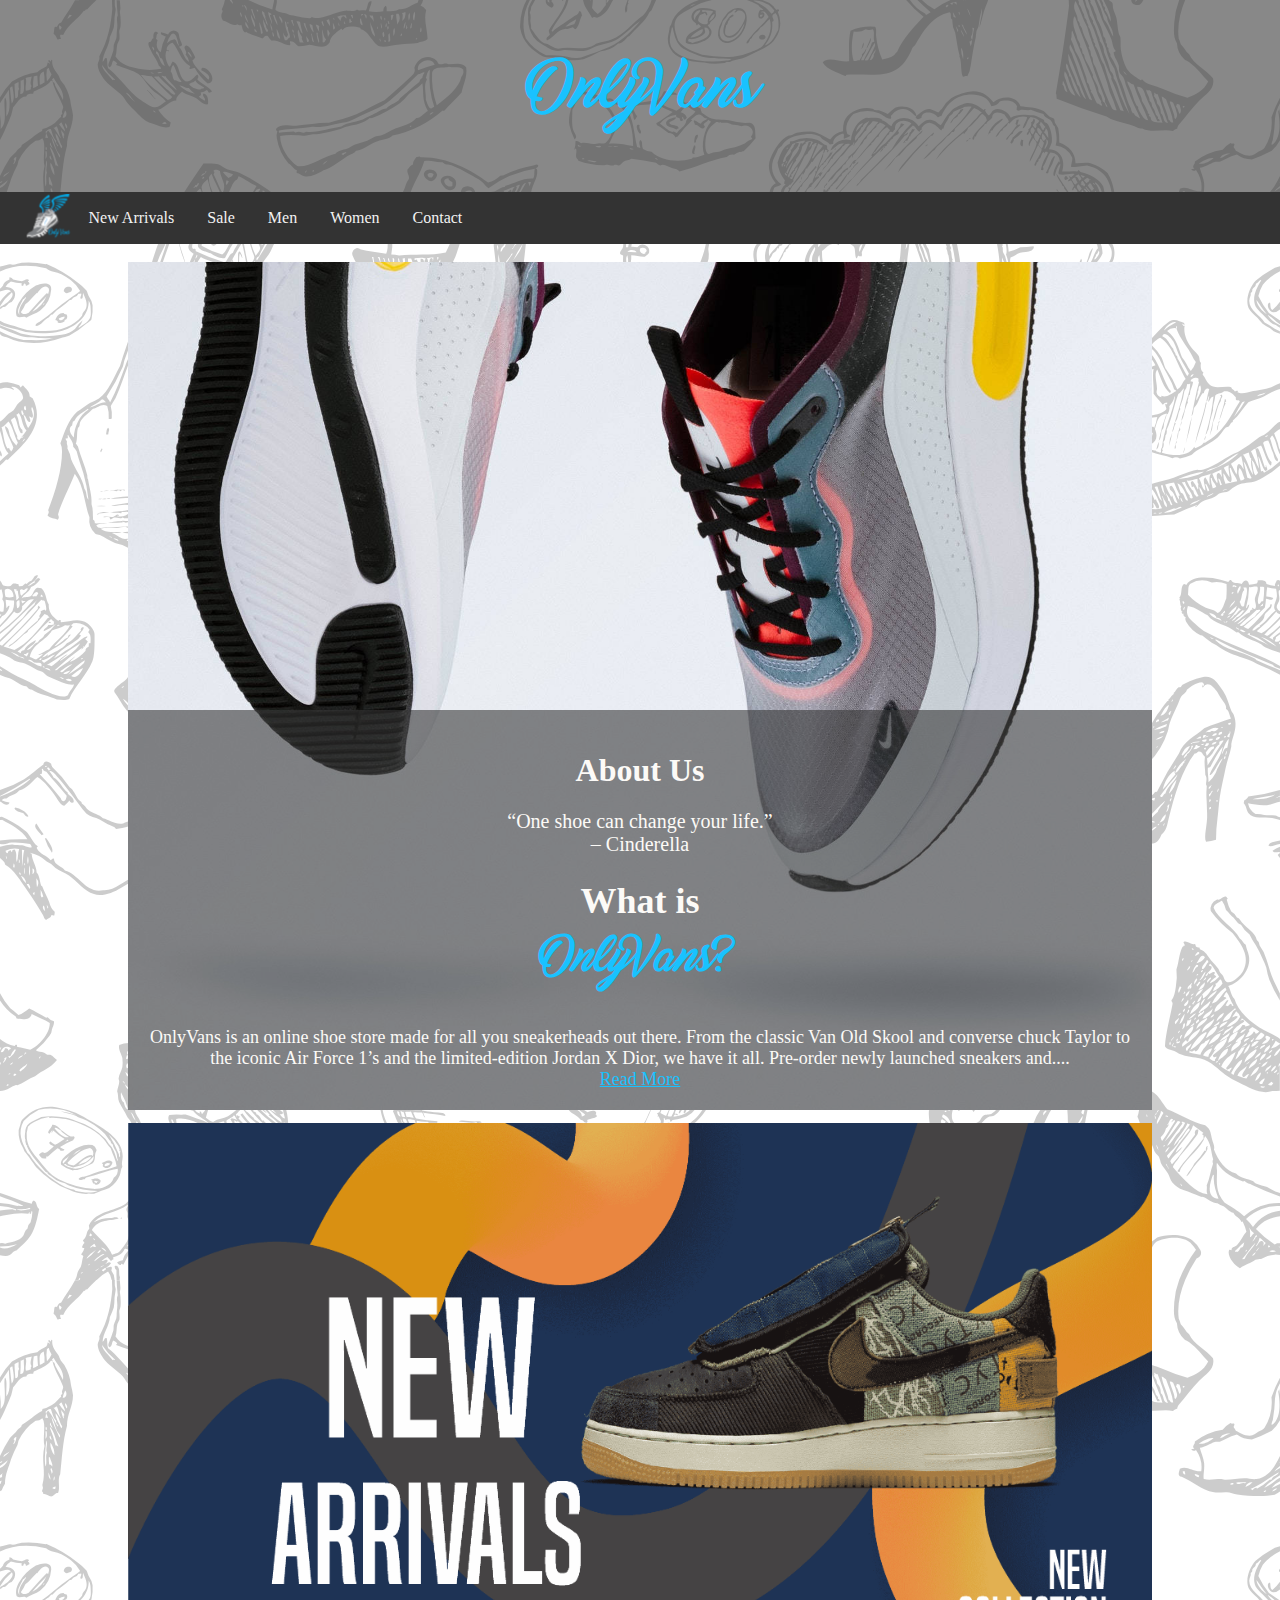
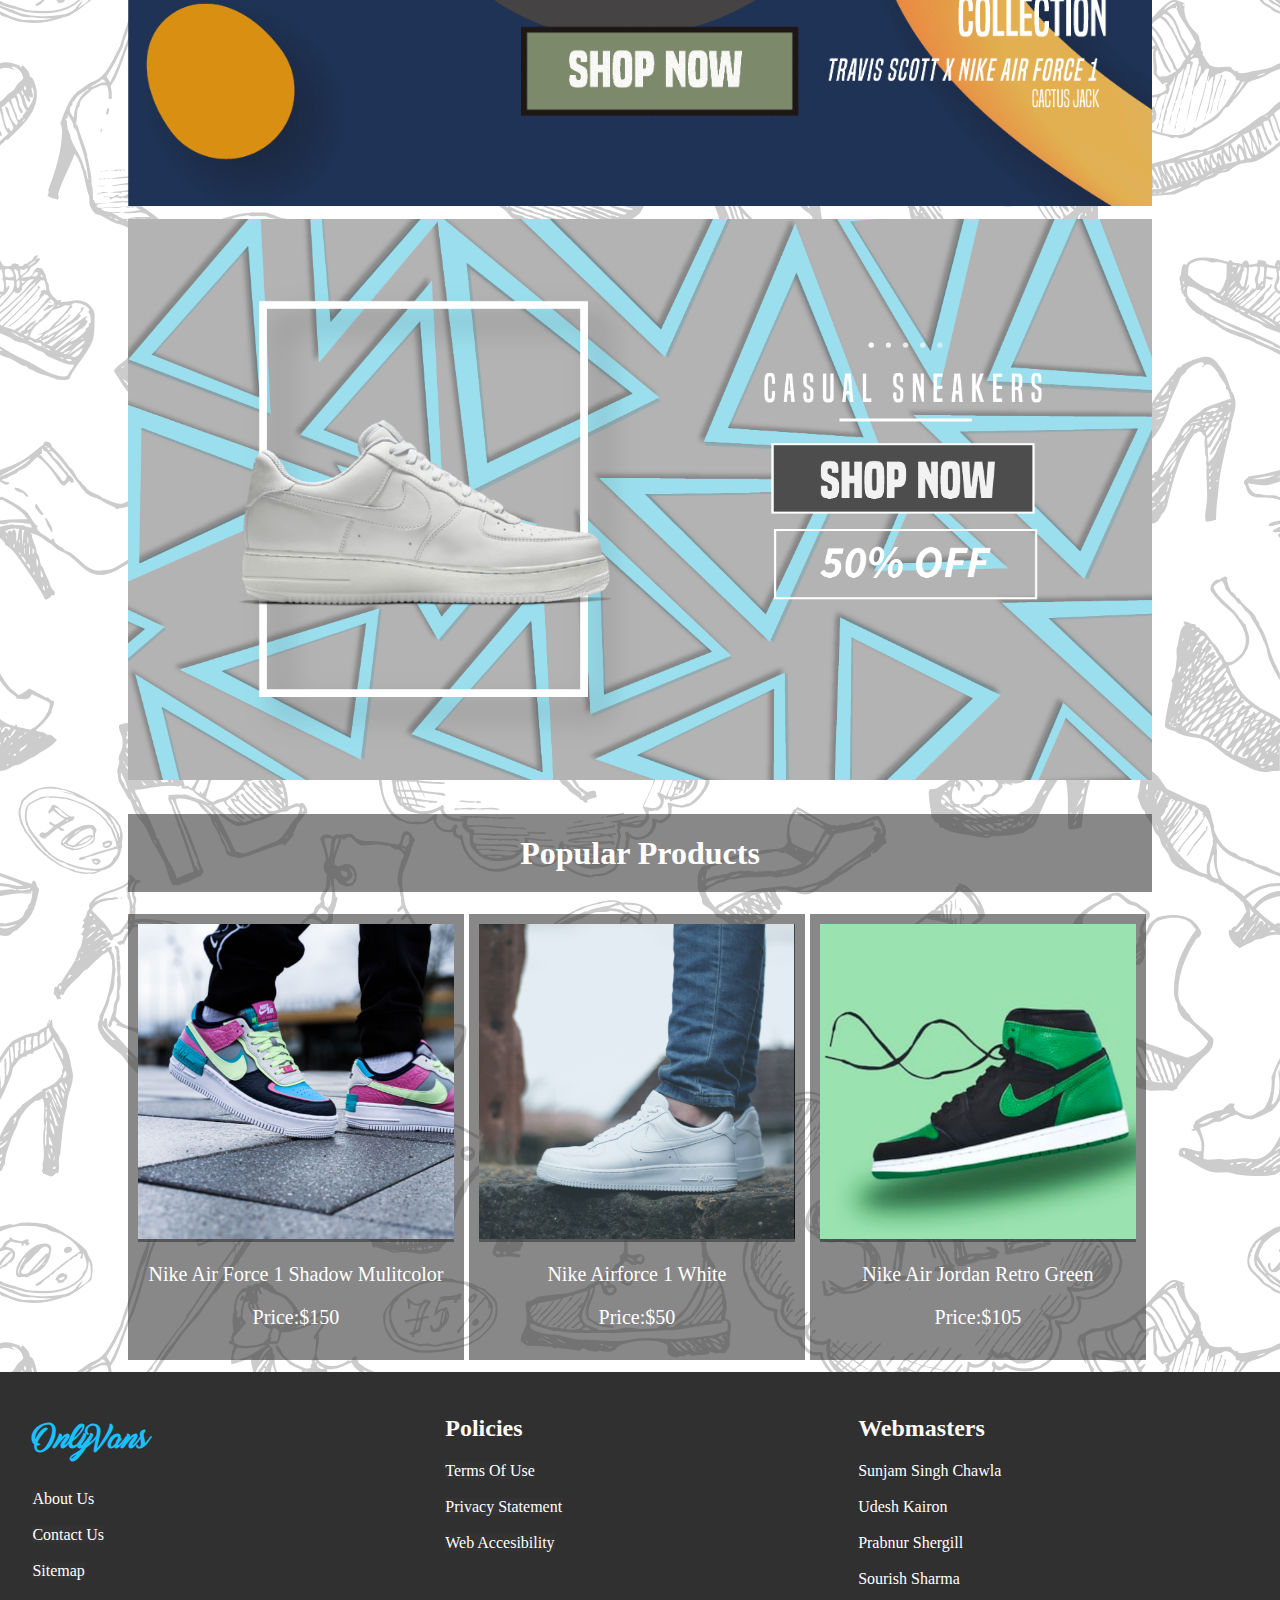
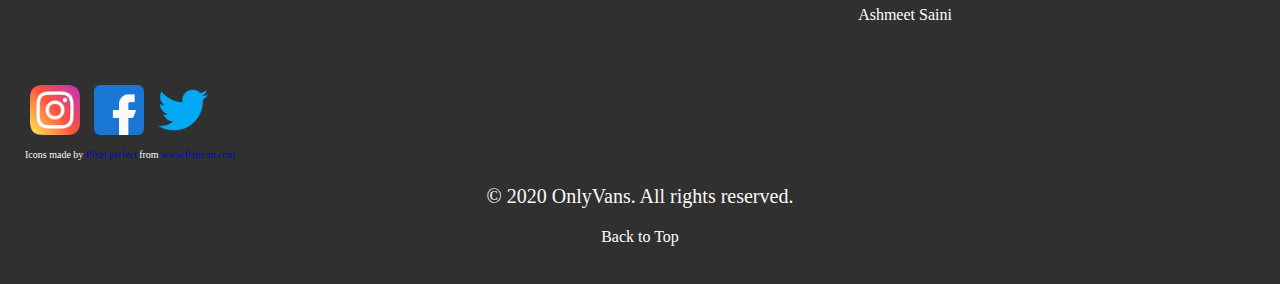
<file: index.html>
<!DOCTYPE html>
<html>
<head>

<meta charset="UTF-8">
<meta name="author" content="Team OnlyVans (Sunjam Singh, Udesh Kairon, Prabnur Shergill, Ashmeet Saini, Sourish Sharma)">
<meta name="description" content="Home Page of OnlyVans Shoe Store">
<meta name="google-site-verification" content="uwzLwUgYpPXD5iXrtFtFtiKOFjeBFuMIMS5OuE9_edY" />
<title>OnlyVans</title>

<link rel="icon" href="OV_Favicon.ico" type="image/x-icon" />
<style>
    * {
   font-family: verdana;
}
@font-face {
  font-family: Onlyvans;
  src: url(fonts/marguerite.ttf);
}

.header h1 {
    text-align: center;
    font-family: Onlyvans;
    font-size: 300%;
    color: #19c2ff;
    font-weight: bold;
}
.header {
    background-color: #36363697;
    box-sizing: border-box;
    padding: 10px;
    width: 100%
}

p {
    font-size: 20px;
}
#disclaimer {
    text-align: center;
    color: #ff0000;
    background-color: #ffdd00;
    font-size: 10px;
    box-sizing: content-box;
    width: 100%;
}
.topnav {
    overflow: hidden;
    background-color: #333;
    position: sticky;
    width: 100%;
    top: 0px;
    padding-left: 20px;
    padding-right: 20px;
    box-sizing: border-box;

}

.topnav a {
  float: left;
  display: flex;
  color: #f2f2f2;
  text-align: center;
  padding: 16.5px;
  text-decoration: none;
  font-size: 100%;
    height: 100%;
}

.topnav a:hover {
  background: #ddd;
  color: black;
}
body {
  background-image: url("bg-img.svg");
  background-repeat: repeat;
  margin: 0;
}

.NewArrivals img {
    width: 80%;
    height: 80%;
    margin-left: auto;
    margin-right: auto;
    display: block;
    padding-top: 1%;
}
.Discount img {
    width: 80%;
    height: 100%;
    margin-left: auto;
    margin-right: auto;
    display: block;
    padding-top: 1%;
}

.footer{
    background-color: #303030;
    color:#fcfaf7;
    margin: 0;
    padding: 20px;
}
.footer a{
    text-decoration: none;
}


#backtotopbtn{
    text-align: center;
    text-decoration: none;
}
.footer #Contactlist{
    text-decoration: none;
    list-style-type: none;
    color: #ffffff;
    padding: 0;
}

.footer #Contactlist li a {
    margin: 0;
    color: #ffffff;
    padding: 0;
}
.footer #Policylist{
    text-decoration: none;
    list-style-type: none;
    color: #ffffff;
    padding: 0;
}

.footer #Policylist li a {
    margin: 0;
    color: #ffffff;
    padding: 0;
}
.footer #webmasterslist {
    text-decoration: none;
    list-style-type: none;
    color: #ffffff;
    padding: 0;
}
.column {
    float: left;
    width: 30.8%;
    padding: 1%;
    margin-right: 0.5%
    
}
.column a {
    text-align: center;
    text-decoration: none;
    color: #ffffff;
    background-color: #36363697;
}
.column a img {
    width: 100%;
    height: 100%;

}
.column h2 {
    width: 100%;
    height: 100%;
    margin-top: 10px;
}
.column ul {
    width: 100%;
    height: 100%;
    margin-top: 10px;
}
.row:after {
  content: "";
  display: table;
  clear: both;
}
.socials{
  overflow: hidden;
  box-sizing: border-box;
  border-radius: 5px;
  padding: 5px;
}
.socials img {
    height: 50px;
    width: 50px;
    padding: 10px 5px;
    box-sizing: content-box;
}



.About
{
    background-color: #36363697;
    box-sizing: border-box;
    color: #fcfaf7;
    padding: 20px;
    display: block;
    width: 100%;
    height: 100%;
}

.parallax {
    background-image: url("AboutUs_home.jpg");
    background-attachment: fixed;
    background-position: center;
    background-repeat: no-repeat;
    background-size: cover;
    margin-left: auto;
    margin-right: auto;
    display: block;
    width: 80%;
    padding-top: 35%;
}
@media screen and (-webkit-min-device-pixel-ratio: 1),
and (min-device-width: 1000px), 
and (max-device-width: 1600px)  { 
    .parallax {background-attachment: scrolling;}  
} 
@media screen and (min-resolution: 192dpi) { 
    .parallax {background-attachment: scrolling;}  
}
.productshome {
    width: 80%;
    margin-left: auto;
    margin-right: auto;
    padding: 1%;
}
.productshome img {
    
}
    </style>
</head>
<body>
<div id="backtotop"></div>
   <div class="header">
    

  <h1 id="Only">OnlyVans</h1> 
  </div>
   <div class="topnav">
    <a href="index.html" style="padding: 0px;"><img src="Only_Vans_logo.png" alt="home"></a>
    <a href="#NewArrivals">New Arrivals</a>
    <a href="#Sale">Sale</a>
    <a href="Menproduct.html">Men</a>
    <a href="Womenproduct.html">Women</a>
    <a href="Contact.html" target="_blank">Contact</a>
    </div>



<br><div class="parallax">
<div class="About" id="AboutUs" >
<h1 style="text-align: center">About Us</h1>
<p style="text-align: center">“One shoe can change your life.” <br>– Cinderella</p>
<div style="height:40%; font-size: 18px; 
       border-radius: 5px; text-align: center;">
<div><h1>What is <div style="font-family: OnlyVans; color: #19c2ff;">OnlyVans?</div></h1></div>
OnlyVans is an online shoe store made for all you sneakerheads out there. From the classic Van Old Skool and converse chuck Taylor to the iconic Air Force 1’s and the limited-edition Jordan X Dior, we have it all. Pre-order newly launched sneakers and.... <br><a href="aboutus.html" style="color: #19c2ff;">Read More</a>
</div>
</div>
</div>


<div id="NewArrivals"></div>
   <div class="NewArrivals">
    <a href="NewArrivalSale.html#newarrivals"><img src="New_Arrivals_home.png" alt="New Arrivals(shop now)"></a>
    
</div>
<div id="Sale"></div>
   <div class="Discount">
    <a href="NewArrivalSale.html#discount"><img src="Discount_home.png" alt="Discount(shop now)"></a>
</div>

<div class="productshome">
<h1 style="text-align: center; background-color:#36363697; color: #ffffff; padding: 2% ">Popular Products</h1>
<div class="row">
 <div class="column" style="background-color: #36363697; margin-right: 0.5%">
    <a href="Specific%20Product%20Page.html"><a href="Specific%20Product%20Page.html"  onclick="Product19()"><img  id="ProductImage19" src="Products/Nike_Air_Force_1_Shadow_Multicolor/Nike_Air_Force_1_shadow_multicolor_img2.jpg" alt="Nike Air Force 1 Shadow Mulitcolor">
        <p> Nike Air Force 1 Shadow Mulitcolor <p> <p>Price:$150</p></a>
 </div>
 <div class="column" style="background-color: #36363697; margin-right: 0.5%;">
     <a href="Specific%20Product%20Page.html"><a href="Specific%20Product%20Page.html"  onclick="Product22()"><img id="ProductImage22" src="Products/Nike_Air_Force_1_white/Nike_Air_Force_1_img3.jpg" alt="Nike Airforce 1 White" >
        <p> Nike Airforce 1 White <p> <p>Price:$50</p></a>
 </div>
 <div class="column" style="background-color: #36363697;">
    <a href="Specific%20Product%20Page.html"><a href="Specific%20Product%20Page.html"  onclick="Product20()"><img id="ProductImage20" src="Products/Nike_Air_jordan_retro_green/Nike_Air_Jordan_Retro_Green_img1.jpg" alt="Nike Air Jordan Retro Green" >
        <p> Nike Air Jordan Retro Green <p> <p>Price:$105 </p></a>
    </a>
 </div>
    </div>
   </div>

<div class="footer">
 <div class="row">
 <div class="column">
 <h2 style="font-family: Onlyvans; color: #19c2ff;">OnlyVans</h2>    
 <ul id="Contactlist">
     <li><a href="aboutus.html#aboutus" target="_blank">About Us</a></li><br>
     <li><a href="Contact.html" target="_blank">Contact Us</a></li><br>
     <li><a href="sitemap.xml">Sitemap</a></li><br>
 </ul>
     </div>
 <div class="column">
 <h2>Policies</h2>    
 <ul id="Policylist">
     <li><a href="aboutus.html#terms" target="_blank">Terms Of Use</a></li><br>
     <li><a href="aboutus.html#privacy" target="_blank">Privacy Statement</a></li><br>
     <li><a href="aboutus.html#webaccessibility" target="_blank">Web Accesibility</a></li><br>
 </ul>
     </div>
     <div class="column">
   <h2>Webmasters</h2>    
 <ul id="webmasterslist">
     <li>Sunjam Singh Chawla</li><br>
     <li>Udesh Kairon</li><br>
     <li>Prabnur Shergill</li><br>
     <li>Sourish Sharma</li><br>
     <li>Ashmeet Saini</li><br>
 </ul>
     </div>
    </div> <div class="row">
     <div class="socials">
    <a href="#"><img src="instagram.png" alt="instagram logo"></a>
    <a href="#"><img src="facebook.png" alt="facebook logo"></a>
    <a href="#"><img src="twitter.png" alt="twitter logo"></a>
    <div style="font-size: 10px;">Icons made by <a href="https://www.flaticon.com/authors/pixel-perfect" title="Pixel perfect" target="_blank" style="font-size: 10px;">Pixel perfect</a> from <a href="https://www.flaticon.com/" title="Flaticon" target="_blank" style="font-size: 10px;">www.flaticon.com</a></div>
 </div>
    </div>
  


<p style="text-align: center">© 2020 OnlyVans. All rights reserved.</p>  


<div id="backtotopbtn"><a href="#backtotop" style="text-decoration: none; color: #ffffff">Back to Top</a></div>
</div>
<div style="background-color:#303030;">
<br></div>

<script> 


         function Product19() { 
	var name = "Nike Air Force 1 Shadow Multicolor" ;
   localStorage.setItem("ProductName", name);
	var price =  "Price:$150";
	localStorage.setItem("ProductPrice", price);
	
}



         function Product22() { 
	var name = "Nike Airforce 1 White" ;
   localStorage.setItem("ProductName", name);
	var price = "Price:$50";
	localStorage.setItem("ProductPrice", price);
	

	
}



         function Product20() { 
	var name = "Nike Air Jordan Retro Green" ;
   localStorage.setItem("ProductName", name);
	var price =  "Price:$105 ";
	localStorage.setItem("ProductPrice", price);

	
}

</script>

</body>
</file>
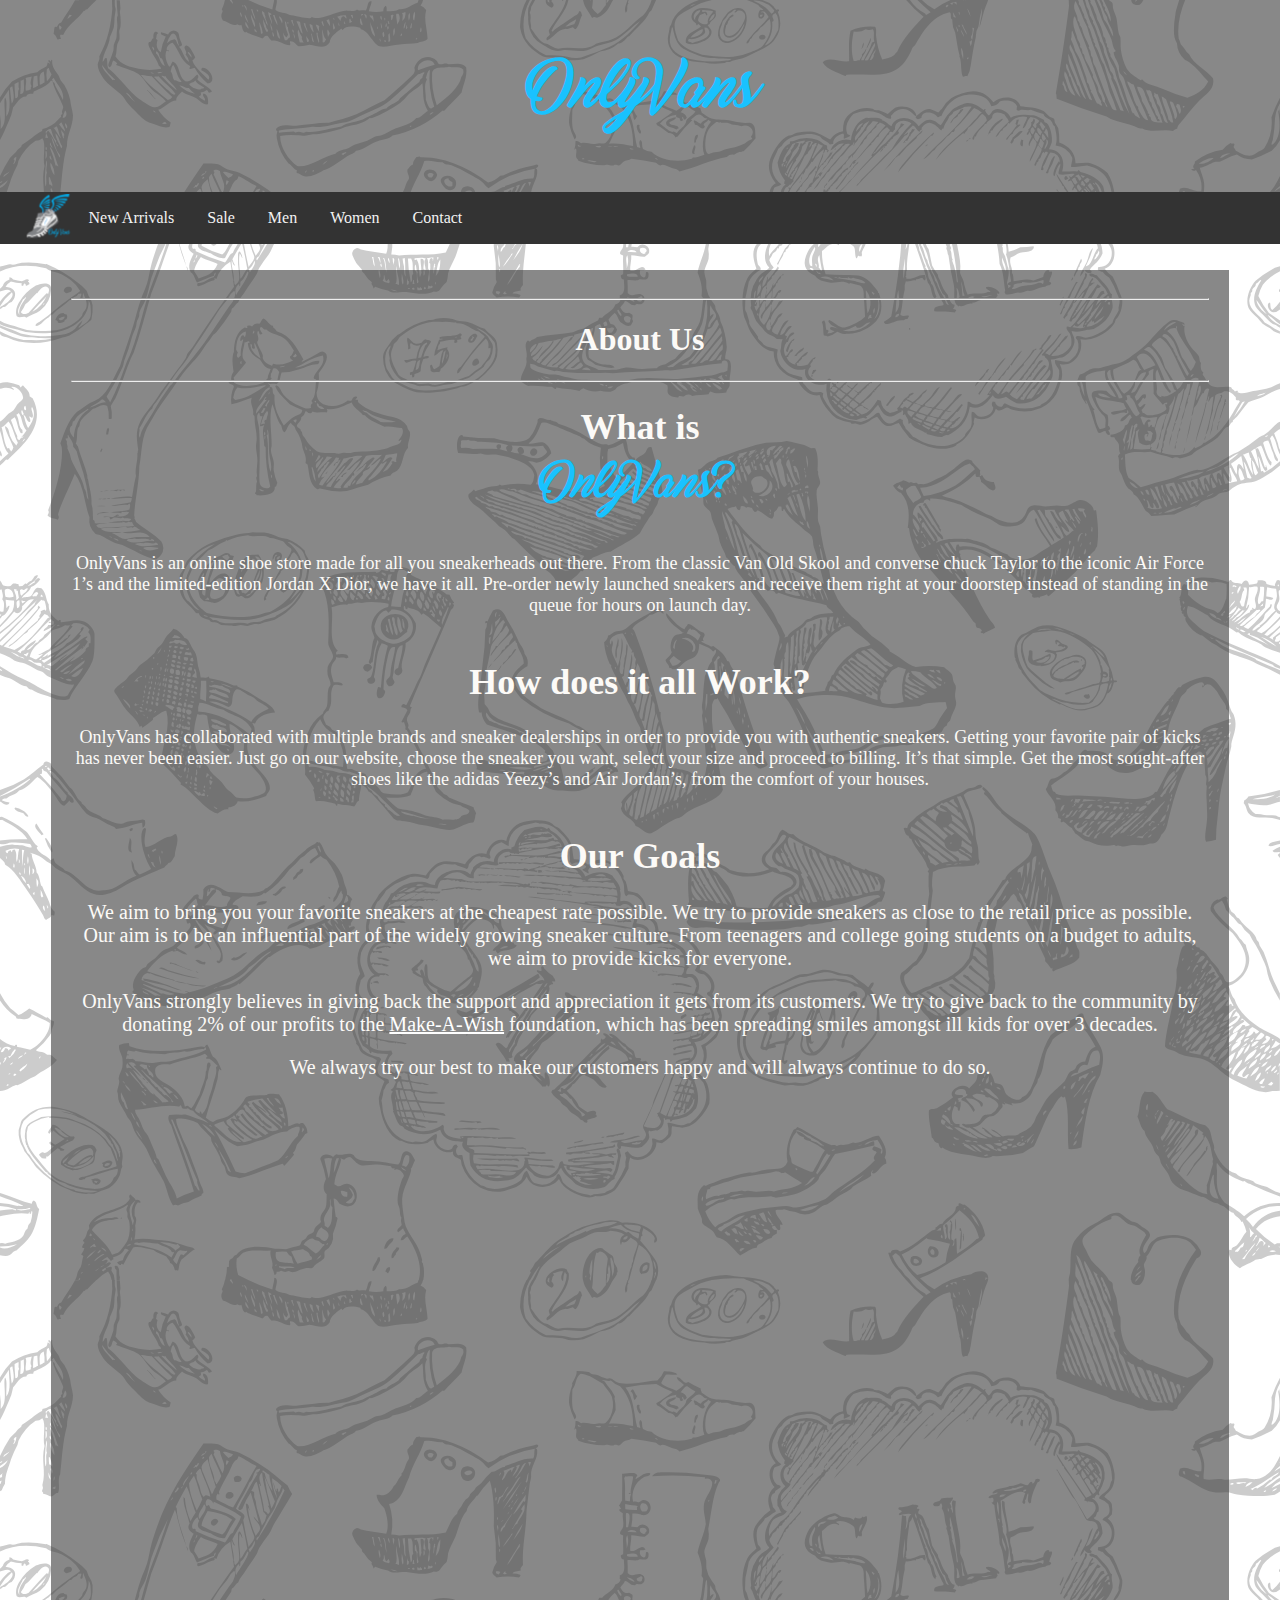
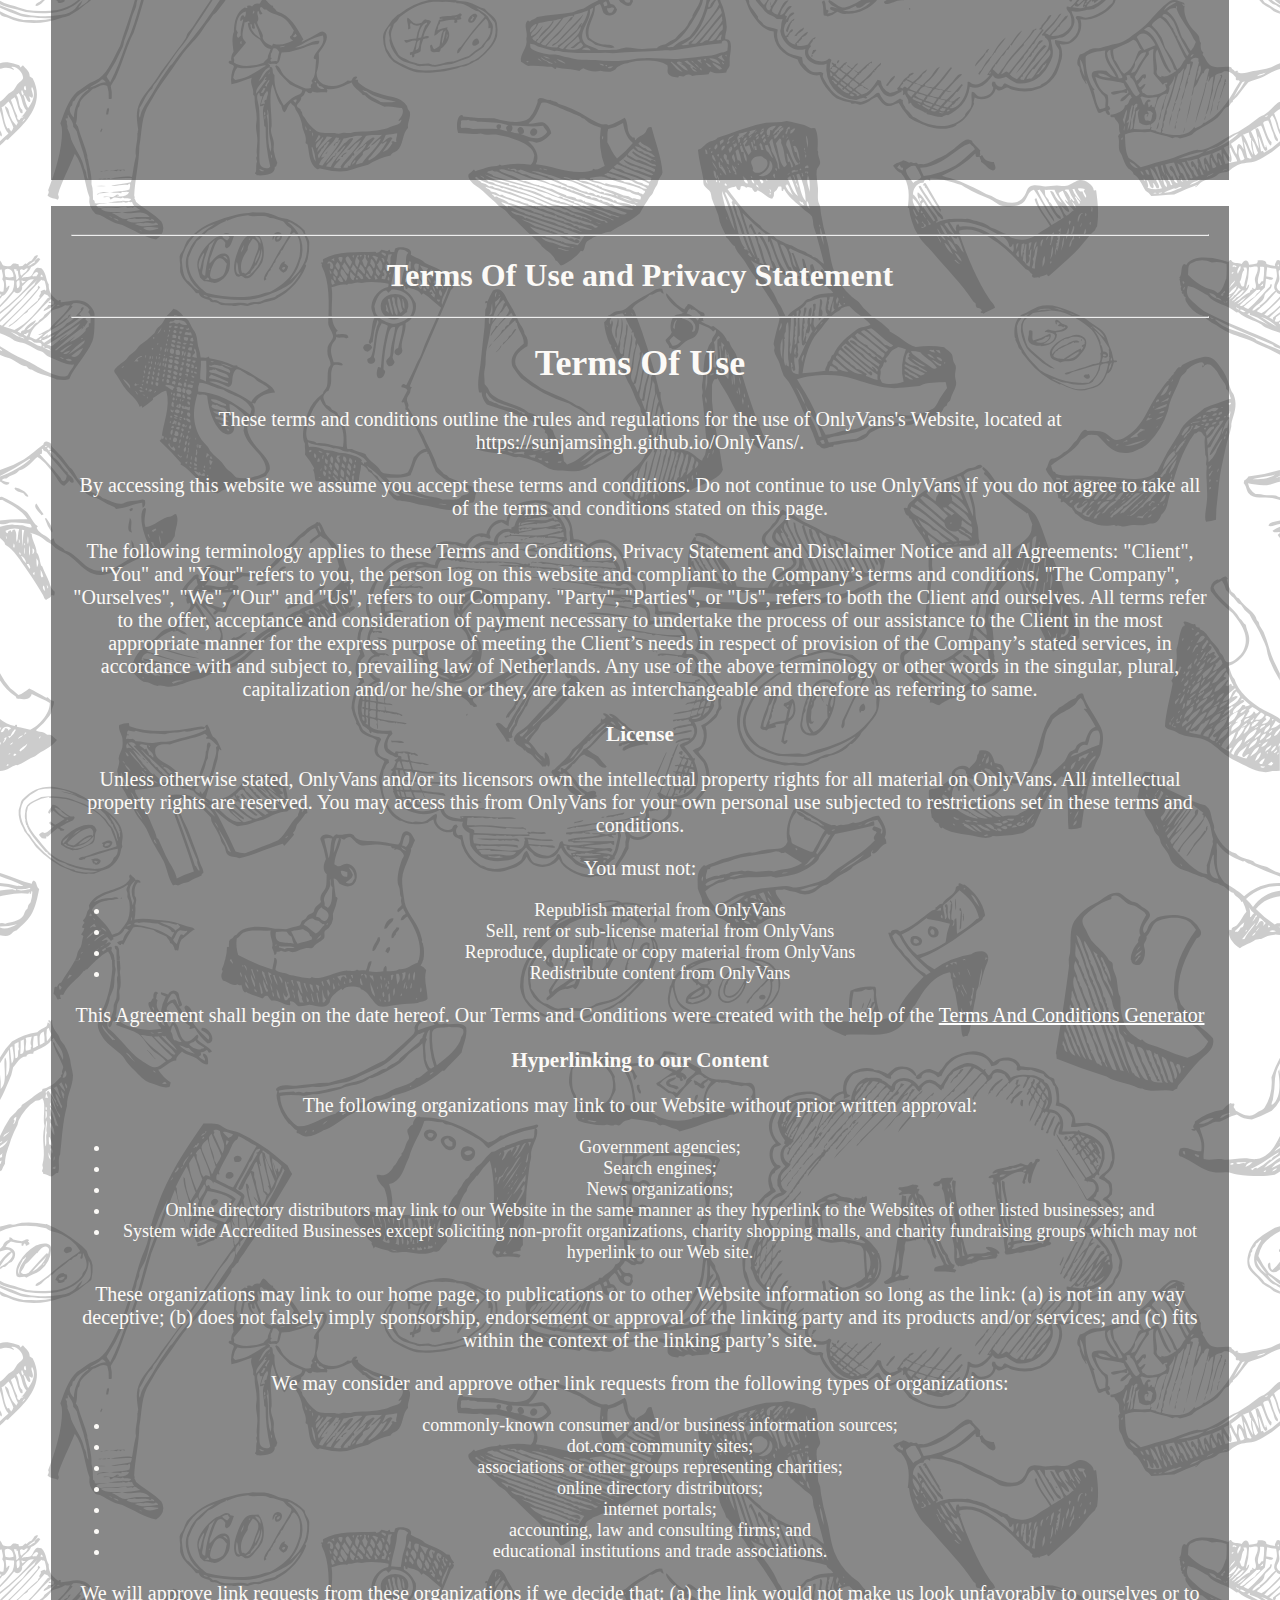
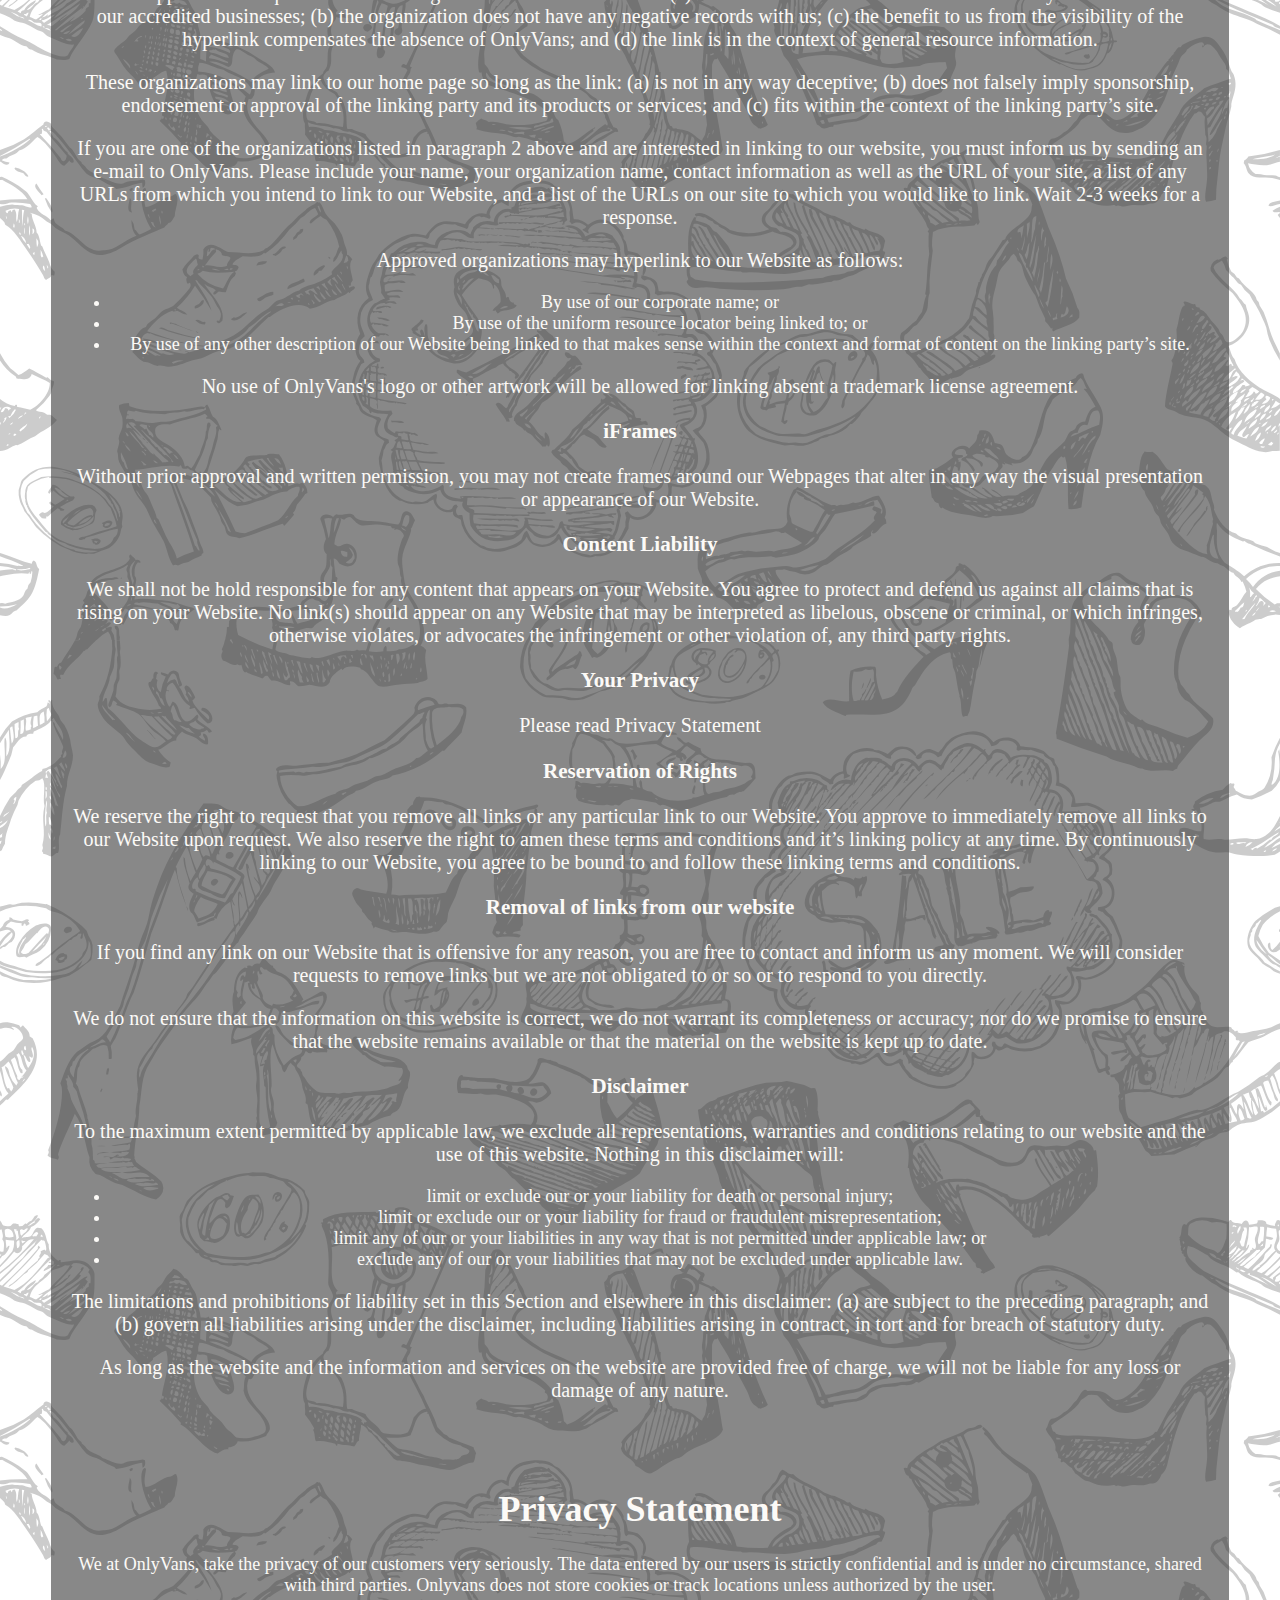
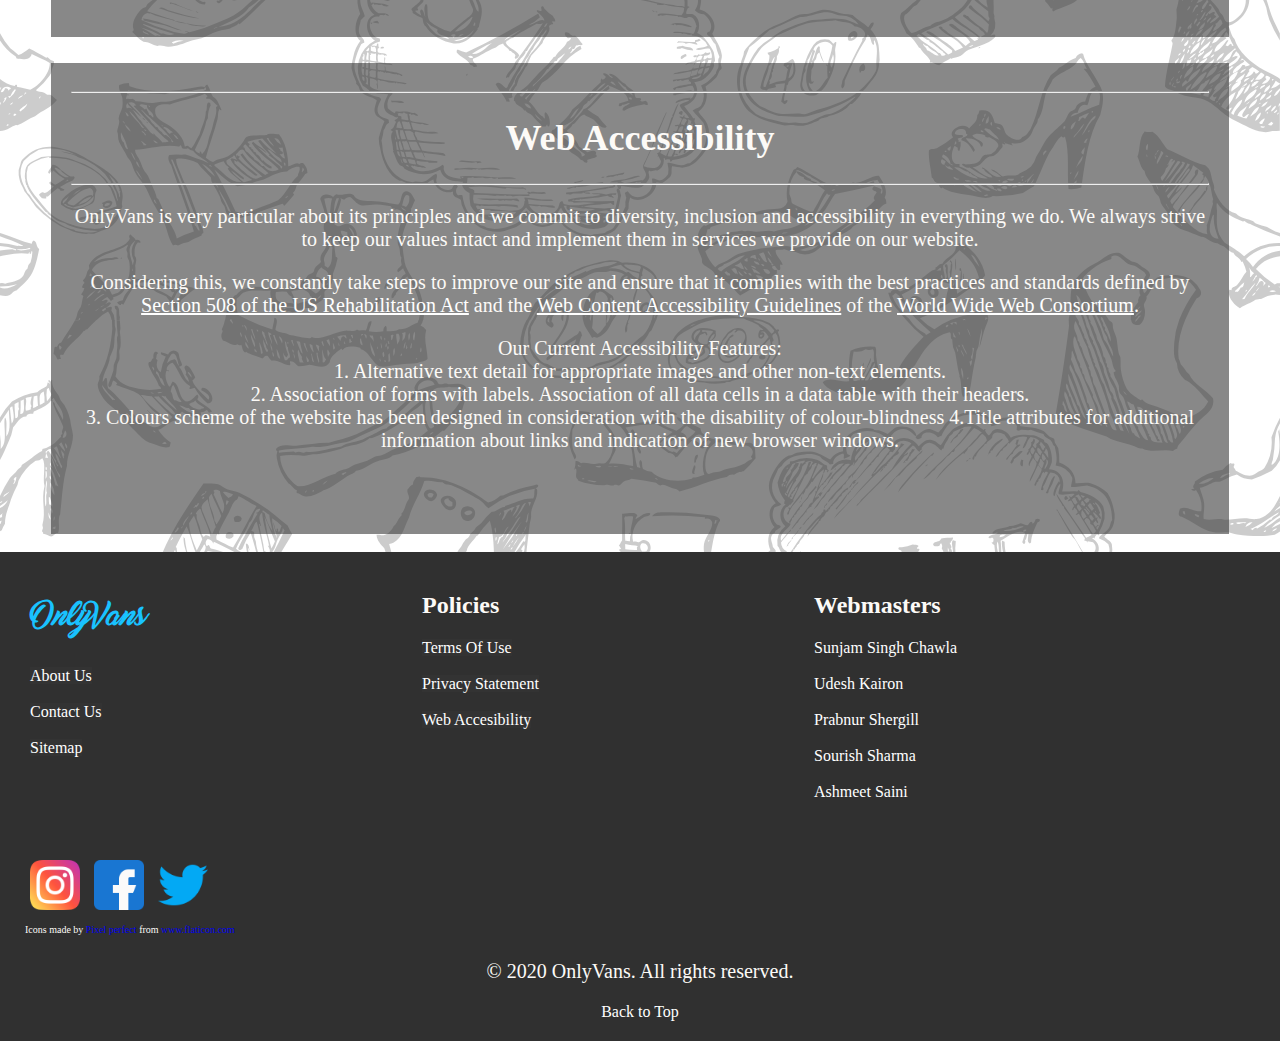
<file: aboutus.html>
<!DOCTYPE html>
<html>
<head>

<meta charset="UTF-8"> 
<meta name="author" content="Team OnlyVans (Sunjam Singh, Udesh Kairon, Prabnur Shergill, Ashmeet Saini, Sourish Sharma)">
<meta name="description" content="About Us | Terms Of Use | Privacy Statement | Web Accesibility">
<title>About Us | OnlyVans</title>

<link rel="icon" href="OV_Favicon.ico" type="image/x-icon" />
<style>
* {
   font-family: verdana;
}
@font-face {
  font-family: Onlyvans;
  src: url(fonts/marguerite.ttf);
}
.header h1 {
    text-align: center;
    font-family: Onlyvans;
    font-size: 300%;
    color: #19c2ff;
    font-weight: bold;
}
.header {
    background-color: #36363697;
    box-sizing: border-box;
    padding: 10px;
    width: 100%
}
p {
    font-size: 20px;
}
#disclaimer {
    text-align: center;
    color: #ff0000;
    background-color: #ffdd00;
    font-size: 10px;
    box-sizing: content-box;
    width: 100%;
}
.topnav {
    overflow: hidden;
    background-color: #333;
    position: sticky;
    width: 100%;
    top: 0px;
    padding-left: 20px;
    padding-right: 20px;
    box-sizing: border-box;
    z-index: 1;

}

.topnav a {
  float: left;
  display: flex;
  color: #f2f2f2;
  text-align: center;
  padding: 16.5px;
  text-decoration: none;
  font-size: 100%;
    height: 100%;
}

.topnav a:hover {
  background: #ddd;
  color: black;
}
body {
  background-image: url("bg-img.svg");
  background-repeat: repeat;
  margin: 0;
}

.About
{
    background-color: #36363697;
    box-sizing: border-box;
    color: #fcfaf7;
    padding: 20px;
    display: block;
    margin-top: 2%;
    margin-left: auto;
    margin-right: auto;
    width: 92%;
}

.iframe-container{
  position: relative;
  width: 100%;
  padding-bottom: 56.25%; 
  height: 0;
}
.iframe-container iframe{
  position: absolute;
  top:0;
  left: 0;
  width: 100%;
  height: 100%;
}
.Terms{
    background-color: #36363697;
    box-sizing: border-box;
    color: #fcfaf7;
    padding: 20px;
    display: block;
    margin-top: 2%;
    margin-left: auto;
    margin-right: auto;
    width: 92%;
}
.webaccessibility
{
    background-color: #36363697;
    box-sizing: border-box;
    color: #fcfaf7;
    padding: 20px;
    display: block;
    margin-top: 2%;
    margin-left: auto;
    margin-right: auto;
    width: 92%;
}
.webaccessibility a {
    text-decoration: underline;
    color: #ffffff;
}
.webaccessibility a:hover {
    color: #ffffff;
    background-color: #19c2ff;
}
.goals a {
    text-decoration: underline;
    color: #ffffff;
}
.goals a:hover {
    color: #ffffff;
    background-color:#19c2ff;
}
.footer{
    background-color: #303030;
    color:#fcfaf7;
    margin: 0;
    padding: 20px;
}
.footer a{
    text-decoration: none;
}


#backtotopbtn{
    text-align: center;
    text-decoration: none;
}
.footer #Contactlist{
    text-decoration: none;
    list-style-type: none;
    color: #ffffff;
    padding: 0;
}

.footer #Contactlist li a {
    margin: 0;
    color: #ffffff;
    padding: 0;
}
.footer #Policylist{
    text-decoration: none;
    list-style-type: none;
    color: #ffffff;
    padding: 0;
}

.footer #Policylist li a {
    margin: 0;
    color: #ffffff;
    padding: 0;
}
.footer #webmasterslist {
    text-decoration: none;
    list-style-type: none;
    color: #ffffff;
    padding: 0;
}
.column {
  float: left;
  width: 30%;
  padding: 10px;
}
.column a {
    text-align: center;
    text-decoration: none;
    color: #ffffff;
    background-color: #36363697;
}
.column a img {
    width: 100%;
    height: 100%;

}
.column h2 {
    width: 100%;
    height: 100%;
    margin-top: 10px;
}
.column ul {
    width: 100%;
    height: 100%;
    margin-top: 10px;
}
.row:after {
  content: "";
  display: table;
  clear: both;
}
.socials{
  overflow: hidden;
  box-sizing: border-box;
  border-radius: 5px;
  padding: 5px;
}
.socials img {
    height: 50px;
    width: 50px;
    padding: 10px 5px;
    box-sizing: content-box;
}
    </style>
</head>
<body>
<div id="backtotop"></div>
   
   <div class="header">
    

  <h1 id="Only">OnlyVans</h1> 
  </div>
   <div class="topnav">
    <a href="index.html" style="padding:0px"><img src="Only_Vans_logo.png" alt="home"></a>
    <a href="NewArrivalSale.html">New Arrivals</a>
    <a href="NewArrivalSale.html">Sale</a>
    <a href="Menproduct.html">Men</a>
    <a href="Womenproduct.html">Women</a>
    <a href="Contact.html" target="_blank">Contact</a>
</div>
     <!-- About Us Section-->
     <div id="aboutus"></div>
     <div class="About"> <hr>
<h1 style="text-align: center"><b>About Us</b></h1><hr>
<div style="height:40%; font-size: 18px; 
       border-radius: 5px; text-align: center;">
<div><h1>What is <div style="font-family: OnlyVans; color: #19c2ff;">OnlyVans?</div></h1></div>
OnlyVans is an online shoe store made for all you sneakerheads out there. From the classic Van Old Skool and converse chuck Taylor to the iconic Air Force 1’s and the limited-edition Jordan X Dior, we have it all. Pre-order newly launched sneakers and receive them right at your doorstep instead of standing in the queue for hours on launch day. <br>
<br>
</div>
<div style="height:40%; font-size: 18px; 
       border-radius: 5px; text-align: center;">
<div><h1>How does it all Work?</h1></div>
OnlyVans has collaborated with multiple brands and sneaker dealerships in order to provide you with authentic sneakers. Getting your favorite pair of kicks has never been easier. Just go on our website, choose the sneaker you want, select your size and proceed to billing. It’s that simple. Get the most sought-after shoes like the adidas Yeezy’s and Air Jordan’s, from the comfort of your houses.
 <br>
<br>
</div>
<div class="goals" style="height:40%; font-size: 18px; 
       border-radius: 5px; text-align: center;">
<div><h1>Our Goals</h1></div>
<p>We aim to bring you your favorite sneakers at the cheapest rate possible.  We try to provide sneakers as close to the retail price as possible. Our aim is to be an influential part of the widely growing sneaker culture. From teenagers and college going students on a budget to adults, we aim to provide kicks for everyone. </p><p>
OnlyVans strongly believes in giving back the support and appreciation it gets from its customers. We try to give back to the community by donating 2% of our profits to the <a href="https://wish.org/" target="_blank">Make-A-Wish</a> foundation, which has been spreading smiles amongst ill kids for over 3 decades.</p><p>
We always try our best to make our customers happy and will always continue to do so. </p>
<div class="iframe-container"><iframe width="560" height="315" src="https://www.youtube.com/embed/V_ozu_7Xweg" frameborder="0" allow="accelerometer; autoplay; clipboard-write; encrypted-media; gyroscope; picture-in-picture" allowfullscreen></iframe></div>
<br>
</div>
</div>

<!-- Terms Of Use and Privacy Statement Section-->

<div id="terms"></div>
<div class="Terms"> <hr>
<h1 style="text-align: center"><b>Terms Of Use and Privacy Statement</b></h1><hr>
<div style="height:40%; font-size: 18px; 
       border-radius: 5px; text-align: center;">
<div><h1>Terms Of Use</h1></div>
<p>These terms and conditions outline the rules and regulations for the use of OnlyVans's Website, located at https://sunjamsingh.github.io/OnlyVans/.</p>

<p>By accessing this website we assume you accept these terms and conditions. Do not continue to use OnlyVans if you do not agree to take all of the terms and conditions stated on this page.</p>

<p>The following terminology applies to these Terms and Conditions, Privacy Statement and Disclaimer Notice and all Agreements: "Client", "You" and "Your" refers to you, the person log on this website and compliant to the Company’s terms and conditions. "The Company", "Ourselves", "We", "Our" and "Us", refers to our Company. "Party", "Parties", or "Us", refers to both the Client and ourselves. All terms refer to the offer, acceptance and consideration of payment necessary to undertake the process of our assistance to the Client in the most appropriate manner for the express purpose of meeting the Client’s needs in respect of provision of the Company’s stated services, in accordance with and subject to, prevailing law of Netherlands. Any use of the above terminology or other words in the singular, plural, capitalization and/or he/she or they, are taken as interchangeable and therefore as referring to same.</p>


<h3><strong>License</strong></h3>

<p>Unless otherwise stated, OnlyVans and/or its licensors own the intellectual property rights for all material on OnlyVans. All intellectual property rights are reserved. You may access this from OnlyVans for your own personal use subjected to restrictions set in these terms and conditions.</p>

<p>You must not:</p>
<ul>
    <li>Republish material from OnlyVans</li>
    <li>Sell, rent or sub-license material from OnlyVans</li>
    <li>Reproduce, duplicate or copy material from OnlyVans</li>
    <li>Redistribute content from OnlyVans</li>
</ul>

<p>This Agreement shall begin on the date hereof. Our Terms and Conditions were created with the help of the <a href="https://www.termsandconditionsgenerator.com" style="color: #ffffff;" target="_blank">Terms And Conditions Generator</a></p>



<h3><strong>Hyperlinking to our Content</strong></h3>

<p>The following organizations may link to our Website without prior written approval:</p>

<ul>
    <li>Government agencies;</li>
    <li>Search engines;</li>
    <li>News organizations;</li>
    <li>Online directory distributors may link to our Website in the same manner as they hyperlink to the Websites of other listed businesses; and</li>
    <li>System wide Accredited Businesses except soliciting non-profit organizations, charity shopping malls, and charity fundraising groups which may not hyperlink to our Web site.</li>
</ul>

<p>These organizations may link to our home page, to publications or to other Website information so long as the link: (a) is not in any way deceptive; (b) does not falsely imply sponsorship, endorsement or approval of the linking party and its products and/or services; and (c) fits within the context of the linking party’s site.</p>

<p>We may consider and approve other link requests from the following types of organizations:</p>

<ul>
    <li>commonly-known consumer and/or business information sources;</li>
    <li>dot.com community sites;</li>
    <li>associations or other groups representing charities;</li>
    <li>online directory distributors;</li>
    <li>internet portals;</li>
    <li>accounting, law and consulting firms; and</li>
    <li>educational institutions and trade associations.</li>
</ul>

<p>We will approve link requests from these organizations if we decide that: (a) the link would not make us look unfavorably to ourselves or to our accredited businesses; (b) the organization does not have any negative records with us; (c) the benefit to us from the visibility of the hyperlink compensates the absence of OnlyVans; and (d) the link is in the context of general resource information.</p>

<p>These organizations may link to our home page so long as the link: (a) is not in any way deceptive; (b) does not falsely imply sponsorship, endorsement or approval of the linking party and its products or services; and (c) fits within the context of the linking party’s site.</p>

<p>If you are one of the organizations listed in paragraph 2 above and are interested in linking to our website, you must inform us by sending an e-mail to OnlyVans. Please include your name, your organization name, contact information as well as the URL of your site, a list of any URLs from which you intend to link to our Website, and a list of the URLs on our site to which you would like to link. Wait 2-3 weeks for a response.</p>

<p>Approved organizations may hyperlink to our Website as follows:</p>

<ul>
    <li>By use of our corporate name; or</li>
    <li>By use of the uniform resource locator being linked to; or</li>
    <li>By use of any other description of our Website being linked to that makes sense within the context and format of content on the linking party’s site.</li>
</ul>

<p>No use of OnlyVans's logo or other artwork will be allowed for linking absent a trademark license agreement.</p>

<h3><strong>iFrames</strong></h3>

<p>Without prior approval and written permission, you may not create frames around our Webpages that alter in any way the visual presentation or appearance of our Website.</p>

<h3><strong>Content Liability</strong></h3>

<p>We shall not be hold responsible for any content that appears on your Website. You agree to protect and defend us against all claims that is rising on your Website. No link(s) should appear on any Website that may be interpreted as libelous, obscene or criminal, or which infringes, otherwise violates, or advocates the infringement or other violation of, any third party rights.</p>

<h3><strong>Your Privacy</strong></h3>

<p>Please read Privacy Statement</p>

<h3><strong>Reservation of Rights</strong></h3>

<p>We reserve the right to request that you remove all links or any particular link to our Website. You approve to immediately remove all links to our Website upon request. We also reserve the right to amen these terms and conditions and it’s linking policy at any time. By continuously linking to our Website, you agree to be bound to and follow these linking terms and conditions.</p>

<h3><strong>Removal of links from our website</strong></h3>

<p>If you find any link on our Website that is offensive for any reason, you are free to contact and inform us any moment. We will consider requests to remove links but we are not obligated to or so or to respond to you directly.</p>

<p>We do not ensure that the information on this website is correct, we do not warrant its completeness or accuracy; nor do we promise to ensure that the website remains available or that the material on the website is kept up to date.</p>

<h3><strong>Disclaimer</strong></h3>

<p>To the maximum extent permitted by applicable law, we exclude all representations, warranties and conditions relating to our website and the use of this website. Nothing in this disclaimer will:</p>

<ul>
    <li>limit or exclude our or your liability for death or personal injury;</li>
    <li>limit or exclude our or your liability for fraud or fraudulent misrepresentation;</li>
    <li>limit any of our or your liabilities in any way that is not permitted under applicable law; or</li>
    <li>exclude any of our or your liabilities that may not be excluded under applicable law.</li>
</ul>

<p>The limitations and prohibitions of liability set in this Section and elsewhere in this disclaimer: (a) are subject to the preceding paragraph; and (b) govern all liabilities arising under the disclaimer, including liabilities arising in contract, in tort and for breach of statutory duty.</p>

<p>As long as the website and the information and services on the website are provided free of charge, we will not be liable for any loss or damage of any nature.</p>
 <br>
<br>
</div>
<div id="privacy"></div>
<div style="height:40%; font-size: 18px; 
       border-radius: 5px; text-align: center;">
<div><h1>Privacy Statement</h1></div>
We at OnlyVans, take the privacy of our customers very seriously. The data entered by our users is strictly confidential and is under no circumstance, shared with third parties. Onlyvans does not store cookies or track locations unless authorized by the user. <br>
<br>
</div>
</div>
    
<!--Web Accessibility Section-->
<div id="webaccessibility"></div>
<div class="webaccessibility"> <hr>
<div style="height:40%; font-size: 18px; 
       border-radius: 5px; text-align: center;">
<h1>Web Accessibility</h1><hr>
<p>OnlyVans is very particular about its principles and we commit to diversity, inclusion and accessibility in everything we do. We always strive to keep our values intact and implement them in services we provide on our website.</p>
    <p>Considering this, we constantly take steps to improve our site and ensure that it complies with the best practices and standards defined by <a href="https://www.justice.gov/crt/section-508-home-page-0" target="_blank">Section 508 of the US Rehabilitation Act</a> and the <a href="https://www.w3.org/TR/WCAG20/" target="_blank">Web Content Accessibility Guidelines</a> of the <a href="https://www.w3.org/" target="_blank">World Wide Web Consortium</a>.</p>
<p>Our Current Accessibility Features: <br> 
1. Alternative text detail for appropriate images and other non-text elements. <br> 
2. Association of forms with labels. Association of all data cells in a data table with their headers. <br>
3. Colours scheme of the website has been designed in consideration with the disability of colour-blindness 
4.Title attributes for additional information about links and indication of new browser windows.
<br> </p> <br>
<br>
    </div></div><br>
<!--Footer Starts-->

<div class="footer">
 <div class="row">
 <div class="column">
 <h2 style="font-family: Onlyvans; color: #19c2ff;">OnlyVans</h2>    
 <ul id="Contactlist">
     <li><a href="aboutus.html#aboutus" target="_blank">About Us</a></li><br>
     <li><a href="Contact.html" target="_blank">Contact Us</a></li><br>
     <li><a href="">Sitemap</a></li><br>
 </ul>
     </div>
 <div class="column">
 <h2>Policies</h2>    
 <ul id="Policylist">
     <li><a href="aboutus.html#terms" target="_blank">Terms Of Use</a></li><br>
     <li><a href="aboutus.html#privacy" target="_blank">Privacy Statement</a></li><br>
     <li><a href="aboutus.html#webaccessibility" target="_blank">Web Accesibility</a></li><br>
 </ul>
     </div>
     <div class="column">
   <h2>Webmasters</h2>    
 <ul id="webmasterslist">
     <li>Sunjam Singh Chawla</li><br>
     <li>Udesh Kairon</li><br>
     <li>Prabnur Shergill</li><br>
     <li>Sourish Sharma</li><br>
     <li>Ashmeet Saini</li><br>
 </ul>
     </div>
    </div> <div class="row">
     <div class="socials">
    <a href="#"><img src="instagram.png" alt="instagram logo"></a>
    <a href="#"><img src="facebook.png" alt="facebook logo"></a>
    <a href="#"><img src="twitter.png" alt="twitter logo"></a>
    <div style="font-size: 10px;">Icons made by <a href="https://www.flaticon.com/authors/pixel-perfect" title="Pixel perfect" target="_blank" style="font-size: 10px;">Pixel perfect</a> from <a href="https://www.flaticon.com/" title="Flaticon" target="_blank" style="font-size: 10px;">www.flaticon.com</a></div>
 </div>
    </div>
  


<p style="text-align: center">© 2020 OnlyVans. All rights reserved.</p>  


<div id="backtotopbtn"><a href="#backtotop" style="text-decoration: none; color: #ffffff">Back to Top</a></div>
</div>
<div style="background-color:#303030;">
</div>

</body>
</file>
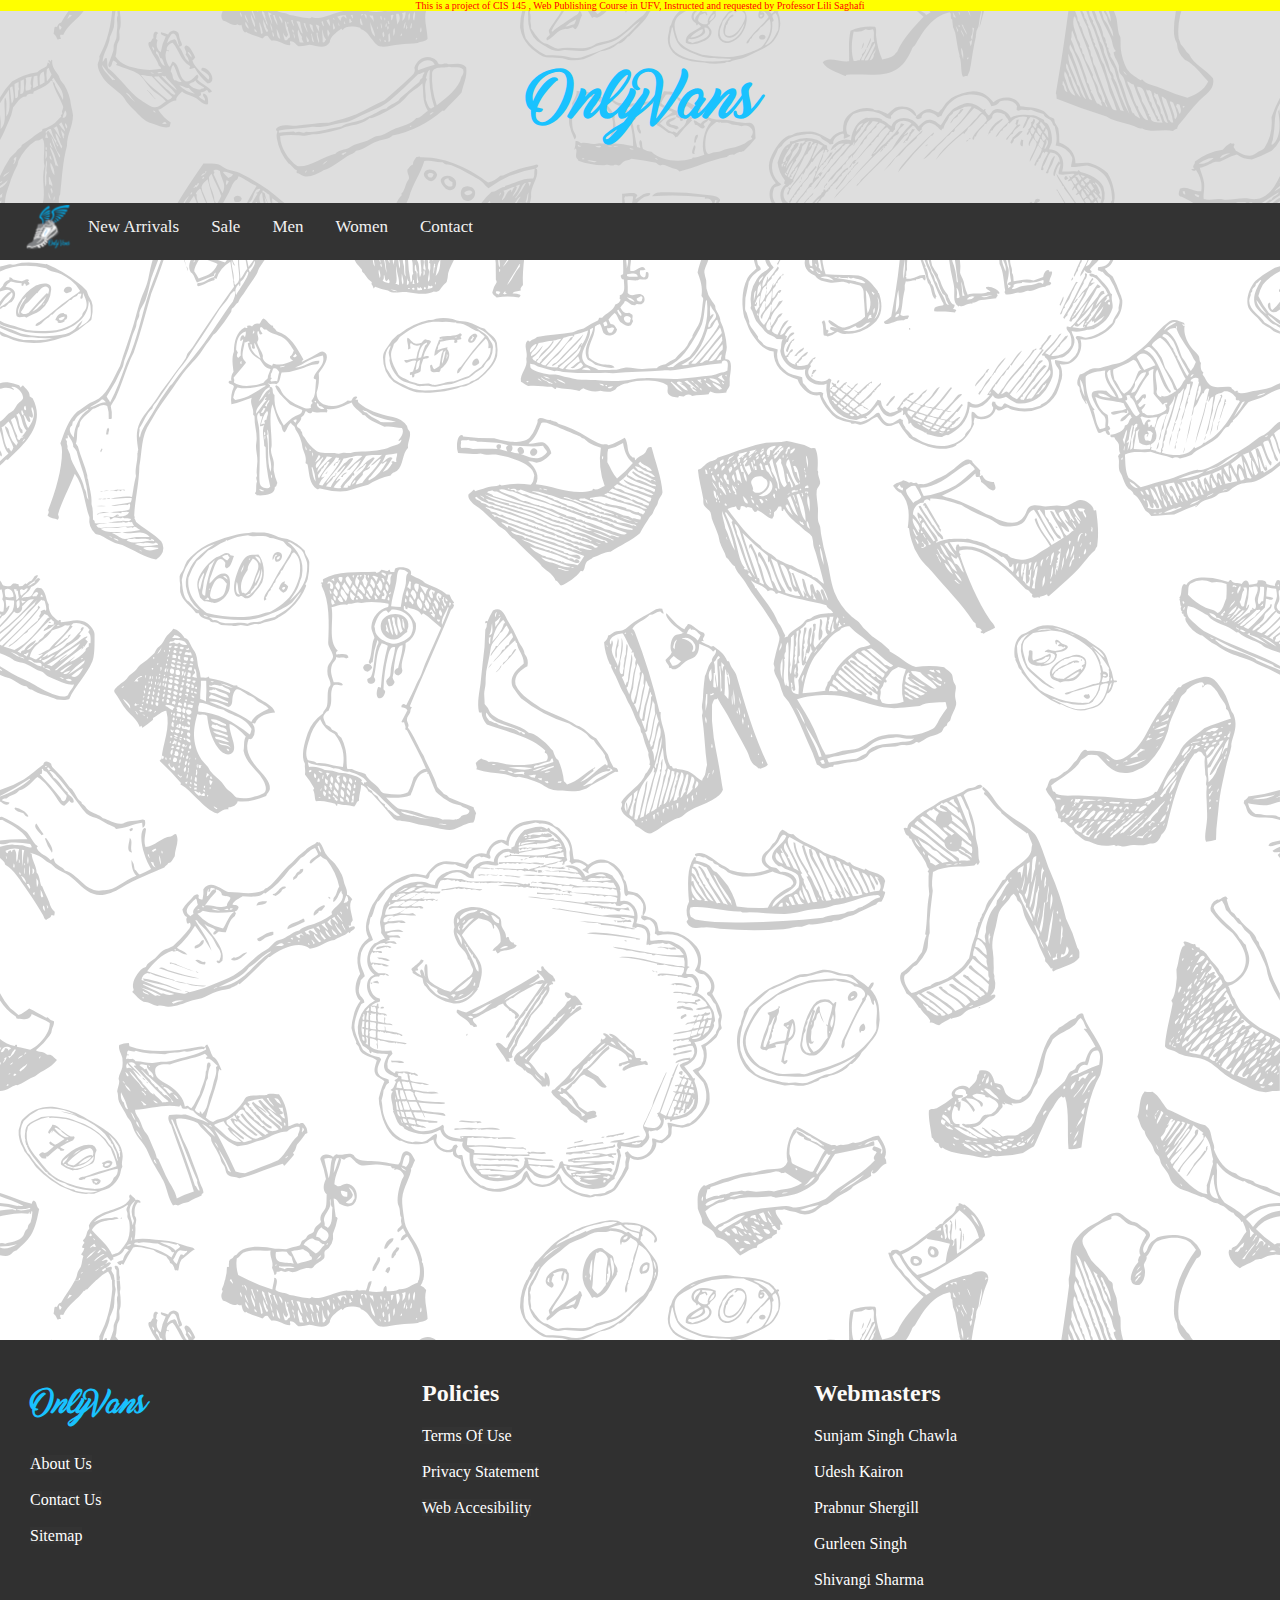
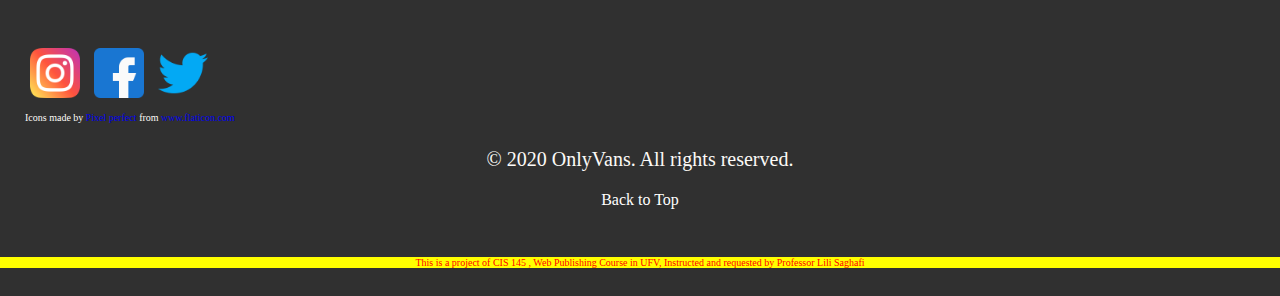
<file: All Pages Common HTML.html>
<!DOCTYPE html>
<html>
<head>

<meta charset="UTF-8"> 
<meta name="author" content="Team OnlyVans (Sunjam Singh, Udesh Kairon, Prabnur Shergill, Shivangi Sharma, Gurleen Singh)">
<meta name="description" content="">
<title>OnlyVans</title>
<link rel="stylesheet" href="All%20Pages%20Common%20CSS.css">
<link rel="icon" href="OV_Favicon.ico" type="image/x-icon" />

</head>
<body>
<div id="backtotop"></div>
   <p id="disclaimer" style="margin: 0; padding: 0">This is a project of CIS 145 , Web Publishing Course in UFV, Instructed and requested by Professor Lili Saghafi</p>
   <div class="header">
    

  <h1 id="Only">OnlyVans</h1> 
  </div>
   <div class="topnav">
    <a href="index.html" style="padding:0px"><img src="Only_Vans_logo.png" alt="home"></a>
    <a href="NewArrivalSale.html">New Arrivals</a>
    <a href="NewArrivalSale.html">Sale</a>
    <a href="Menproduct.html">Men</a>
    <a href="Womenproduct.html">Women</a>
    <a href="Contact.html" target="_blank">Contact</a>
</div>

     <br>
     <br>
     <br>
     <br>
     <br>
     <br>
     <br>
     <br>
     <br>
     <br>
     <br>
     <br>
     <br>
     <br>
     <br>
     <br>
     <br>
     <br>
     <br>
     <br>
     <br>
     <br>
     <br>
     <br>
     <br>
     <br>
     <br>
     <br>
     <br>
     <br>
       <br>
     <br>
     <br>
     <br>
     <br>
     <br>
     <br>
     <br>
     <br>
     <br>
     <br>
     <br>
     <br>
     <br>
     <br>
     <br>
     <br>
     <br>
     <br>
     <br>
     <br>
     <br>
     <br>
     <br>
     <br>
     <br>
     <br>
     <br>
     <br>
     <br>
     

<div class="footer">
 <div class="row">
 <div class="column">
 <h2 style="font-family: Onlyvans; color: #19c2ff;">OnlyVans</h2>    
 <ul id="Contactlist">
     <li><a href="aboutus.html#aboutus" target="_blank">About Us</a></li><br>
     <li><a href="Contact.html" target="_blank">Contact Us</a></li><br>
     <li><a href="">Sitemap</a></li><br>
 </ul>
     </div>
 <div class="column">
 <h2>Policies</h2>    
 <ul id="Policylist">
     <li><a href="aboutus.html#terms" target="_blank">Terms Of Use</a></li><br>
     <li><a href="aboutus.html#privacy" target="_blank">Privacy Statement</a></li><br>
     <li><a href="aboutus.html#webaccessibility" target="_blank">Web Accesibility</a></li><br>
 </ul>
     </div>
     <div class="column">
   <h2>Webmasters</h2>    
 <ul id="webmasterslist">
     <li>Sunjam Singh Chawla</li><br>
     <li>Udesh Kairon</li><br>
     <li>Prabnur Shergill</li><br>
     <li>Gurleen Singh</li><br>
     <li>Shivangi Sharma</li><br>
 </ul>
     </div>
    </div> <div class="row">
     <div class="socials">
    <a href="#"><img src="instagram.png" alt="instagram logo"></a>
    <a href="#"><img src="facebook.png" alt="facebook logo"></a>
    <a href="#"><img src="twitter.png" alt="twitter logo"></a>
    <div style="font-size: 10px;">Icons made by <a href="https://www.flaticon.com/authors/pixel-perfect" title="Pixel perfect" target="_blank" style="font-size: 10px;">Pixel perfect</a> from <a href="https://www.flaticon.com/" title="Flaticon" target="_blank" style="font-size: 10px;">www.flaticon.com</a></div>
 </div>
    </div>
  


<p style="text-align: center">© 2020 OnlyVans. All rights reserved.</p>  


<div id="backtotopbtn"><a href="#backtotop" style="text-decoration: none; color: #ffffff">Back to Top</a></div>
</div>
<div style="background-color:#303030;">
<br><p id="disclaimer">This is a project of CIS 145 , Web Publishing Course in UFV, Instructed and requested by Professor Lili Saghafi</p> <br></div>

</body>
</file>
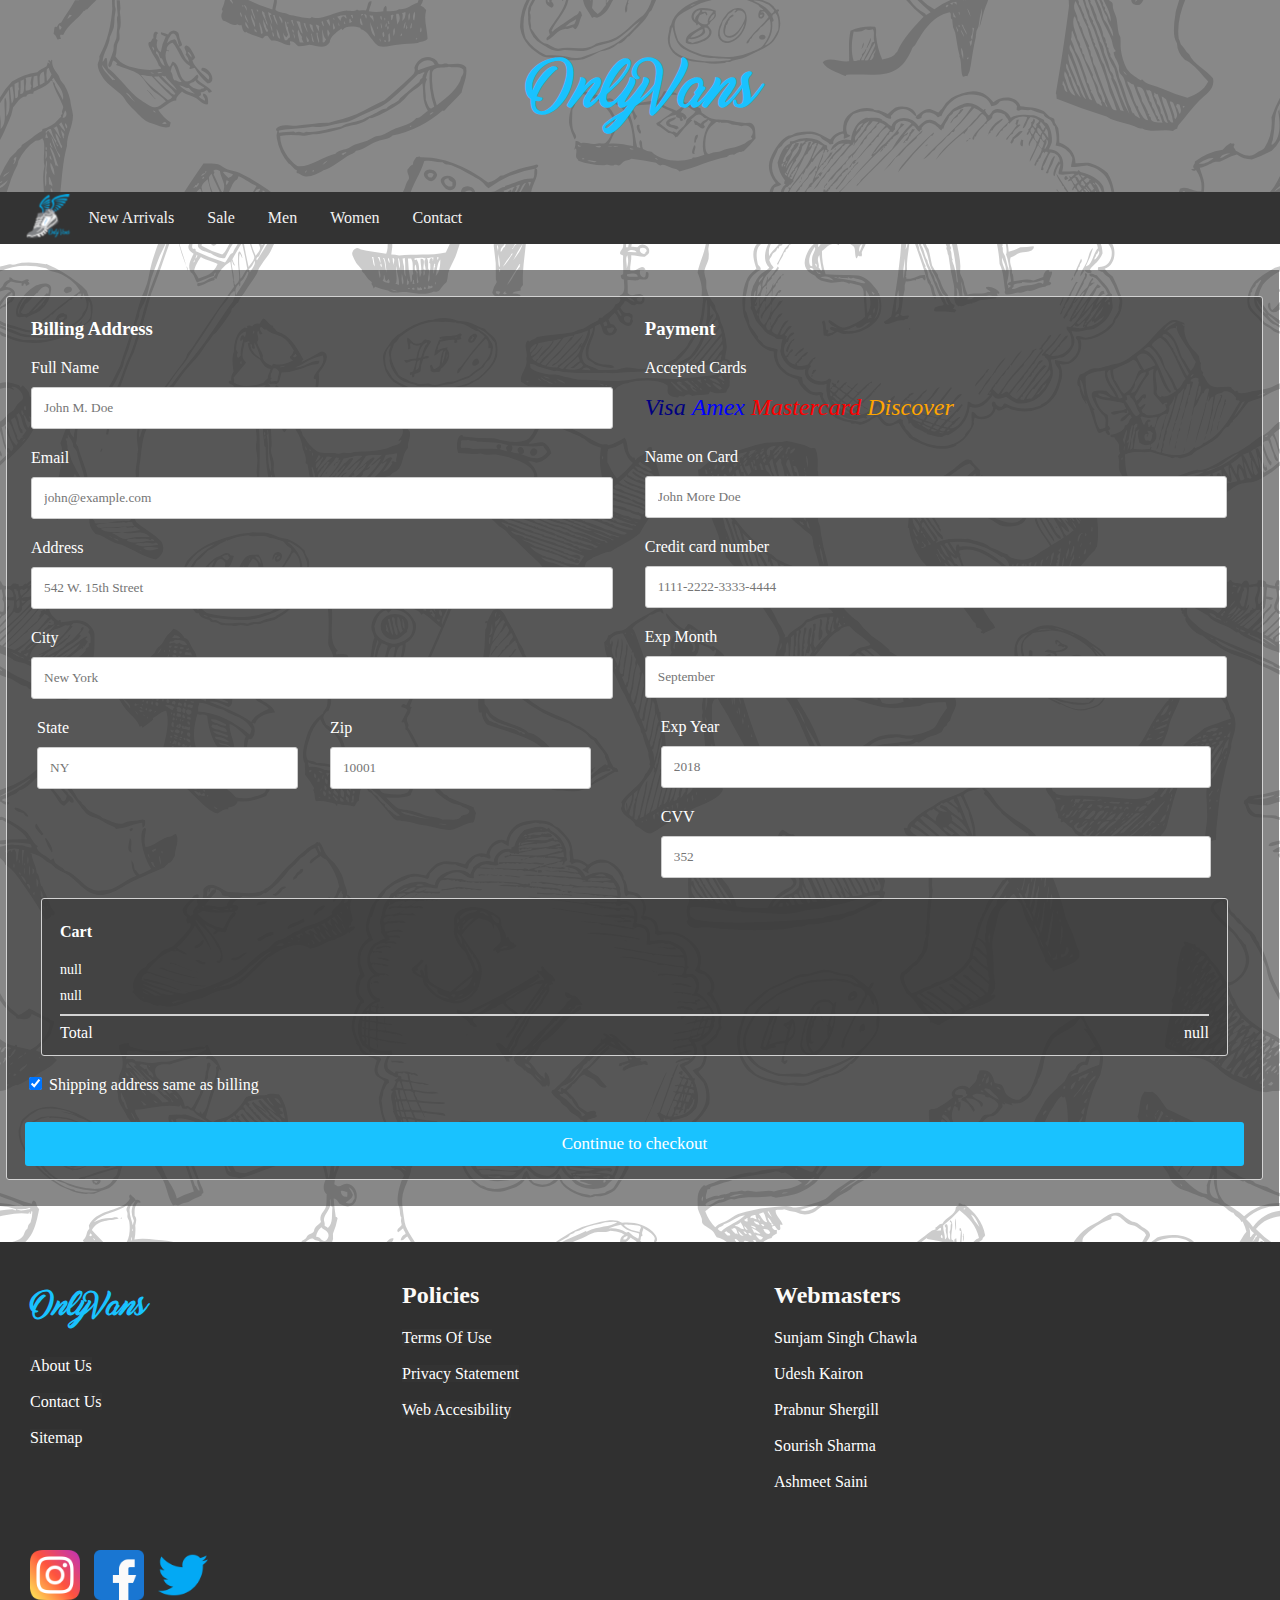
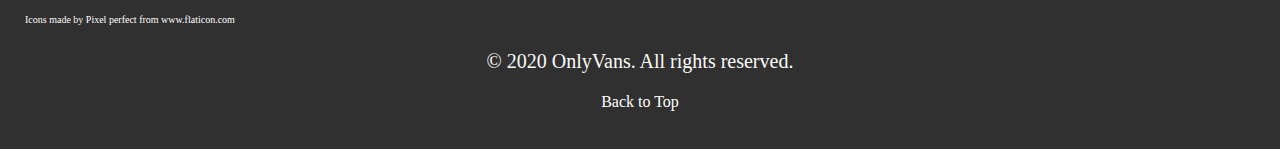
<file: Checkout Form.html>
<!DOCTYPE html>
<html>
<head>
<meta name="viewport" content="width=device-width, initial-scale=1">

<link rel="icon" href="OV_Favicon.ico" type="image/x-icon" />
<meta charset="UTF-8"> 
<meta name="author" content="Team OnlyVans (Sunjam Singh, Udesh Kairon, Prabnur Shergill, Ashmeet Saini, Sourish Sharma)">
<meta name="description" content="Checkout Page">

<title>Checkout | OnlyVans</title>
<style>
    * {
   font-family: verdana;
}
@font-face {
  font-family: Onlyvans;
  src: url(fonts/marguerite.ttf);
}
.header h1 {
    text-align: center;
    font-family: Onlyvans;
    font-size: 300%;
    color: #19c2ff;
    font-weight: bold;
}
.header {
    background-color: #36363697;
    box-sizing: border-box;
    padding: 10px;
    width: 100%
}
p {
    font-size: 20px;
}
#disclaimer {
    text-align: center;
    color: #ff0000;
    background-color: #ffdd00;
    font-size: 10px;
    box-sizing: content-box;
    width: 100%;
}
.topnav {
    overflow: hidden;
    background-color: #333;
    position: sticky;
    width: 100%;
    top: 0px;
    padding-left: 20px;
    padding-right: 20px;
    box-sizing: border-box;

}

.topnav a {
  float: left;
  display: flex;
  color: #f2f2f2;
  text-align: center;
  padding: 16.5px;
  text-decoration: none;
  font-size: 100%;
    height: 100%;
}

.topnav a:hover {
  background: #ddd;
  color: black;
}
body {
  background-image: url("bg-img.svg");
  background-repeat: repeat;
  margin: 0;
}



.footer{
    background-color: #303030;
    color:#fcfaf7;
    margin: 0;
    padding: 20px;
}
.footer a{
    text-decoration: none;
}


#backtotopbtn{
    text-align: center;
    text-decoration: none;
}
.footer #Contactlist{
    text-decoration: none;
    list-style-type: none;
    color: #ffffff;
    padding: 0;
}

.footer #Contactlist li a {
    margin: 0;
    color: #ffffff;
    padding: 0;
}
.footer #Policylist{
    text-decoration: none;
    list-style-type: none;
    color: #ffffff;
    padding: 0;
}

.footer #Policylist li a {
    margin: 0;
    color: #ffffff;
    padding: 0;
}
.footer #webmasterslist {
    text-decoration: none;
    list-style-type: none;
    color: #ffffff;
    padding: 0;
}
.column {
  float: left;
  width: 30%;
  padding: 10px;
}
.column a {
    text-align: center;
    text-decoration: none;
    color: #ffffff;
    background-color: #36363697;
}
.column a img {
    width: 100%;
    height: 100%;

}
.column h2 {
    width: 100%;
    height: 100%;
    margin-top: 10px;
}
.column ul {
    width: 100%;
    height: 100%;
    margin-top: 10px;
}
.row:after {
  content: "";
  display: table;
  clear: both;
}
.socials{
  overflow: hidden;
  box-sizing: border-box;
  border-radius: 5px;
  padding: 5px;
}
.socials img {
    height: 50px;
    width: 50px;
    padding: 10px 5px;
    box-sizing: content-box;
}

h2{
text-align:left;
}

* {
  box-sizing: border-box;
}

.row2 {
	color: #ffffff;
  display: -ms-flexbox; 
  display: flex;
  -ms-flex-wrap: wrap;
  flex-wrap: wrap;
  margin: 0 -10px;
  width:100.7%;
}

.col-25 {
	color: #ffffff;
  -ms-flex: 25%; 
  flex: 25%;
}

.col-50 {
	color: #ffffff;
  -ms-flex: 50%; 
  flex: 50%;
}

.col-75 {
	color: #ffffff;
  -ms-flex: 75%; 
  flex: 75%;
}

.col-25,
.col-50,
.col-75 {
	color: #ffffff;
  padding: 0 16px;
}

.container {
  color: #ffffff;
  background-color: #36363697;
  padding: 3px 18px 13px 18px;
  border: 1px solid lightgrey;
  border-radius: 3px;
}

input[type=text] {
  width: 100%;
  margin-bottom: 20px;
  padding: 12px;
  border: 1px solid #ccc;
  border-radius: 3px;
}

label {
  margin-bottom: 10px;
  display: block;
}

.icon-container {
  margin-bottom: 20px;
  padding: 7px 0;
  font-size: 24px;
}

.btn {
  background-color: #19c2ff;
  color: white;
  padding: 12px;


  border: none;
  width: 100%;
  border-radius: 3px;
  cursor: pointer;
  font-size: 17px;

}

.btn:hover {
  background-color: #1989ff;
}

a {
  color: #ffffff;
}

hr {
  border: 1px solid lightgrey;
}

span.price {
  float: right;
  color: #ffffff;
}


@media (max-width: 800px) {
  .row {
    flex-direction: column-reverse;
  }
  .col-25 {
    margin-bottom: 20px;
  }
}
    </style>
</head>
<body>
<div id="backtotop"></div>

   <div class="header">
    

  <h1 id="Only">OnlyVans</h1> 
  </div>
   <div class="topnav">
    <a href="index.html" style="padding:0px"><img src="Only_Vans_logo.png" alt="home"></a>
    <a href="NewArrivalSale.html">New Arrivals</a>
    <a href="NewArrivalSale.html">Sale</a>
    <a href="Menproduct.html">Men</a>
    <a href="Womenproduct.html">Women</a>
    <a href="Contact.html" target="_blank">Contact</a>
</div>

<div class="row2" style="margin-top:2%; padding-top:2%; padding-bottom:2%; background-color:#36363697; ">
  <div class="col-75">
    <div class="container">
      <form action="https://formspree.io/f/mnqobqev" method="POST">
      
        <div class="row2">
          <div class="col-50">
            <h3>Billing Address</h3>
            <label for="fname"><i class="fa fa-user"></i> Full Name</label>
            <input type="text" id="fname" name="firstname" placeholder="John M. Doe">
            <label for="email"><i class="fa fa-envelope"></i> Email</label>
            <input type="text" id="email" name="email" placeholder="john@example.com">
            <label for="adr"><i class="fa fa-address-card-o"></i> Address</label>
            <input type="text" id="adr" name="address" placeholder="542 W. 15th Street">
            <label for="city"><i class="fa fa-institution"></i> City</label>
            <input type="text" id="city" name="city" placeholder="New York">

            <div class="row2">
              <div class="col-50">
                <label for="state">State</label>
                <input type="text" id="state" name="state" placeholder="NY">
              </div>
              <div class="col-50">
                <label for="zip">Zip</label>
                <input type="text" id="zip" name="zip" placeholder="10001">
              </div>
            </div>
          </div>

          <div class="col-50">
            <h3>Payment</h3>
            <label for="fname">Accepted Cards</label>
            <div class="icon-container">

              <i class="fa fa-cc-visa" style="color:navy;">Visa</i>
              <i class="fa fa-cc-amex" style="color:blue;">Amex</i>
              <i class="fa fa-cc-mastercard" style="color:red;">Mastercard</i>
              <i class="fa fa-cc-discover" style="color:orange;">Discover</i>
            </div>
            <label for="cname">Name on Card</label>
            <input type="text" id="cname" name="cardname" placeholder="John More Doe">
            <label for="ccnum">Credit card number</label>
            <input type="text" id="ccnum" name="cardnumber" placeholder="1111-2222-3333-4444">
            <label for="expmonth">Exp Month</label>
            <input type="text" id="expmonth" name="expmonth" placeholder="September">
            <div class="row">
              <div class="col-50">
                <label for="expyear">Exp Year</label>
                <input type="text" id="expyear" name="expyear" placeholder="2018">
              </div>
              <div class="col-50">
                <label for="cvv">CVV</label>
                <input type="text" id="cvv" name="cvv" placeholder="352">
              </div>
            </div>
          </div>
          
        </div>
        <div class="col-25">
    <div class="container">
      <h4>Cart <span class="price" style="color:black"><i class="fa fa-shopping-cart"></i></span></h4>
      <label for="Product" id="p2" style="font-size:14px; text-decoration: none;"></label>
      <label for="Product price" style="font-size:14px" id="p1" class="price"></label>
      <hr>
     Total <span id="p3" class="price" style="color:#ffffff"><b></b></span>
    </div>
  </div><br>
         <label>
          <input type="checkbox" checked="checked" name="sameadr"> Shipping address same as billing
        </label><br>
         <input type="submit" value="Continue to checkout" class="btn">
      
      </form>
    </div>
  </div>
  
</div>

<br><br>
<div class="footer">
 <div class="row">
 <div class="column">
 <h2 style="font-family: Onlyvans; color: #19c2ff;">OnlyVans</h2>    
 <ul id="Contactlist">
     <li><a href="aboutus.html#aboutus" target="_blank">About Us</a></li><br>
     <li><a href="Contact.html" target="_blank">Contact Us</a></li><br>
     <li><a href="">Sitemap</a></li><br>
 </ul>
     </div>
 <div class="column">
 <h2>Policies</h2>    
 <ul id="Policylist">
     <li><a href="aboutus.html#terms" target="_blank">Terms Of Use</a></li><br>
     <li><a href="aboutus.html#privacy" target="_blank">Privacy Statement</a></li><br>
     <li><a href="aboutus.html#webaccessibility" target="_blank">Web Accesibility</a></li><br>
 </ul>
     </div>
     <div class="column">
   <h2>Webmasters</h2>    
 <ul id="webmasterslist">
     <li>Sunjam Singh Chawla</li><br>
     <li>Udesh Kairon</li><br>
     <li>Prabnur Shergill</li><br>
     <li>Sourish Sharma</li><br>
     <li>Ashmeet Saini</li><br>
 </ul>
     </div>
    </div> <div class="row">
     <div class="socials">
    <a href="#"><img src="instagram.png" alt="instagram logo"></a>
    <a href="#"><img src="facebook.png" alt="facebook logo"></a>
    <a href="#"><img src="twitter.png" alt="twitter logo"></a>
    <div style="font-size: 10px;">Icons made by <a href="https://www.flaticon.com/authors/pixel-perfect" title="Pixel perfect" target="_blank" style="font-size: 10px;">Pixel perfect</a> from <a href="https://www.flaticon.com/" title="Flaticon" target="_blank" style="font-size: 10px;">www.flaticon.com</a></div>
 </div>
    </div>
  


<p style="text-align: center">© 2020 OnlyVans. All rights reserved.</p>  


<div id="backtotopbtn"><a href="#backtotop" style="text-decoration: none; color: #ffffff">Back to Top</a></div>
</div>
<div style="background-color:#303030;">
<br></div>



<script>

      var x = " " + localStorage.getItem("ProductPrice");
      document.getElementById("p1").innerHTML = x; 
	  
	  var  y= " " + localStorage.getItem("ProductName");
      document.getElementById("p2").innerHTML = y; 
	  
	        var z = " " + localStorage.getItem("ProductPrice");
      document.getElementById("p3").innerHTML = z; 

    </script>

</body>
</html>
</file>
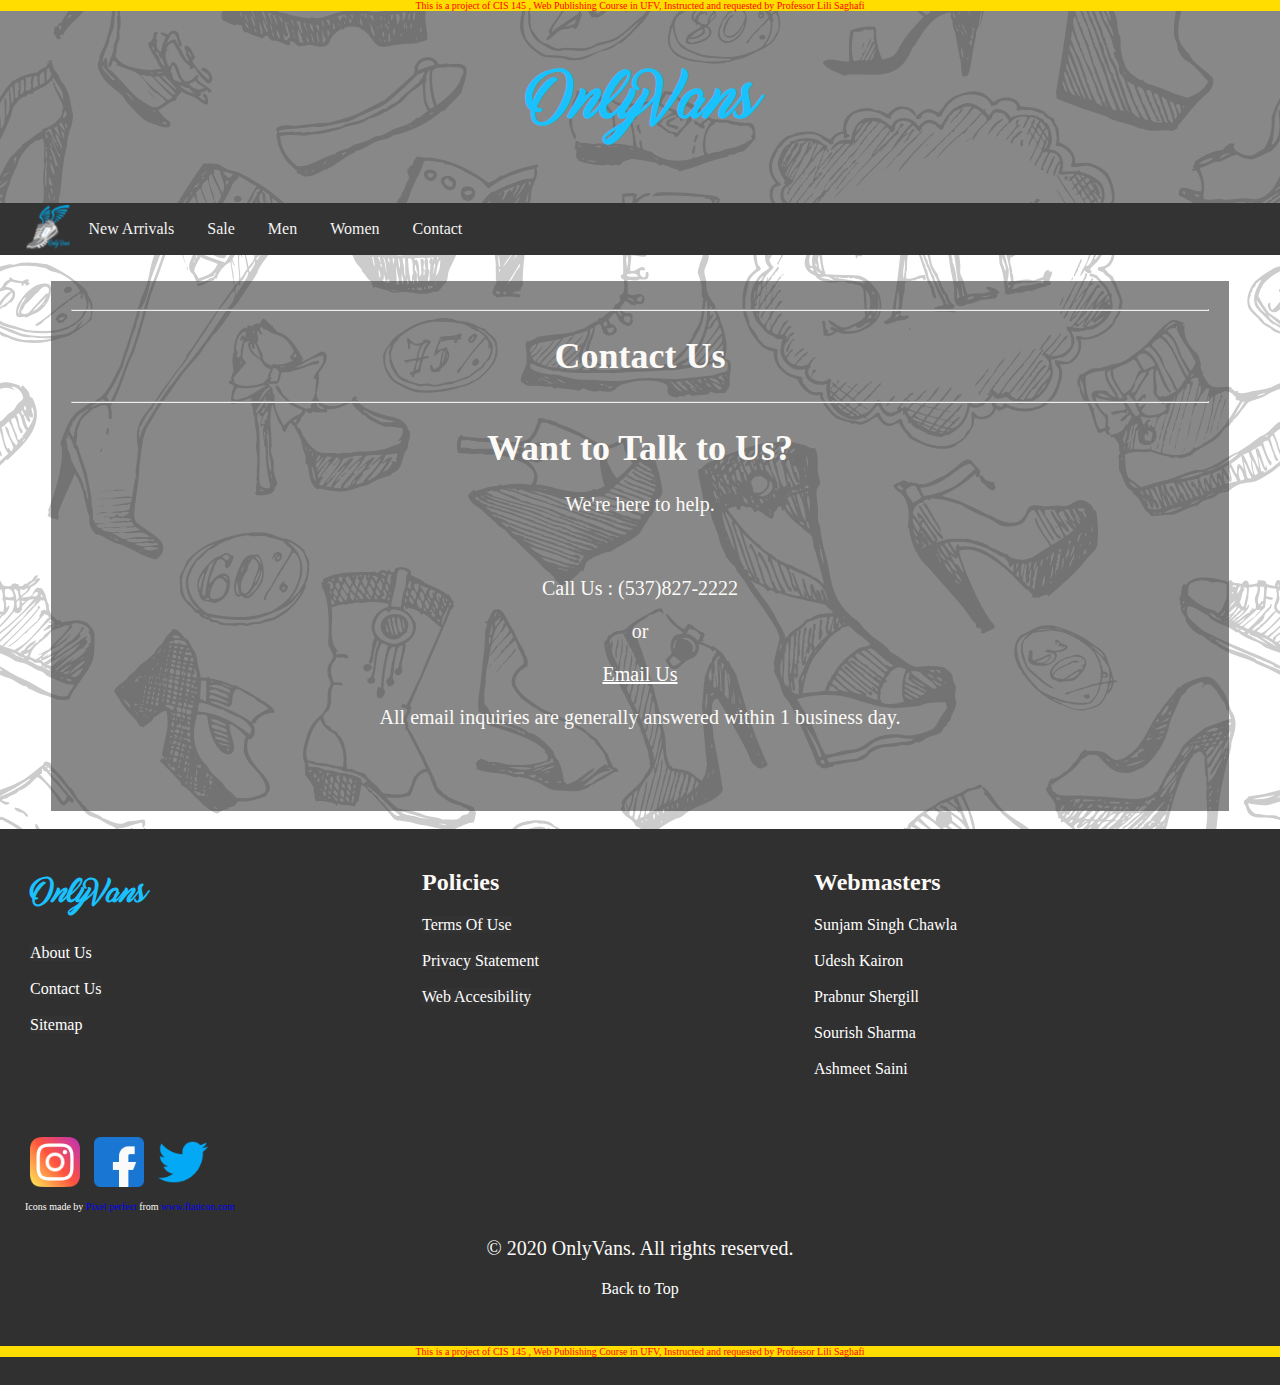
<file: Contact.html>
<!DOCTYPE html>
<html>
<head>

<meta charset="UTF-8"> 
<meta name="author" content="Team OnlyVans (Sunjam Singh, Udesh Kairon, Prabnur Shergill, Ashmeet Saini, Sourish Sharma)">
<meta name="description" content="Contact Information">
<title>Contact Us | OnlyVans</title>

<link rel="icon" href="OV_Favicon.ico" type="image/x-icon" />
<style>
    * {
   font-family: verdana;
}
@font-face {
  font-family: Onlyvans;
  src: url(fonts/marguerite.ttf);
}
.header h1 {
    text-align: center;
    font-family: Onlyvans;
    font-size: 300%;
    color: #19c2ff;
    font-weight: bold;
}
.header {
    background-color: #36363697;
    box-sizing: border-box;
    padding: 10px;
    width: 100%
}
p {
    font-size: 20px;
}
#disclaimer {
    text-align: center;
    color: #ff0000;
    background-color: #ffdd00;
    font-size: 10px;
    box-sizing: content-box;
    width: 100%;
}
.topnav {
    overflow: hidden;
    background-color: #333;
    position: sticky;
    width: 100%;
    top: 0px;
    padding-left: 20px;
    padding-right: 20px;
    box-sizing: border-box;

}

.topnav a {
  float: left;
  display: flex;
  color: #f2f2f2;
  text-align: center;
  padding: 16.5px;
  text-decoration: none;
  font-size: 100%;
    height: 100%;
}

.topnav a:hover {
  background: #ddd;
  color: black;
}
body {
  background-image: url("bg-img.svg");
  background-repeat: repeat;
  margin: 0;
}

.contact
{
    background-color: #36363697;
    box-sizing: border-box;
    color: #fcfaf7;
    padding: 20px;
    display: block;
    margin-top: 2%;
    margin-left: auto;
    margin-right: auto;
    width: 92%;
}

.footer{
    background-color: #303030;
    color:#fcfaf7;
    margin: 0;
    padding: 20px;
}
.footer a{
    text-decoration: none;
}


#backtotopbtn{
    text-align: center;
    text-decoration: none;
}
.footer #Contactlist{
    text-decoration: none;
    list-style-type: none;
    color: #ffffff;
    padding: 0;
}

.footer #Contactlist li a {
    margin: 0;
    color: #ffffff;
    padding: 0;
}
.footer #Policylist{
    text-decoration: none;
    list-style-type: none;
    color: #ffffff;
    padding: 0;
}

.footer #Policylist li a {
    margin: 0;
    color: #ffffff;
    padding: 0;
}
.footer #webmasterslist {
    text-decoration: none;
    list-style-type: none;
    color: #ffffff;
    padding: 0;
}
.column {
  float: left;
  width: 30%;
  padding: 10px;
}
.column a {
    text-align: center;
    text-decoration: none;
    color: #ffffff;
    background-color: #36363697;
}
.column a img {
    width: 100%;
    height: 100%;

}
.column h2 {
    width: 100%;
    height: 100%;
    margin-top: 10px;
}
.column ul {
    width: 100%;
    height: 100%;
    margin-top: 10px;
}
.row:after {
  content: "";
  display: table;
  clear: both;
}
.socials{
  overflow: hidden;
  box-sizing: border-box;
  border-radius: 5px;
  padding: 5px;
}
.socials img {
    height: 50px;
    width: 50px;
    padding: 10px 5px;
    box-sizing: content-box;
}
    </style>
</head>
<body>
<div id="backtotop"></div>
   <p id="disclaimer" style="margin: 0; padding: 0">This is a project of CIS 145 , Web Publishing Course in UFV, Instructed and requested by Professor Lili Saghafi</p>
   <div class="header">
    

  <h1 id="Only">OnlyVans</h1> 
  </div>
   <div class="topnav">
    <a href="index.html" style="padding:0px"><img src="Only_Vans_logo.png" alt="home"></a>
    <a href="NewArrivalSale.html">New Arrivals</a>
    <a href="NewArrivalSale.html">Sale</a>
    <a href="Menproduct.html">Men</a>
    <a href="Womenproduct.html">Women</a>
    <a href="Contact.html" target="_blank">Contact</a>
</div>

    <div class="contact"> <hr>
<div style="height:40%; font-size: 18px; 
       border-radius: 5px; text-align: center;">
<h1>Contact Us</h1><hr>
<h1>Want to Talk to Us?</h1>
<p>We're here to help.</p>
<br>
    <p>Call Us : (537)827-2222</p>
<p>or</p>
<p><a href="mailto:info@OnlyVans.com" style="color: #ffffff;">Email Us</a></p>
<p>All email inquiries are generally answered within 1 business day.</p>
<br>
<br>
    </div></div>
     <br>
     

<div class="footer">
 <div class="row">
 <div class="column">
 <h2 style="font-family: Onlyvans; color: #19c2ff;">OnlyVans</h2>    
 <ul id="Contactlist">
     <li><a href="aboutus.html#aboutus" target="_blank">About Us</a></li><br>
     <li><a href="Contact.html" target="_blank">Contact Us</a></li><br>
     <li><a href="">Sitemap</a></li><br>
 </ul>
     </div>
 <div class="column">
 <h2>Policies</h2>    
 <ul id="Policylist">
     <li><a href="aboutus.html#terms" target="_blank">Terms Of Use</a></li><br>
     <li><a href="aboutus.html#privacy" target="_blank">Privacy Statement</a></li><br>
     <li><a href="aboutus.html#webaccessibility" target="_blank">Web Accesibility</a></li><br>
 </ul>
     </div>
     <div class="column">
   <h2>Webmasters</h2>    
 <ul id="webmasterslist">
     <li>Sunjam Singh Chawla</li><br>
     <li>Udesh Kairon</li><br>
     <li>Prabnur Shergill</li><br>
     <li>Sourish Sharma</li><br>
     <li>Ashmeet Saini</li><br>
 </ul>
     </div>
    </div> <div class="row">
     <div class="socials">
    <a href="#"><img src="instagram.png" alt="instagram logo"></a>
    <a href="#"><img src="facebook.png" alt="facebook logo"></a>
    <a href="#"><img src="twitter.png" alt="twitter logo"></a>
    <div style="font-size: 10px;">Icons made by <a href="https://www.flaticon.com/authors/pixel-perfect" title="Pixel perfect" target="_blank" style="font-size: 10px;">Pixel perfect</a> from <a href="https://www.flaticon.com/" title="Flaticon" target="_blank" style="font-size: 10px;">www.flaticon.com</a></div>
 </div>
    </div>
  


<p style="text-align: center">© 2020 OnlyVans. All rights reserved.</p>  


<div id="backtotopbtn"><a href="#backtotop" style="text-decoration: none; color: #ffffff">Back to Top</a></div>
</div>
<div style="background-color:#303030;">
<br><p id="disclaimer">This is a project of CIS 145 , Web Publishing Course in UFV, Instructed and requested by Professor Lili Saghafi</p> <br></div>

</body>
</file>
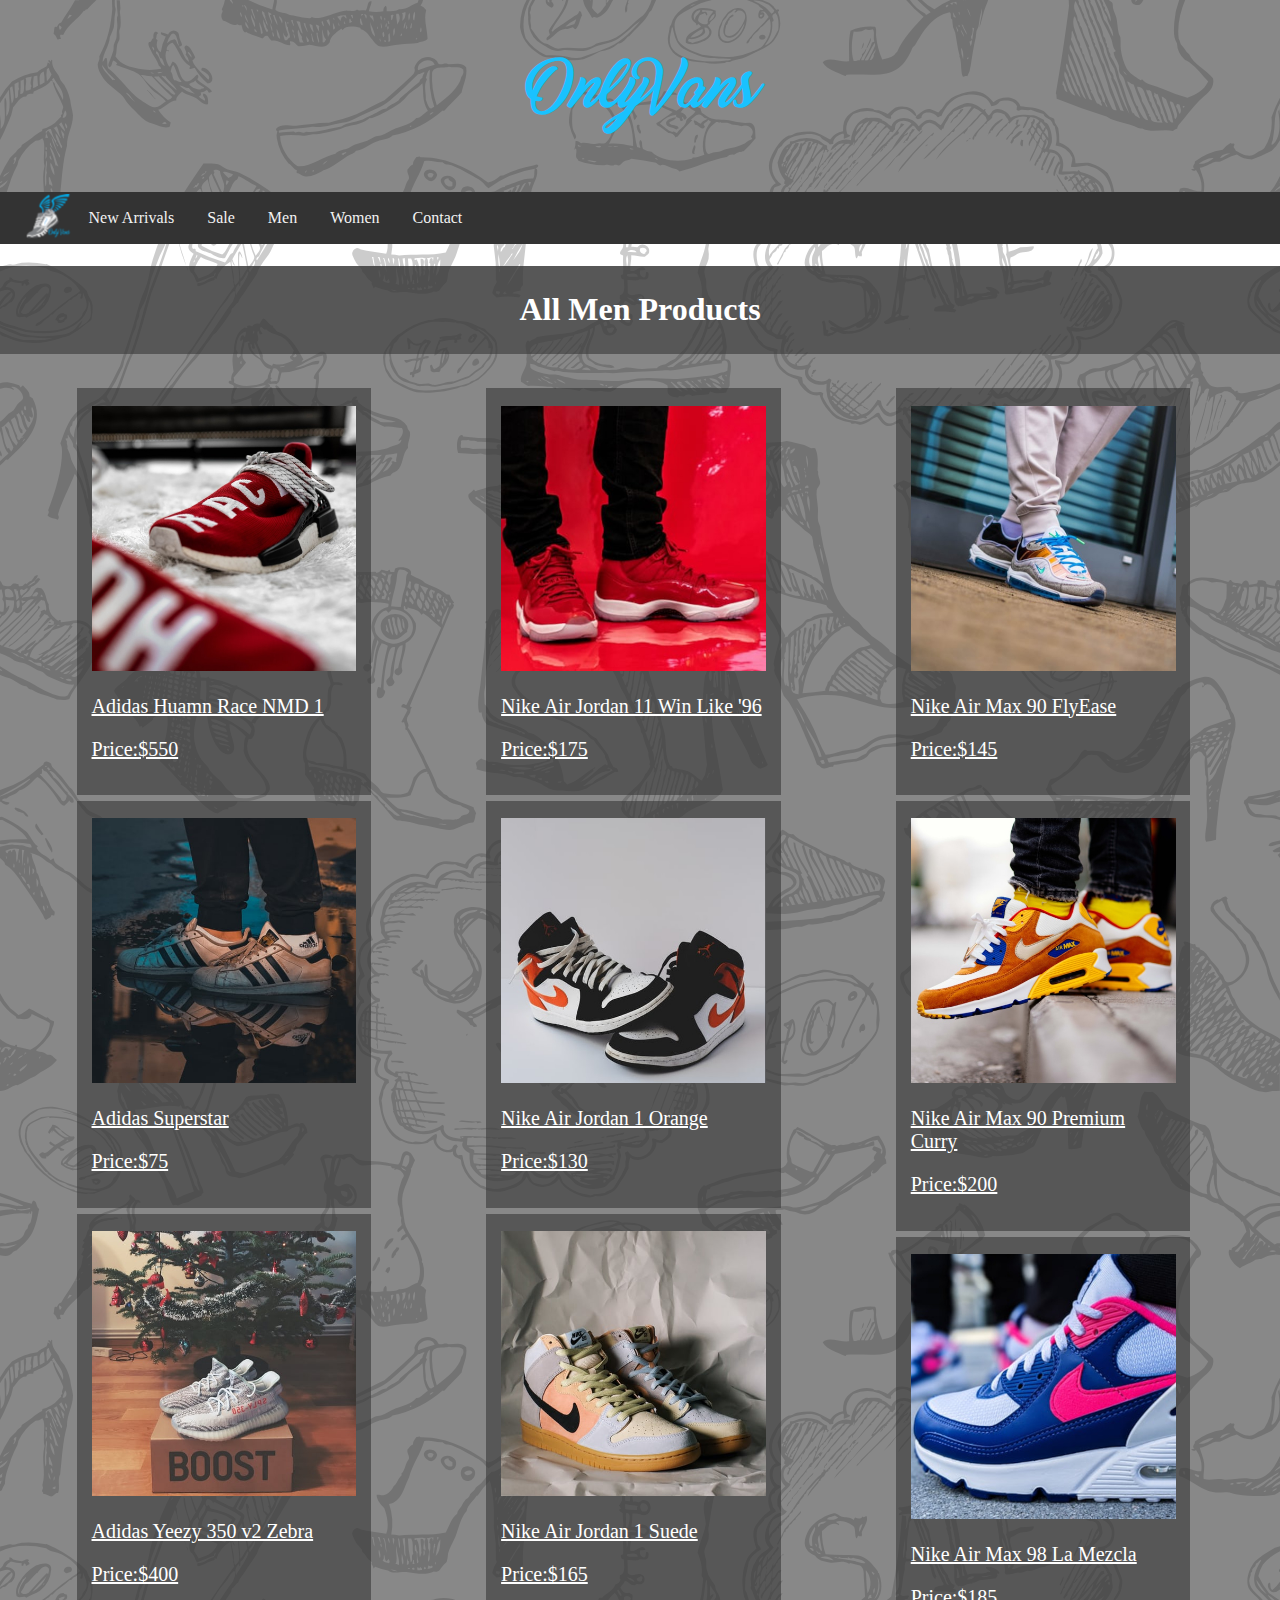
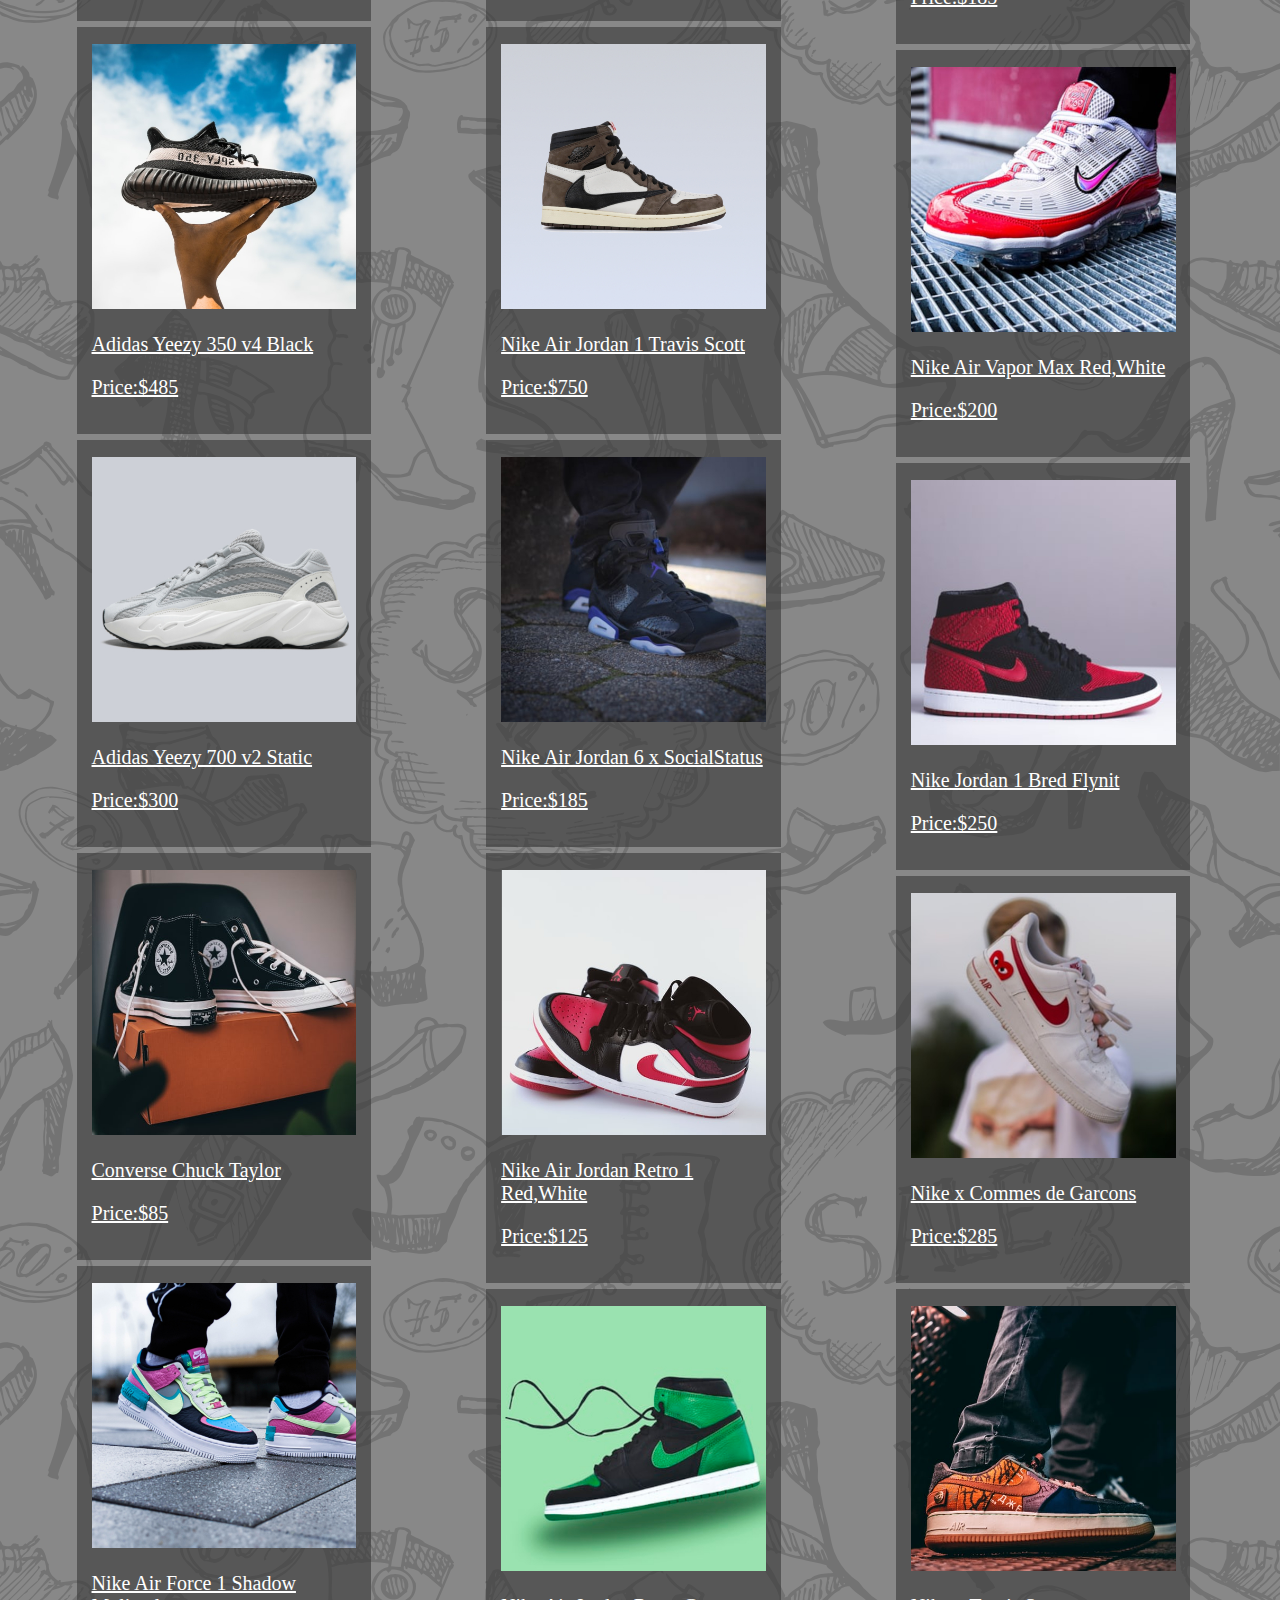
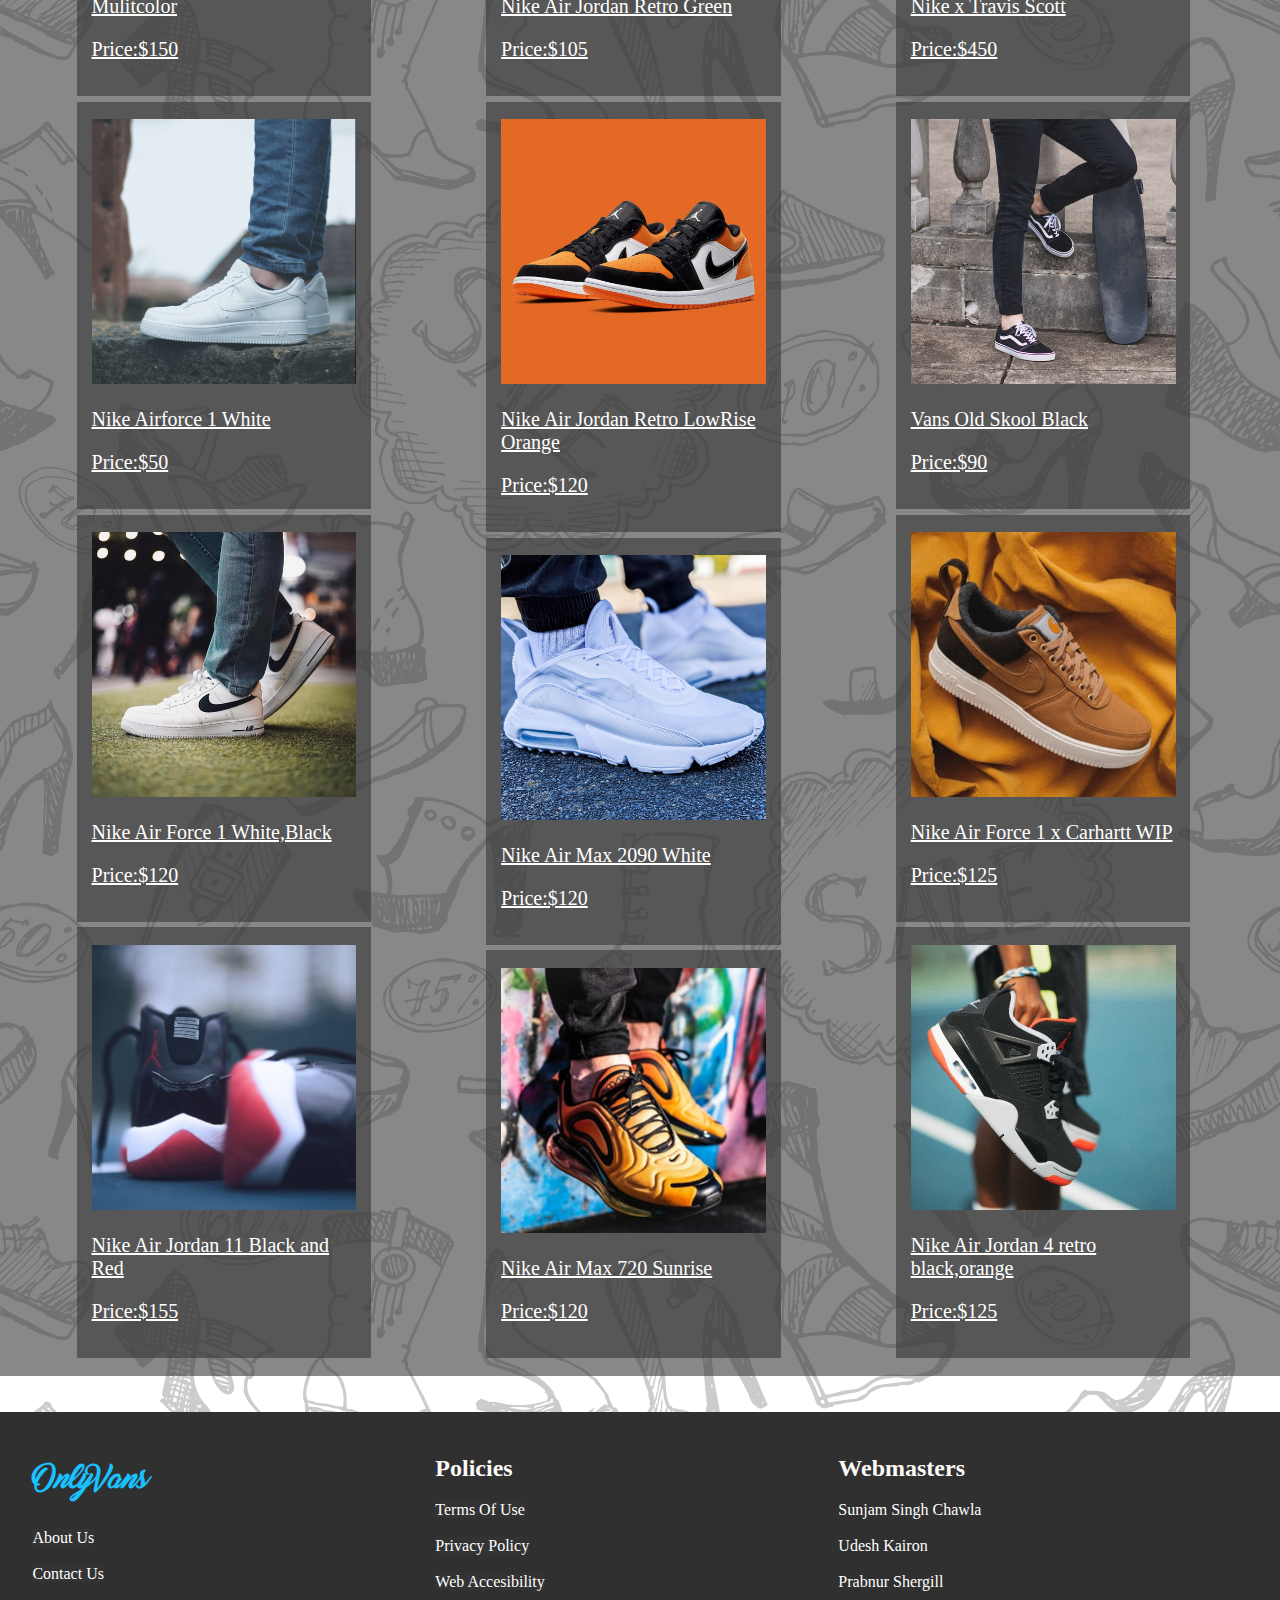
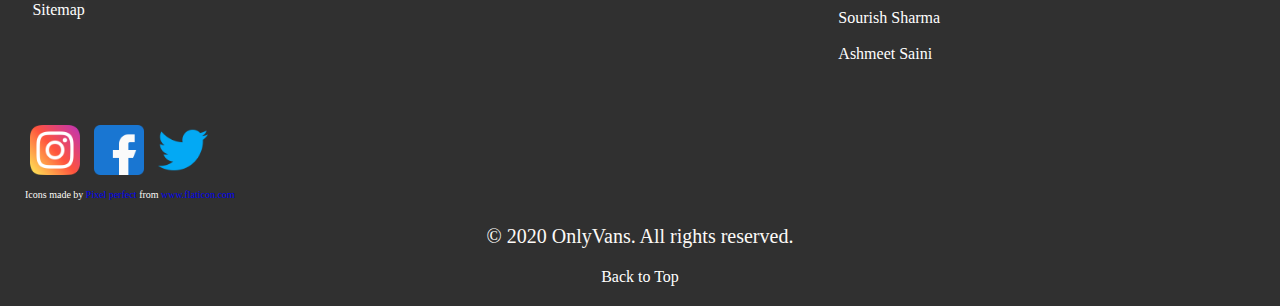
<file: Menproduct.html>
<!DOCTYPE html>
<html>
<head>

<meta charset="UTF-8"> 
<meta name="author" content="Team OnlyVans (Sunjam Singh, Udesh Kairon, Prabnur Shergill, Ashmeet Saini, Sourish Sharma)">
<meta name="description" content="Men Products">
<title>Men Products | OnlyVans</title>

<link rel="icon" href="OV_Favicon.ico" type="image/x-icon" />
<style>
    * {
   font-family: verdana;
}
@font-face {
  font-family: Onlyvans;
  src: url(fonts/marguerite.ttf);
}

.header h1 {
    text-align: center;
    font-family: Onlyvans;
    font-size: 300%;
    color: #19c2ff;
    font-weight: bold;
}
.header {
    background-color: #36363697;
    box-sizing: border-box;
    padding: 10px;
    width: 100%
}

p {
    font-size: 20px;
}

#disclaimer {
    text-align: center;
    color: #ff0000;
    background-color: #ffdd00;
    font-size: 10px;
    box-sizing: content-box;
    width: 100%;
}
.topnav {
    overflow: hidden;
    background-color: #333;
    position: sticky;
    width: 100%;
    top: 0px;
    padding-left: 20px;
    padding-right: 20px;
    box-sizing: border-box;

}

.topnav a {
  float: left;
  display: flex;
  color: #f2f2f2;
  text-align: center;
  padding: 16.5px;
  text-decoration: none;
  font-size: 100%;
    height: 100%;
}

.topnav a:hover {
  background: #ddd;
  color: black;
}
body {
  background-image: url("bg-img.svg");
  background-repeat: repeat;
  margin: 0;
}
.footer{
    background-color: #303030;
    color:#fcfaf7;
    margin: 0;
    padding: 20px;
}
.footer a{
    text-decoration: none;
}


#backtotopbtn{
    text-align: center;
    text-decoration: none;
}
.footer #Contactlist{
    text-decoration: none;
    list-style-type: none;
    color: #ffffff;
    padding: 0;
}

.footer #Contactlist li a {
    margin: 0;
    color: #ffffff;
    padding: 0;
}
.footer #Policylist{
    text-decoration: none;
    list-style-type: none;
    color: #ffffff;
    padding: 0;
}

.footer #Policylist li a {
    margin: 0;
    color: #ffffff;
    padding: 0;
}
.footer #webmasterslist {
    text-decoration: none;
    list-style-type: none;
    color: #ffffff;
    padding: 0;
}
.column {
    width: 30%;
    padding: 1%;
    margin-right: 0.5%;
    float:left;
        
}
.column a {
    text-align: center;
    text-decoration: none;
    color: #ffffff;
    background-color: #36363697;
}
.column a img {
    width: 100%;
    height: 100%;

}
.column h2 {
    width: 100%;
    height: 100%;
    margin-top: 10px;
}
.column ul {
    width: 100%;
    height: 100%;
    margin-top: 10px;
}
.row:after {
  content: "";
  display: table;
  clear: both;
}
.socials{
  overflow: hidden;
  box-sizing: border-box;
  border-radius: 5px;
  padding: 5px;
}
.socials img {
    height: 50px;
    width: 50px;
    padding: 10px 5px;
    box-sizing: content-box;
}


.columntype2 {
    float: left;
    width: 25%;
    padding: 1%;
    margin-left: 5%;
    margin-right: 2%;
    box-sizing: border-box;
}

.columntype2 img {
    width: 100%;
    height: 100%;
    margin-top: 1%;

}
.columntype2 img:hover{
box-shadow: 0 4px 8px 0 rgba(0, 0, 0, 0.2), 0 6px 20px 0 rgba(0, 0, 0, 0.19);
}
.columntype2 p {
    color: #FFFFFF;
}
.columntype2 a {
    color: #FFFFFF;
    text-decoration: underline;
}

.rowtype2:after {
  content: "";
  display: table;
  clear: both;
}
    </style>
</head>
<body>


<div id="backtotop"></div>
   <div class="header">
  <h1 id="Only">OnlyVans</h1> 
  </div>
   <div class="topnav">
    <a href="index.html" style="padding:0px"><img src="Only_Vans_logo.png" alt="home"></a>
    <a href="NewArrivalSale.html">New Arrivals</a>
    <a href="NewArrivalSale.html">Sale</a>
    <a href="Menproduct.html">Men</a>
    <a href="Womenproduct.html">Women</a>
    <a href="Contact.html" target="_blank">Contact</a>
</div>



<div style="background-color: #36363697;">
<h1 style="text-align:center; color: #ffffff; background-color: #36363697; padding: 2%; box-sizing: border-box;"> All Men Products</h1>
<div class="rowtype2">
 <div class="columntype2">
    <div style="background-color: #36363697; padding: 5%; margin-bottom: 2%"><a href="Specific%20Product%20Page.html"  onclick="Product1()"><img id="ProductImage1" src="Products/Adidas_human_race_nmd_red/Adidas_Human_race_nmd_img1.jpg" alt="Adidas Huamn Race NMD 1">
	<p> Adidas Huamn Race NMD 1 </p> <p>Price:$550</p></a></div>
     <div style="background-color: #36363697; padding: 5%; margin-bottom: 2%"><a href="Specific%20Product%20Page.html" onclick="Product4()"><img id="ProductImage4" src="Products/Adidas_superstar/Adidas_Superstar_img3.jpg" alt="Adidas Superstar" >
         <p> Adidas Superstar <p> <p>Price:$75</p></a></div>
    <div style="background-color: #36363697; padding: 5%; margin-bottom: 2%"><a href="Specific%20Product%20Page.html"  onclick="Product7()"><img id="ProductImage7" src="Products/Adidas_yeezy_350_v2_zebra/adidas_yeezy350_v2_zebra_img1.jpg" alt="Adidas Yeezy 350 v2 Zebra">
        <p> Adidas Yeezy 350 v2 Zebra <p> <p>Price:$400</p></a></div>
    <div style="background-color: #36363697; padding: 5%; margin-bottom: 2%"><a href="Specific%20Product%20Page.html"  onclick="Product10()"><img id="ProductImage10" src="Products/Adidas_yeezy_350_v4_black/Adidas_yeezy_350_v4_img1.jpg" alt="Adidas Yeezy 350 v4 Black" >
        <p> Adidas Yeezy 350 v4 Black <p> <p>Price:$485	</p></a></div>
    <div style="background-color: #36363697; padding: 5%; margin-bottom: 2%"><a href="Specific%20Product%20Page.html"  onclick="Product13()"><img id="ProductImage13" src="Products/Adidas_yeezy_700_v2_static/Adidas_yeezy_700_v2_img3.jpg" alt="Adidas Yeezy 700 v2 Static">
        <p> Adidas Yeezy 700 v2 Static <p> <p>Price:$300</p></a></div>
    <div style="background-color: #36363697; padding: 5%; margin-bottom: 2%"><a href="Specific%20Product%20Page.html"  onclick="Product16()"><img id="ProductImage16" src="Products/Converse_chuck_taylor/Converse_Chuck_taylor_img3.jpg" alt="Converse Chuck Taylor">
        <p> Converse Chuck Taylor <p> <p>Price:$85</p></a></div>
    <div style="background-color: #36363697; padding: 5%; margin-bottom: 2%"><a href="Specific%20Product%20Page.html"  onclick="Product19()"><img  id="ProductImage19" src="Products/Nike_Air_Force_1_Shadow_Multicolor/Nike_Air_Force_1_shadow_multicolor_img2.jpg" alt="Nike Air Force 1 Shadow Mulitcolor">
        <p> Nike Air Force 1 Shadow Mulitcolor <p> <p>Price:$150</p></a></div>
    <div style="background-color: #36363697; padding: 5%; margin-bottom: 2%"><a href="Specific%20Product%20Page.html"  onclick="Product22()"><img id="ProductImage22" src="Products/Nike_Air_Force_1_white/Nike_Air_Force_1_img3.jpg" alt="Nike Airforce 1 White" >
        <p> Nike Airforce 1 White <p> <p>Price:$50</p></a></div>
    <div style="background-color: #36363697; padding: 5%; margin-bottom: 2%"><a href="Specific%20Product%20Page.html"  onclick="Product25()"><img id="ProductImage25" src="Products/Nike_air_force_1_white_and_black/Nike_Air_Force_1_whiteblack_img2.jpg" alt="Nike Air Force 1 White,Black ">
        <p> Nike Air Force 1 White,Black <p> <p>Price:$120</p></a></div>
    <div style="background-color: #36363697; padding: 5%; margin-bottom: 2%"><a href="Specific%20Product%20Page.html"  onclick="Product28()"><img id="ProductImage28" src="Products/Nike_Air_Jordan_11_black_red/Nike_Air_jordan_11_blackred_img1.jpg" alt="Nike Air Jordan 11 Black and Red">
        <p> Nike Air Jordan 11 Black and Red<p> <p>Price:$155</p></a></div>
 </div>
 <div class="columntype2">
    <div style="background-color: #36363697; padding: 5%; margin-bottom: 2%"><a href="Specific%20Product%20Page.html"  onclick="Product2()"><img id="ProductImage2" src="Products/Nike_Air_Jordan_11_Win_Like_96/Nike_Air_Jordan_11_Win_Like_96_img1.jpg" alt="Nike Air Jordan 11 Win Like '96">
        <p> Nike Air Jordan 11 Win Like '96 <p> <p>Price:$175</p></a></div>
    <div style="background-color: #36363697; padding: 5%; margin-bottom: 2%"><a href="Specific%20Product%20Page.html"  onclick="Product5()"><img id="ProductImage5" src="Products/Nike_Air_jordan_1_orange/Nike_Air_Jordan_1_Orange_img2.jpg" alt="Nike Air Jordan 1 Orange">
        <p> Nike Air Jordan 1 Orange <p> <p>Price:$130</p></a></div>
    <div style="background-color: #36363697; padding: 5%; margin-bottom: 2%"><a href="Specific%20Product%20Page.html"  onclick="Product8()"><img id="ProductImage8" src="Products/Nike_Air_Jordan_1_suede/Nike_Air_Jordan_1_suede_img1.jpg" alt="Nike Air Jordan 1 Suede">
        <p> Nike Air Jordan 1 Suede <p> <p>Price:$165</p></a></div>
    <div style="background-color: #36363697; padding: 5%; margin-bottom: 2%"><a href="Specific%20Product%20Page.html"  onclick="Product11()"><img id="ProductImage11" src="Products/Nike_Air_Jordan_1_Travis_Scott/Nike_Air_Jordan_1_Travis_Scott_img1.jpg" alt="Nike Air Jordan 1 Travis Scott">
        <p> Nike Air Jordan 1 Travis Scott <p> <p>Price:$750</p></a></div>
    <div style="background-color: #36363697; padding: 5%; margin-bottom: 2%"><a href="Specific%20Product%20Page.html"  onclick="Product14()"><img id="ProductImage14" src="Products/Nike_Air_jordan_6_x_SocialStatus/Nike_Air_Jordan_6_x_socialstatus_img1.jpg" alt="ike Air Jordan 6 x SocialStatus">
        <p> Nike Air Jordan 6 x SocialStatus <p> <p>Price:$185</p></a></div>
    <div style="background-color: #36363697; padding: 5%; margin-bottom: 2%"><a href="Specific%20Product%20Page.html"  onclick="Product17()"><img id="ProductImage17" src="Products/Nike_air_jordan_retro_1_red_and_white/Nike_Air_Jordan_retro_1_redwhite_img2.jpg" alt="Nike Air Jordan Retro 1 Red,White">
        <p> Nike Air Jordan Retro 1 Red,White <p> <p>Price:$125</p></a></div>
    <div style="background-color: #36363697; padding: 5%; margin-bottom: 2%"><a href="Specific%20Product%20Page.html"  onclick="Product20()"><img id="ProductImage20" src="Products/Nike_Air_jordan_retro_green/Nike_Air_Jordan_Retro_Green_img1.jpg" alt="Nike Air Jordan Retro Green" >
        <p> Nike Air Jordan Retro Green <p> <p>Price:$105 </p></a></div>
     <div style="background-color: #36363697; padding: 5%; margin-bottom: 2%"><a href="Specific%20Product%20Page.html" onclick="Product23()"><img id="ProductImage23" src="Products/Nike_Air_Jordan_retro_low_rise_orange/Nike_Air_Jordan_retro_lowrise_orange_img1.jpg" alt="Nike Air Jordan Retro LowRise Orange">
         <p> Nike Air Jordan Retro LowRise Orange <p> <p>Price:$120</p></a></div>
    <div style="background-color: #36363697; padding: 5%; margin-bottom: 2%"><a href="Specific%20Product%20Page.html"  onclick="Product26()"><img id="ProductImage26" src="Products/Nike_Air_Max_2090_White/Nike_Air_Max_2090_img2.jpg" alt="Nike Air Max 2090 White">
        <p> Nike Air Max 2090 White <p> <p>Price:$120</p></a></div>
    <div style="background-color: #36363697; padding: 5%; margin-bottom: 2%"><a href="Specific%20Product%20Page.html"  onclick="Product29()"><img id="ProductImage29" src="Products/Nike_Air_Max_720_Sunrise/Nike_Air_Max_720_Sunrise_img3.jpg" alt="Nike Air Max 720 Sunrise">
        <p> Nike Air Max 720 Sunrise <p> <p>Price:$120</p></a></div>
 </div>
 <div class="columntype2">
     <div style="background-color: #36363697; padding: 5%; margin-bottom: 2%"><a href="Specific%20Product%20Page.html" onclick="Product3()"><img id="ProductImage3" src="Products/Nike_Air_Max_90_FlyEase/Nike_Air_Max_90_FlyEase_img1.jpg" alt="Nike Air Max 90 FlyEase">
         <p> Nike Air Max 90 FlyEase<p> <p>Price:$145</p></a></div>
    <div style="background-color: #36363697; padding: 5%; margin-bottom: 2%"><a href="Specific%20Product%20Page.html"  onclick="Product6()"><img id="ProductImage6" src="Products/Nike_Air_max_90_PREMIUM_Curry/Nike_Air_Max_90_premium_img2.jpg" alt="Nike Air Max 90 Premium Curry">
        <p> Nike Air Max 90 Premium Curry<p> <p>Price:$200</p></a></div>
    <div style="background-color: #36363697; padding: 5%; margin-bottom: 2%"><a href="Specific%20Product%20Page.html"  onclick="Product9()"><img id="ProductImage9" src="Products/Nike_Air_Max_98_La_Mezcla/Nike_Air_Max_98_La_mezcla_img1.jpg" alt="Nike Air Max 98 La Mezcla" >
        <p> Nike Air Max 98 La Mezcla <p> <p>Price:$185</p></a></div>
    <div style="background-color: #36363697; padding: 5%; margin-bottom: 2%"><a href="Specific%20Product%20Page.html"  onclick="Product12()"><img id="ProductImage12" src="Products/Nike_air_vapormax_red_and_white/Nike_Air_Vapormax_redwhite_img2.jpg" alt="Nike Air Vapor Max Red,White">
        <p> Nike Air Vapor Max Red,White <p> <p>Price:$200</p></a></div>
    <div style="background-color: #36363697; padding: 5%; margin-bottom: 2%"><a href="Specific%20Product%20Page.html"  onclick="Product15()"><img id="ProductImage15" src="Products/Nike_Jordan_1_Bred_Flynit/Nike_Jordan_1_Bred_Flynit_img2.jpg" alt="Nike Jordan 1 Bred Flynit">
        <p> Nike Jordan 1 Bred Flynit <p> <p>Price:$250</p></a></div>
    <div style="background-color: #36363697; padding: 5%; margin-bottom: 2%"><a href="Specific%20Product%20Page.html"  onclick="Product18()"><img id="ProductImage18" src="Products/Nike_x_Commes_de_garcons/Nike_x_Commes_de_garcons_img2.jpg" alt="Nike x Commes de Garcons">
        <p> Nike x Commes de Garcons <p> <p>Price:$285</p></a></div>
    <div style="background-color: #36363697; padding: 5%; margin-bottom: 2%"><a href="Specific%20Product%20Page.html"  onclick="Product21()"><img id="ProductImage21" src="Products/Nike_x_Travis_Scott/Nike_x_Travis_Scott_img1.jpg" alt="Nike x Travis Scott">
        <p> Nike x Travis Scott<p> <p>Price:$450</p></a></div>
    <div style="background-color: #36363697; padding: 5%; margin-bottom: 2%"><a href="Specific%20Product%20Page.html"  onclick="Product24()"><img id="ProductImage24" src="Products/Vans_old_skool_black/Vans_Old_Skool_black_img1.jpg" alt="Vans Old Skool Black">
        <p> Vans Old Skool Black <p> <p>Price:$90</p></a></div>
    <div style="background-color: #36363697; padding: 5%; margin-bottom: 2%"><a href="Specific%20Product%20Page.html"  onclick="Product27()"><img id="ProductImage27" src="Products/Nike_Air_Force_1_x_Carhartt_WIP/Nike_Air_Force_1_x_Carhartt_WIP_img1.jpg" alt="Nike Air Force 1 x Carhartt WIP ">
        <p> Nike Air Force 1 x Carhartt WIP <p> <p>Price:$125</p></a></div>
    <div style="background-color: #36363697; padding: 5%; margin-bottom: 2%"><a href="Specific%20Product%20Page.html"  onclick="Product30()"><img id="ProductImage30" src="Products/Nike_Air_Jordan_4_retro_black_and_orange/Nike_Air_Jordan_4_retro_blackorange_img1.jpg" alt="Nike Air Jordan 4 retro black,orange">
        <p> Nike Air Jordan 4 retro black,orange <p> <p>Price:$125</p></a></div>
 </div>
</div>
</div>




<br>
<br>

<div class="footer">
 <div class="row">
 <div class="column">
 <h2 style="font-family: Onlyvans; color: #19c2ff;">OnlyVans</h2>    
 <ul id="Contactlist">
     <li><a href="aboutus.html" target="_blank">About Us</a></li><br>
     <li><a href="Contact.html" target="_blank">Contact Us</a></li><br>
     <li><a href="">Sitemap</a></li><br>
 </ul>
     </div>
 <div class="column">
 <h2>Policies</h2>    
 <ul id="Policylist">
     <li><a href="aboutus.html" target="_blank">Terms Of Use</a></li><br>
     <li><a href="aboutus.html" target="_blank">Privacy Policy</a></li><br>
     <li><a href="aboutus.html" target="_blank">Web Accesibility</a></li><br>
 </ul>
     </div>
       <div class="column">
   <h2>Webmasters</h2>    
 <ul id="webmasterslist">
     <li>Sunjam Singh Chawla</li><br>
     <li>Udesh Kairon</li><br>
     <li>Prabnur Shergill</li><br>
     <li>Sourish Sharma</li><br>
     <li>Ashmeet Saini</li><br>
 </ul>
     </div></div> <div class="row">
     <div class="socials">
    <a href="#"><img src="instagram.png" alt="instagram logo"></a>
    <a href="#"><img src="facebook.png" alt="facebook logo"></a>
    <a href="#"><img src="twitter.png" alt="twitter logo"></a>
    <div style="font-size: 10px;">Icons made by <a href="https://www.flaticon.com/authors/pixel-perfect" title="Pixel perfect" target="_blank" style="font-size: 10px;">Pixel perfect</a> from <a href="https://www.flaticon.com/" title="Flaticon" target="_blank" style="font-size: 10px;">www.flaticon.com</a></div>
 </div>
    </div>



<p style="text-align: center">© 2020 OnlyVans. All rights reserved.</p>  


<div id="backtotopbtn"><a href="#backtotop" style="text-decoration: none; color: #ffffff">Back to Top</a></div>
</div>



<script> 

         function Product1() { 
	var name = "Adidas Huamn Race NMD 1" ;
   localStorage.setItem("ProductName", name);
	var price =  "Price:$550";
	localStorage.setItem("ProductPrice", price);
	
}



         function Product2() { 
	var name = "Nike Air Jordan 11 Win Like '96";
   localStorage.setItem("ProductName", name);
	var price =  "Price:$175";
	localStorage.setItem("ProductPrice", price);
	

	

	
}

         function Product3() { 
	var name = "Nike Air Max 90 FlyEase" ;
   localStorage.setItem("ProductName", name);
	var price =  "$145";
	localStorage.setItem("ProductPrice", price);
	

	
}

         function Product4() { 
	var name = "Adidas Superstar" ;
   localStorage.setItem("ProductName", name);
	var price =  "Price:$75";
	localStorage.setItem("ProductPrice", price);
	
}



         function Product5() { 
	var name = "Nike Air Jordan 1 Orange" ;
   localStorage.setItem("ProductName", name);
	var price =  "Price:$130";
	localStorage.setItem("ProductPrice", price);
	
}


         function Product6() { 
	var name = "Nike Air Max 90 Premium Curry" ;
   localStorage.setItem("ProductName", name);
	var price =  "Price:$200";
	localStorage.setItem("ProductPrice", price);
	
}


         function Product7() { 
	var name = "Adidas Yeezy 350 v2 Zebra" ;
   localStorage.setItem("ProductName", name);
	var price =  "Price:$400";
	localStorage.setItem("ProductPrice", price);
	
}




         function Product8() { 
	var name = "Nike Air Jordan 1 Suede" ;
   localStorage.setItem("ProductName", name);
	var price =  "Price:$165";
	localStorage.setItem("ProductPrice", price);
	

	
}


         function Product9() { 
	var name = "Nike Air Max 98 La Mezcla " ;
   localStorage.setItem("ProductName", name);
	var price =  "Price:$185";
	localStorage.setItem("ProductPrice", price);
	
}


         function Product10() { 
	var name = "Adidas Yeezy 350 v4 Black " ;
   localStorage.setItem("ProductName", name);
	var price =  "Price:$485";
	localStorage.setItem("ProductPrice", price);
	
}


         function Product11() { 
	var name = "Nike Air Jordan 1 Travis Scott" ;
   localStorage.setItem("ProductName", name);
	var price =  "Price:$750";
	localStorage.setItem("ProductPrice", price);

	
}


         function Product12() { 
	var name = "Nike Air Vapor Max Red,White" ;
   localStorage.setItem("ProductName", name);
	var price =  "Price:$200";
	localStorage.setItem("ProductPrice", price);
	
}


         function Product13() { 
	var name = "Adidas Yeezy 700 v2 Static" ;
   localStorage.setItem("ProductName", name);
	var price =  "Price:$300";
	localStorage.setItem("ProductPrice", price);
	
}



         function Product14() { 
	var name = "Nike Air Jordan 6 x SocialStatus" ;
   localStorage.setItem("ProductName", name);
	var price =  "Price:$185";
	localStorage.setItem("ProductPrice", price);
	

}


         function Product15() { 
	var name = "Nike Jordan 1 Bred Flynit" ;
   localStorage.setItem("ProductName", name);
	var price =  "Price:$250";
	localStorage.setItem("ProductPrice", price);
	
}


         function Product16() { 
	var name = "Converse Chuck Taylor" ;
   localStorage.setItem("ProductName", name);
	var price =  "Price:$85";
	localStorage.setItem("ProductPrice", price);
	
}


         function Product17() { 
	var name = "Nike Air Jordan Retro 1 Red,White" ;
   localStorage.setItem("ProductName", name);
	var price =  "Price:$125";
	localStorage.setItem("ProductPrice", price);
	
}



         function Product18() { 
	var name = "Nike x Commes de Garcons" ;
   localStorage.setItem("ProductName", name);
	var price =  "$285";
	localStorage.setItem("ProductPrice", price);
	
}


         function Product19() { 
	var name = "Nike Air Force 1 Shadow Multicolor" ;
   localStorage.setItem("ProductName", name);
	var price =  "Price:$150";
	localStorage.setItem("ProductPrice", price);
	
}




         function Product20() { 
	var name = "Nike Air Jordan Retro Green" ;
   localStorage.setItem("ProductName", name);
	var price =  "Price:$105 ";
	localStorage.setItem("ProductPrice", price);

	
}



         function Product21() { 
	var name = "Nike x Travis Scott" ;
   localStorage.setItem("ProductName", name);
	var price =  "Price:$450";
	localStorage.setItem("ProductPrice", price);
	
}



         function Product22() { 
	var name = "Nike Airforce 1 White" ;
   localStorage.setItem("ProductName", name);
	var price = "Price:$50";
	localStorage.setItem("ProductPrice", price);
	

	
}



         function Product23() { 
	var name = "Nike Air Jordan Retro LowRise Orange" ;
   localStorage.setItem("ProductName", name);
	var price =  "Price:$120";
	localStorage.setItem("ProductPrice", price);
	
	
	
}



         function Product24() { 
	var name = "Vans Old Skool Black " ;
   localStorage.setItem("ProductName", name);
	var price =  "Price:$90";
	localStorage.setItem("ProductPrice", price);
	
}


         function Product25() { 
	var name = "Nike Air Force 1 White,Black" ;
   localStorage.setItem("ProductName", name);
	var price =  "Price:$120";
	localStorage.setItem("ProductPrice", price);
	
	
}




         function Product26() { 
	var name = "Nike Air Max 2090 White" ;
   localStorage.setItem("ProductName", name);
	var price =  "Price:$120";
	localStorage.setItem("ProductPrice", price);
	

	
}

         function Product27() { 
	var name = "Nike Air Force 1 x Carhartt WIP" ;
   localStorage.setItem("ProductName", name);
	var price =  "Price:$125";
	localStorage.setItem("ProductPrice", price);
	
}



         function Product28() { 
	var name = "Nike Air Jordan 11 Black and Red" ;
   localStorage.setItem("ProductName", name);
	var price =  "Price:$155";
	localStorage.setItem("ProductPrice", price);
	
	
}



         function Product29() { 
	var name = "Nike Air Max 720 Sunrise" ;
   localStorage.setItem("ProductName", name);
	var price =  "Price:$120";
	localStorage.setItem("ProductPrice", price);
	
	
}



         function Product30() { 
	var name = "Nike Air Jordan 4 retro black,orange" ;
   localStorage.setItem("ProductName", name);
	var price =  "Price:$125";
	localStorage.setItem("ProductPrice", price);
	
}

	

	

      </script> 


</body>
</file>
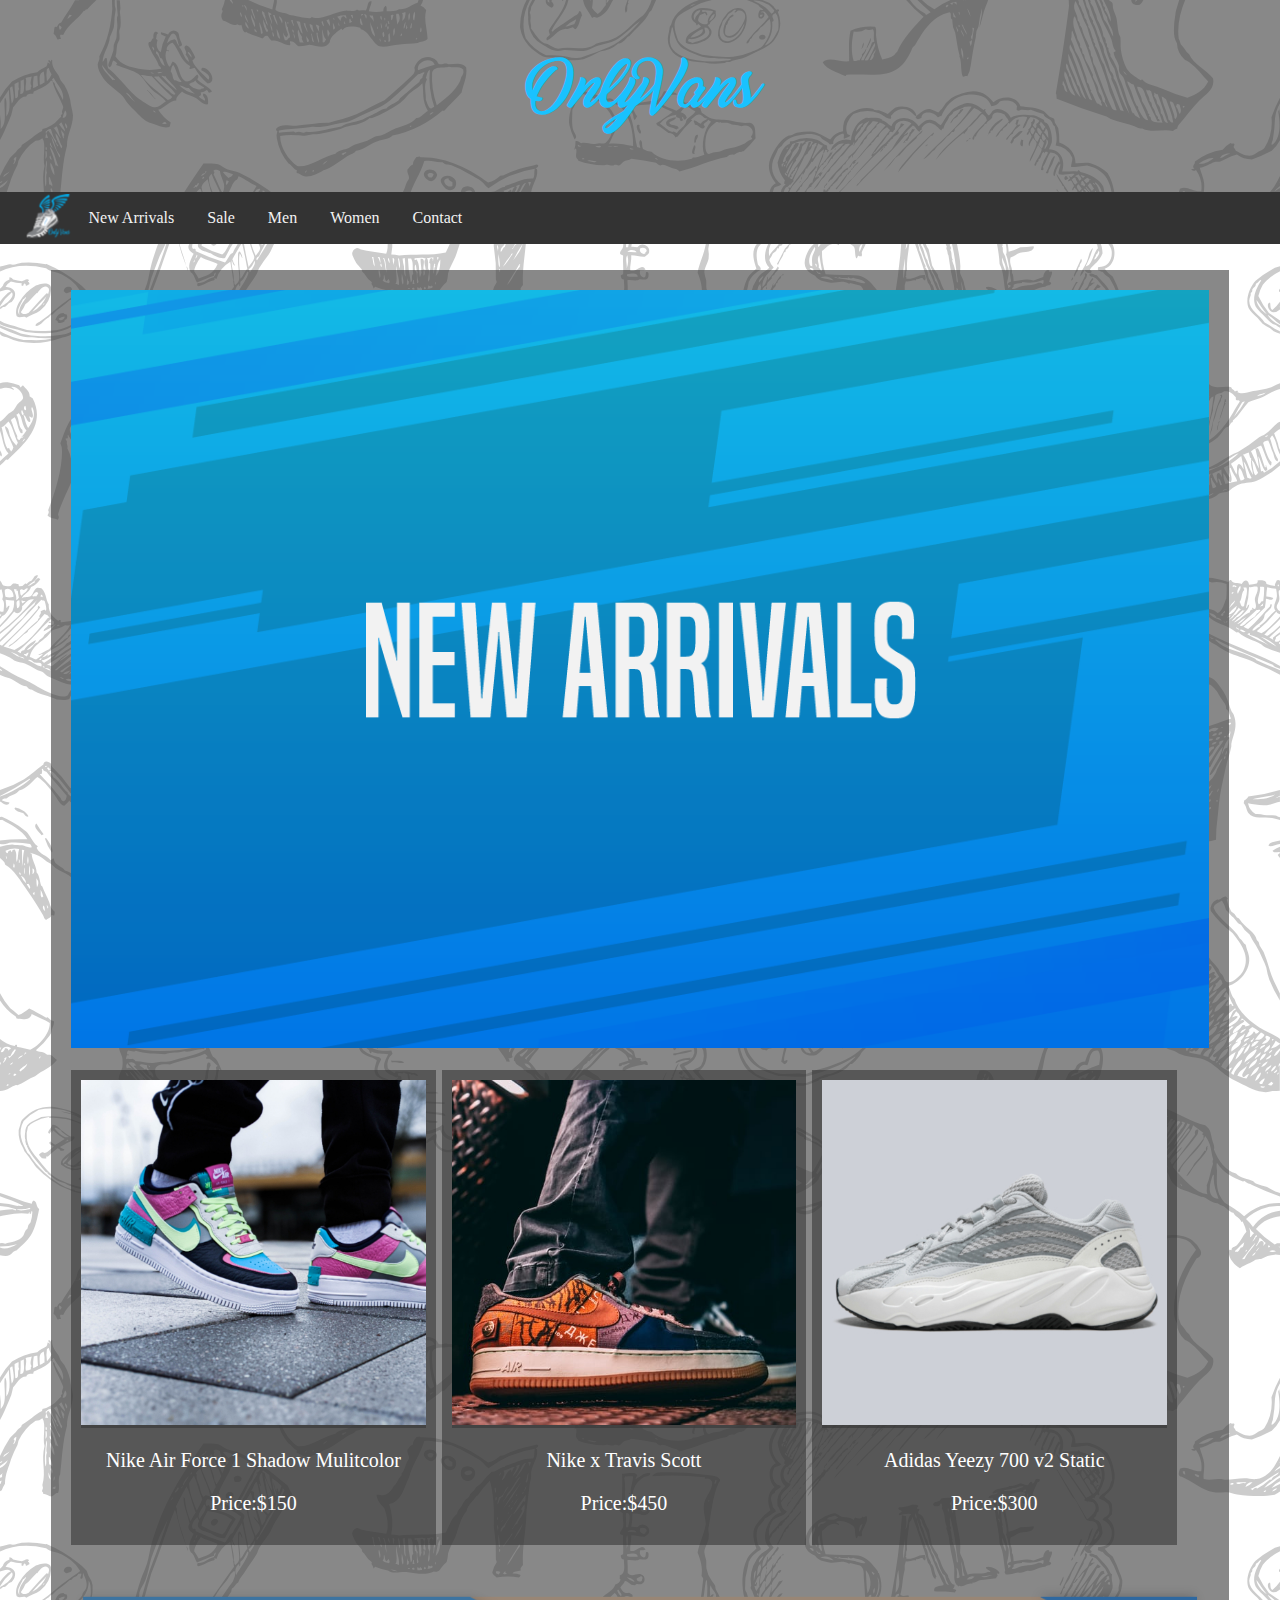
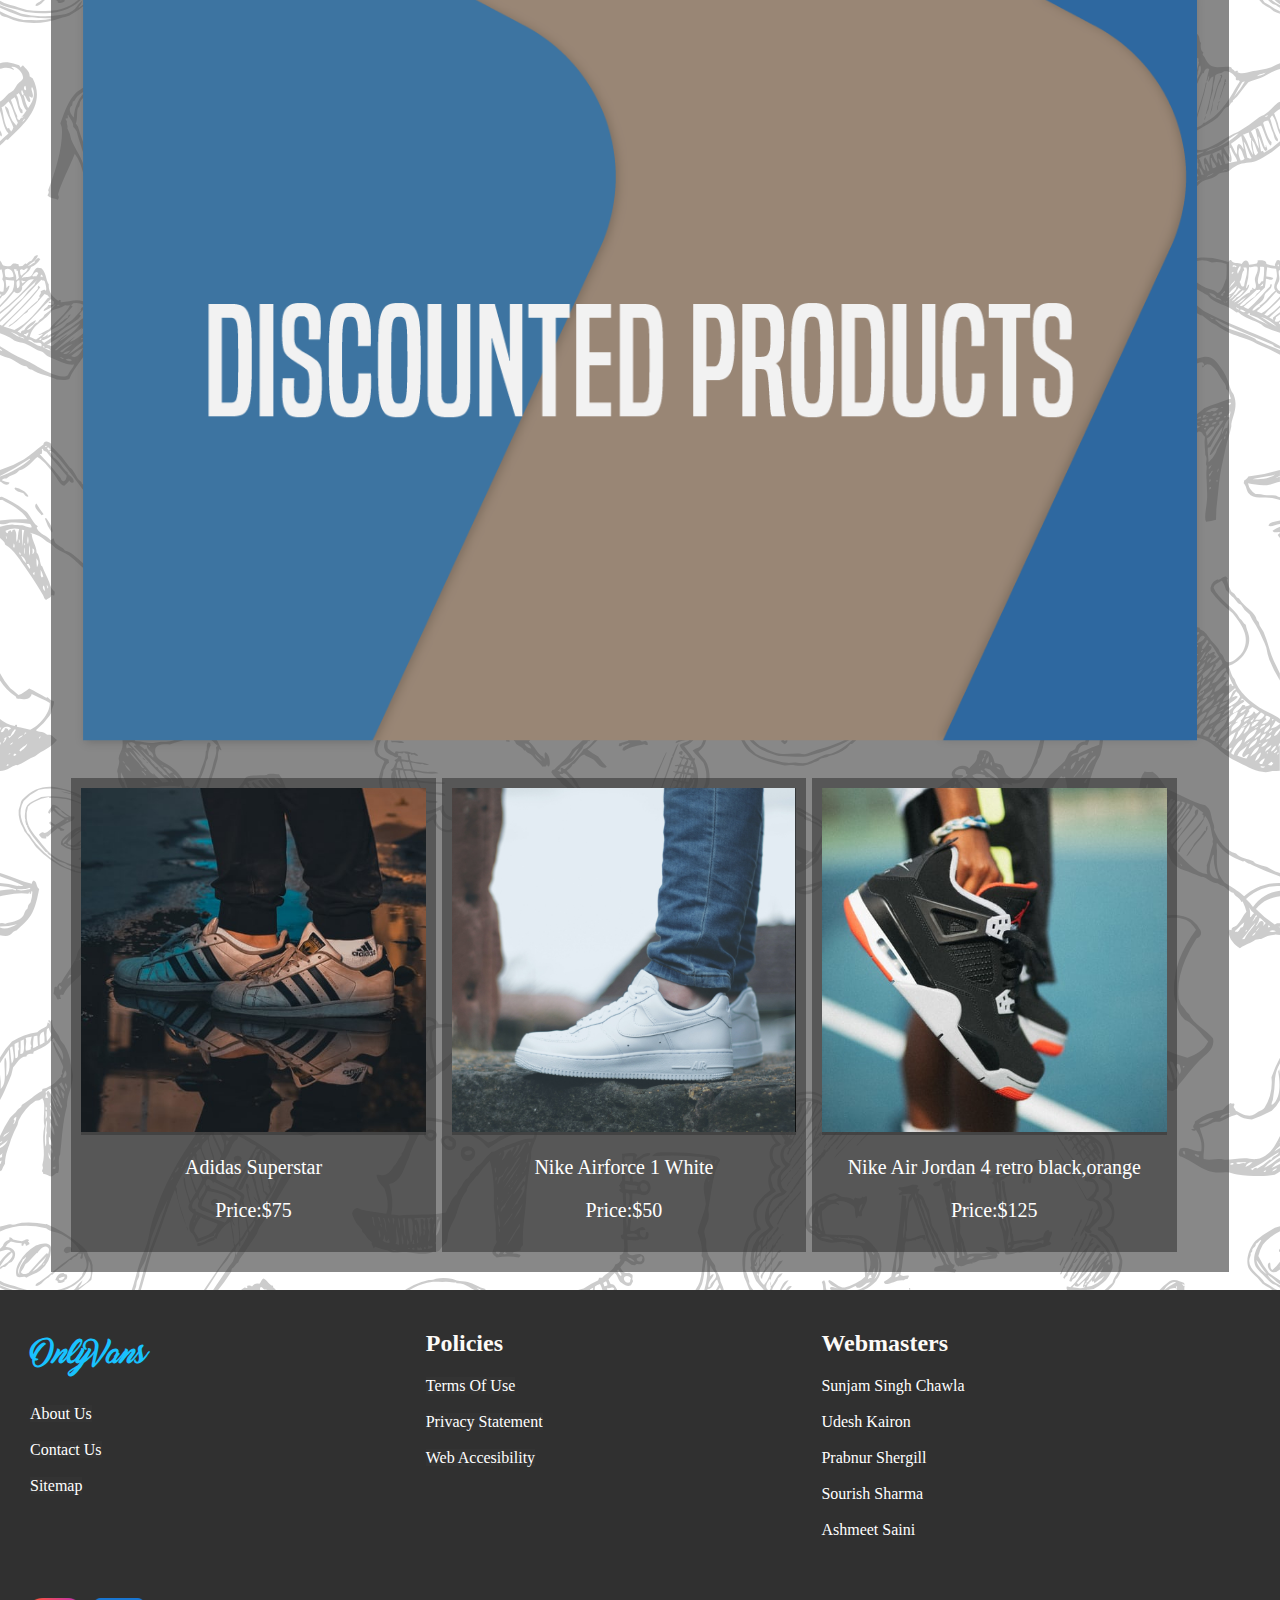
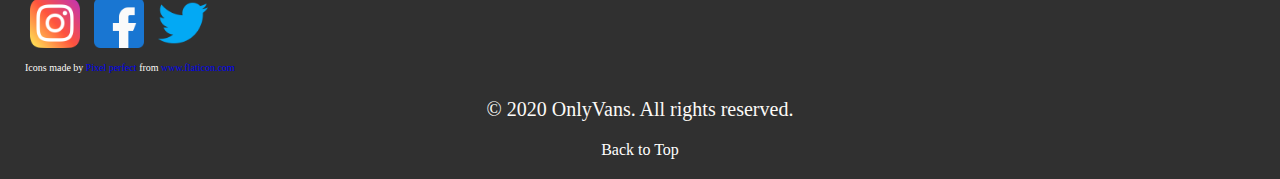
<file: NewArrivalSale.html>
<!DOCTYPE html>
<html>
<head>

<meta charset="UTF-8"> 
<meta name="author" content="Team OnlyVans (Sunjam Singh, Udesh Kairon, Prabnur Shergill, Shivangi Sharma, Gurleen Singh)">
<meta name="description" content="Page for New Products and Products on Sale">
<title>New Arrivals and Sale | OnlyVans</title>

<link rel="icon" href="OV_Favicon.ico" type="image/x-icon" />
<style>
    * {
   font-family: verdana;
}
@font-face {
  font-family: Onlyvans;
  src: url(fonts/marguerite.ttf);
}
.header h1 {
    text-align: center;
    font-family: Onlyvans;
    font-size: 300%;
    color: #19c2ff;
    font-weight: bold;
}
.header {
    background-color: #36363697;
    box-sizing: border-box;
    padding: 10px;
    width: 100%
}
p {
    font-size: 20px;
}
#disclaimer {
    text-align: center;
    color: #ff0000;
    background-color: #ffdd00;
    font-size: 10px;
    box-sizing: content-box;
    width: 100%;
}
.topnav {
    overflow: hidden;
    background-color: #333;
    position: sticky;
    width: 100%;
    top: 0px;
    padding-left: 20px;
    padding-right: 20px;
    box-sizing: border-box;

}

.topnav a {
  float: left;
  display: flex;
  color: #f2f2f2;
  text-align: center;
  padding: 16.5px;
  text-decoration: none;
  font-size: 100%;
    height: 100%;
}

.topnav a:hover {
  background: #ddd;
  color: black;
}
body {
  background-image: url("bg-img.svg");
  background-repeat: repeat;
  margin: 0;
}

.newarrivals img {
    height: 100%;
    width: 100%;
}
.discount img {
    height: 100%;
    width: 100%;
}

.footer{
    background-color: #303030;
    color:#fcfaf7;
    margin: 0;
    padding: 20px;
}
.footer a{
    text-decoration: none;
}


#backtotopbtn{
    text-align: center;
    text-decoration: none;
}
.footer #Contactlist{
    text-decoration: none;
    list-style-type: none;
    color: #ffffff;
    padding: 0;
}

.footer #Contactlist li a {
    margin: 0;
    color: #ffffff;
    padding: 0;
}
.footer #Policylist{
    text-decoration: none;
    list-style-type: none;
    color: #ffffff;
    padding: 0;
}

.footer #Policylist li a {
    margin: 0;
    color: #ffffff;
    padding: 0;
}
.footer #webmasterslist {
    text-decoration: none;
    list-style-type: none;
    color: #ffffff;
    padding: 0;
}
.column {
  float: left;
  width: 30.3%;
  padding: 10px;
}
.column a {
    text-align: center;
    text-decoration: none;
    color: #ffffff;
    background-color: #36363697;
}
.column a img {
    width: 100%;
    height: 100%;

}
.column h2 {
    width: 100%;
    height: 100%;
    margin-top: 10px;
}
.column ul {
    width: 100%;
    height: 100%;
    margin-top: 10px;
}
.row:after {
  content: "";
  display: table;
  clear: both;
}
.socials{
  overflow: hidden;
  box-sizing: border-box;
  border-radius: 5px;
  padding: 5px;
}
.socials img {
    height: 50px;
    width: 50px;
    padding: 10px 5px;
    box-sizing: content-box;
}

    </style>
</head>
<body>
<div id="backtotop"></div>
   
   <div class="header">
    

  <h1 id="Only">OnlyVans</h1> 
  </div>
   <div class="topnav">
    <a href="index.html" style="padding:0px"><img src="Only_Vans_logo.png" alt="home"></a>
    <a href="NewArrivalSale.html">New Arrivals</a>
    <a href="NewArrivalSale.html">Sale</a>
    <a href="Menproduct.html">Men</a>
    <a href="Womenproduct.html">Women</a>
    <a href="Contact.html" target="_blank">Contact</a>
</div>

    <div style="
    background-color: #36363697;
    box-sizing: border-box;
    color: #fcfaf7;
    padding: 20px;
    display: block;
    margin-top: 2%;
    margin-left: auto;
    margin-right: auto;
    width: 92%;
">
 <div class="newarrivals" id="newarrivals">
   <img src="Products/New_Arrivals_Page.png" alt="New Arrivals Products Image"><br><br>
   
   <div class="row">
 <div class="column" style="background-color: #36363697; margin-right: 0.5%">
    <a href="Specific%20Product%20Page.html"  onclick="Product19()"><img  id="ProductImage19" src="Products/Nike_Air_Force_1_Shadow_Multicolor/Nike_Air_Force_1_shadow_multicolor_img2.jpg" alt="Nike Air Force 1 Shadow Mulitcolor">
        <p> Nike Air Force 1 Shadow Mulitcolor <p> <p>Price:$150</p></a>
 </div>
 <div class="column" style="background-color: #36363697; margin-right: 0.5%;">
     <a href="Specific%20Product%20Page.html"  onclick="Product21()"><img id="ProductImage21" src="Products/Nike_x_Travis_Scott/Nike_x_Travis_Scott_img1.jpg" alt="Nike x Travis Scott">
        <p> Nike x Travis Scott<p> <p>Price:$450</p></a>
 </div>
 <div class="column" style="background-color: #36363697;">
    <a href="Specific%20Product%20Page.html"  onclick="Product13()"><img id="ProductImage13" src="Products/Adidas_yeezy_700_v2_static/Adidas_yeezy_700_v2_img3.jpg" alt="Adidas Yeezy 700 v2 Static">
        <p> Adidas Yeezy 700 v2 Static <p> <p>Price:$300</p></a>
 </div>
    </div>
   </div>
   <br><br>
    <div class="discount" id="discount">
   <img src="Products/Discount_page.png" alt="Discounted Products Image"><br><br>
   <div class="row">
 <div class="column" style="background-color: #36363697; margin-right: 0.5%">
    <a href="Specific%20Product%20Page.html" onclick="Product4()"><img id="ProductImage4" src="Products/Adidas_superstar/Adidas_Superstar_img3.jpg" alt="Adidas Superstar" >
         <p> Adidas Superstar <p> <p>Price:$75</p></a>
 </div>
 <div class="column" style="background-color: #36363697; margin-right: 0.5%;">
    <a href="Specific%20Product%20Page.html"  onclick="Product22()"><img id="ProductImage22" src="Products/Nike_Air_Force_1_white/Nike_Air_Force_1_img3.jpg" alt="Nike Airforce 1 White" >
        <p> Nike Airforce 1 White <p> <p>Price:$50</p></a>
 </div>
 <div class="column" style="background-color: #36363697;">
    <a href="Specific%20Product%20Page.html"  onclick="Product30()"><img id="ProductImage30" src="Products/Nike_Air_Jordan_4_retro_black_and_orange/Nike_Air_Jordan_4_retro_blackorange_img1.jpg" alt="Nike Air Jordan 4 retro black,orange">
        <p> Nike Air Jordan 4 retro black,orange <p> <p>Price:$125</p></a>
  
 </div>
    </div>
   </div>
    </div>
     <br>  
<div class="footer">
 <div class="row">
 <div class="column">
 <h2 style="font-family: Onlyvans; color: #19c2ff;">OnlyVans</h2>    
 <ul id="Contactlist">
     <li><a href="aboutus.html#aboutus" target="_blank">About Us</a></li><br>
     <li><a href="Contact.html" target="_blank">Contact Us</a></li><br>
     <li><a href="">Sitemap</a></li><br>
 </ul>
     </div>
 <div class="column">
 <h2>Policies</h2>    
 <ul id="Policylist">
     <li><a href="aboutus.html#terms" target="_blank">Terms Of Use</a></li><br>
     <li><a href="aboutus.html#privacy" target="_blank">Privacy Statement</a></li><br>
     <li><a href="aboutus.html#webaccessibility" target="_blank">Web Accesibility</a></li><br>
 </ul>
     </div>
     <div class="column">
   <h2>Webmasters</h2>    
 <ul id="webmasterslist">
     <li>Sunjam Singh Chawla</li><br>
     <li>Udesh Kairon</li><br>
     <li>Prabnur Shergill</li><br>
     <li>Sourish Sharma</li><br>
     <li>Ashmeet Saini</li><br>
 </ul>
     </div>
    </div> <div class="row">
     <div class="socials">
    <a href="#"><img src="instagram.png" alt="instagram logo"></a>
    <a href="#"><img src="facebook.png" alt="facebook logo"></a>
    <a href="#"><img src="twitter.png" alt="twitter logo"></a>
    <div style="font-size: 10px;">Icons made by <a href="https://www.flaticon.com/authors/pixel-perfect" title="Pixel perfect" target="_blank" style="font-size: 10px;">Pixel perfect</a> from <a href="https://www.flaticon.com/" title="Flaticon" target="_blank" style="font-size: 10px;">www.flaticon.com</a></div>
 </div>
    </div>
  


<p style="text-align: center">© 2020 OnlyVans. All rights reserved.</p>  


<div id="backtotopbtn"><a href="#backtotop" style="text-decoration: none; color: #ffffff">Back to Top</a></div>
</div>



<script> 

         function Product19() { 
	var name = "Nike Air Force 1 Shadow Multicolor" ;
   localStorage.setItem("ProductName", name);
	var price =  "Price:$150";
	localStorage.setItem("ProductPrice", price);
	
}



         function Product21() { 
	var name = "Nike x Travis Scott" ;
   localStorage.setItem("ProductName", name);
	var price =  "Price:$450";
	localStorage.setItem("ProductPrice", price);
	
}



         function Product13() { 
	var name = "Adidas Yeezy 700 v2 Static" ;
   localStorage.setItem("ProductName", name);
	var price =  "Price:$300";
	localStorage.setItem("ProductPrice", price);
	
}


         function Product4() { 
	var name = "Adidas Superstar" ;
   localStorage.setItem("ProductName", name);
	var price =  "Price:$75";
	localStorage.setItem("ProductPrice", price);
	
}


         function Product22() { 
	var name = "Nike Airforce 1 White" ;
   localStorage.setItem("ProductName", name);
	var price = "Price:$50";
	localStorage.setItem("ProductPrice", price);
	

	
}


         function Product30() { 
	var name = "Nike Air Jordan 4 retro black,orange" ;
   localStorage.setItem("ProductName", name);
	var price =  "Price:$125";
	localStorage.setItem("ProductPrice", price);
	
}

</script>


</body>
</file>
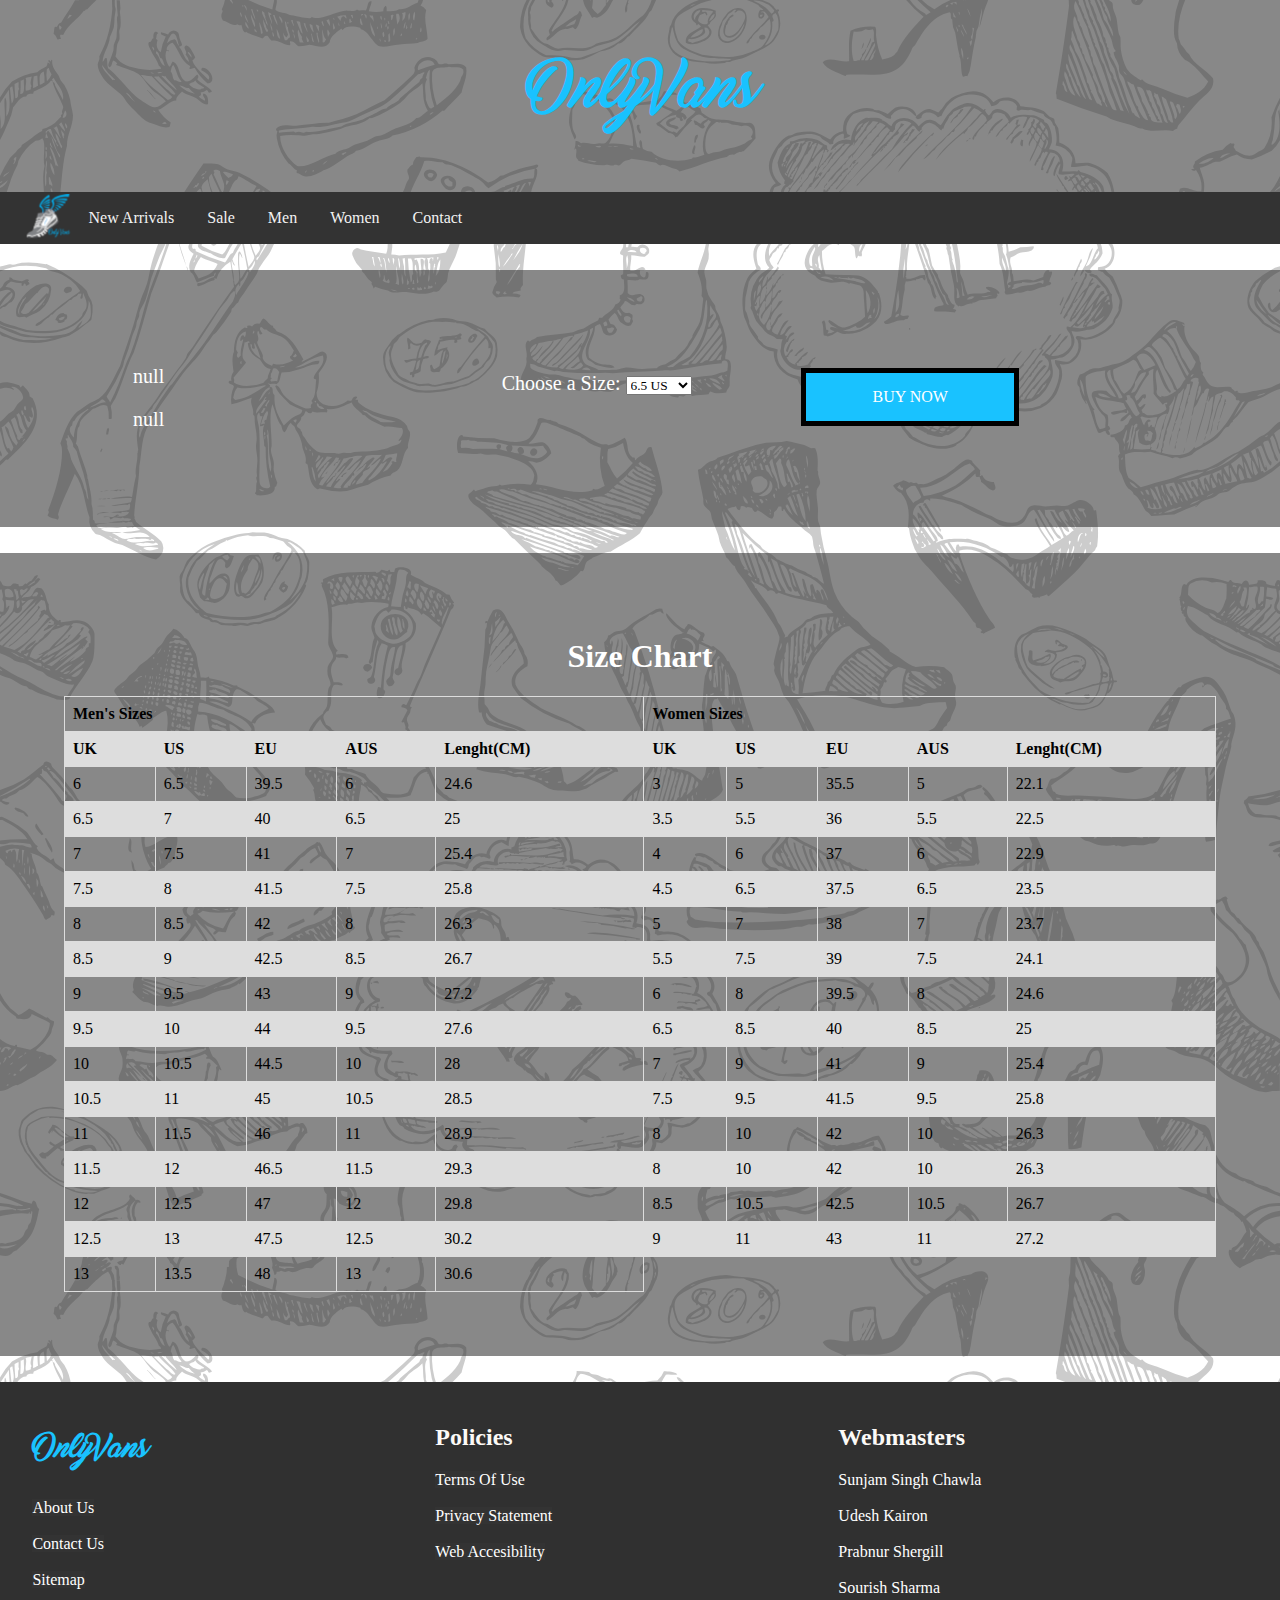
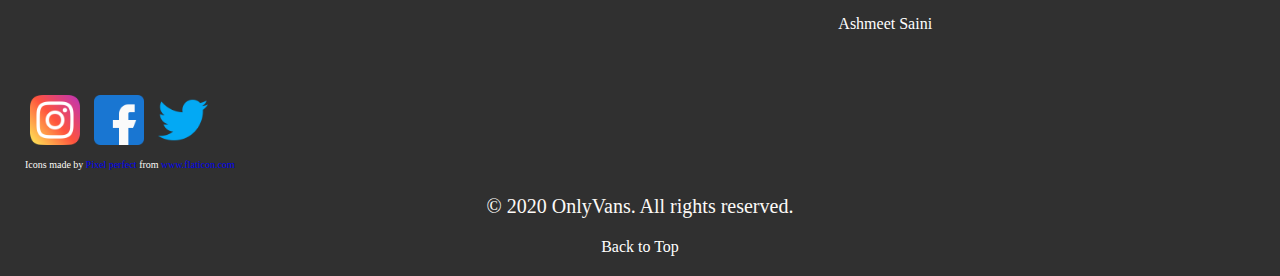
<file: Specific Product Page.html>
<!DOCTYPE html>
<html>
<head>

<meta charset="UTF-8"> 
<meta name="author" content="Team OnlyVans (Sunjam Singh, Udesh Kairon, Shivangi Sharma, Gurleen Singh)">
<meta name="description" content="Specific Product Page">
<title>Product Page | OnlyVans</title>

<link rel="icon" href="OV_Favicon.ico" type="image/x-icon" />
<style>
    * {
   font-family: verdana;
}

@font-face {
  font-family: Onlyvans;
  src: url(fonts/marguerite.ttf);
}

.header h1 {
    text-align: center;
    font-family: Onlyvans;
    font-size: 300%;
    color: #19c2ff;
    font-weight: bold;
}
.header {
    background-color: #36363697;
    box-sizing: border-box;
    padding: 10px;
    width: 100%
}

p {
    font-size: 20px;
}
#disclaimer {
    text-align: center;
    color: #ff0000;
    background-color: #ffdd00;
    font-size: 10px;
    box-sizing: content-box;
    width: 100%;
}
.topnav {
    overflow: hidden;
    background-color: #333;
    position: sticky;
    width: 100%;
    top: 0px;
    padding-left: 20px;
    padding-right: 20px;
    box-sizing: border-box;

}

.topnav a {
  float: left;
  display: flex;
  color: #f2f2f2;
  text-align: center;
  padding: 16.5px;
  text-decoration: none;
  font-size: 100%;
    height: 100%;
}

.topnav a:hover {
  background: #ddd;
  color: black;
}

body {
  background-image: url("bg-img.svg");
  background-repeat: repeat;
  margin: 0;

}
.footer{
    background-color: #303030;
    color:#fcfaf7;
    margin: 0;
    padding: 20px;

}
.footer a{
    text-decoration: none;
}


#backtotopbtn{
    text-align: center;
    text-decoration: none;
}
.footer #Contactlist{
    text-decoration: none;
    list-style-type: none;
    color: #ffffff;
    padding: 0;
}

.footer #Contactlist li a {
    margin: 0;
    color: #ffffff;
    padding: 0;
}
.footer #Policylist{
    text-decoration: none;
    list-style-type: none;
    color: #ffffff;
    padding: 0;
}

.footer #Policylist li a {
    margin: 0;
    color: #ffffff;
    padding: 0;
}

.footer #webmasterslist {
    text-decoration: none;
    list-style-type: none;
    color: #ffffff;
    padding: 0;
}
.column {
    width: 30%;
    padding: 1%;
    margin-right: 0.5%;
    float:left;
        
}
.column a {
    text-align: center;
    text-decoration: none;
    color: #ffffff;
    background-color: #36363697;
}
.column a img {
    width: 100%;
    height: 100%;

}
.column h2 {
    width: 100%;
    height: 100%;
    margin-top: 10px;
}
.column ul {
    width: 100%;
    height: 100%;
    margin-top: 10px;
}
.row:after {
  content: "";
  display: table;
  clear: both;
}
.columntype2 {
    float: left;
    width: 25%;
    padding: 1%;
    margin-left: 5%;
    margin-right: 2%;
    box-sizing: border-box;
}

.columntype2 img {
    width: 100%;
    height: 100%;


}
.columntype2 img:hover{
box-shadow: 0 4px 8px 0 rgba(0, 0, 0, 0.2), 0 6px 20px 0 rgba(0, 0, 0, 0.19);
}
.columntype2 p {
    color: #FFFFFF;
}
.columntype2 a {
    color: #FFFFFF;
    text-decoration: underline;
}

.rowtype2:after {
  content: "";
  display: table;
  clear: both;
}
.socials{
  overflow: hidden;
  box-sizing: border-box;
  border-radius: 5px;
  padding: 5px;
}
.socials img {
    height: 50px;
    width: 50px;
    padding: 10px 5px;
    box-sizing: content-box;
}




table {
  font-family: arial, sans-serif;
  border-collapse: collapse;
  width: 100%;
}

td, th {
  border: 1px solid #dddddd;
  text-align: left;
  padding: 8px;
  
}

tr:nth-child(even) {
  background-color: #dddddd;
}



.button {

  width:12.5%;
  background-color: #19c2ff;
  border: black 5px solid;
  color: white;
  padding: 15px 32px;
  text-align: center;
  text-decoration: none;	
  display: inline-block;
  font-size: 16px;
    margin-top: 3%;
  cursor: pointer;
}

    </style>
</head>
<body>
<div id="backtotop"></div>
   
   <div class="header">
    

  <h1 id="Only">OnlyVans</h1> 
  </div>

   <div class="topnav">
    <a href="index.html"; style="padding:0px"><img src="Only_Vans_logo.png" alt="home"></a>
    <a href="NewArrivalSale.html">New Arrivals</a>
    <a href="NewArrivalSale.html">Sale</a>
    <a href="Menproduct.html">Men</a>
    <a href="Womenproduct.html">Women</a>	
    <a href="contact.html" target="_blank">Contact</a>
</div>



<!-- Buy Now Section with Product and Price-->
<div style="background-color: #36363697;  margin-top: 2%;
margin-bottom: 2%; padding: 5%">


<div class="rowtype2">
<div class="columntype2">
<p id="p2" style="color:white;">Product Name</p>
<p id="p1" style="color:white;"> Price: 150$ </p>
</div>
<div class="columntype2">
<form style="color: #ffffff; font-size: 125%; padding-top: 10%;">
<label for="Size" style="">Choose a Size:</label>
   <select  name="Size" id="Size">
    <option value="6.5US">6.5 US</option>
    <option value="7US">7 US</option>
    <option value="7.5US">7.5 US</option>
    <option value="8US">8 US</option>
    <option value="8.5US">8.5 US</option>
    <option value="9US">9 US</option>
    <option value="9.5US">9.5 US</option>
    <option value="10US">10 US</option>
    <option value="10.5US">10.5 US</option>
    <option value="11US">11 US</option>
    <option value="11.5US">11.5 US</option>
    <option value="12US">12 US</option>
    <option value="12.5US">12.5 US</option>
    <option value="13US">13 US</option>
  </select>
    </form></div>
<div class="columntyp2">
<a href="Checkout%20Form.html" class="button" >BUY NOW</a>

</div>
</div>
</div>


<div style="background-color: #36363697;  margin-top: 2%;
margin-bottom: 2%; padding: 5%" >
<h1 style="text-align: center; color: #ffffff;">Size Chart</h1>
<table>
  <tr>
    <th colspan="5">Men's Sizes</th>
    <th colspan="5">Women Sizes</th>
  </tr>
  <tr>
   <th >UK</th>
   <th >US</th>
   <th >EU</th>
   <th>AUS</th>
   <th >Lenght(CM)</th>
   <th >UK</th>
   <th >US</th>
   <th >EU</th>
   <th>AUS</th>
   <th >Lenght(CM)</th>
  </tr>
  <tr>
    <td>6</td>
    <td>6.5</td>
    <td>39.5</td>
	<td>6</td>
    <td>24.6</td>
	<td>3</td>
    <td>5</td>
    <td>35.5</td>
	<td>5</td>
    <td>22.1</td>
  </tr>
  <tr>
    <td>6.5</td>
    <td>7</td>
    <td>40</td>
	<td>6.5</td>
    <td>25</td>
	<td>3.5</td>
    <td>5.5</td>
    <td>36</td>
	<td>5.5</td>
    <td>22.5</td>
  </tr>
  <tr>
    <td>7</td>
    <td>7.5</td>
    <td>41</td>
	<td>7</td>
    <td>25.4</td>
	<td>4</td>
    <td>6</td>
    <td>37</td>
	<td>6</td>
    <td>22.9</td>
  </tr>
  <tr>
    <td>7.5</td>
    <td>8</td>
    <td>41.5</td>
	<td>7.5</td>
    <td>25.8</td>
	<td>4.5</td>
    <td>6.5</td>
    <td>37.5</td>
	<td>6.5</td>
    <td>23.5</td>
  </tr>
  <tr>
    <td>8</td>
    <td>8.5</td>
    <td>42</td>
	<td>8</td>
    <td>26.3</td>
	<td>5</td>
    <td>7</td>
    <td>38</td>
	<td>7</td>
    <td>23.7</td>
  </tr>
    <tr>
    <td>8.5</td>
    <td>9</td>
    <td>42.5</td>
	<td>8.5</td>
    <td>26.7</td>
	<td>5.5</td>
    <td>7.5</td>
    <td>39</td>
	<td>7.5</td>
    <td>24.1</td>
  </tr>
      <tr>
    <td>9</td>
    <td>9.5</td>
    <td>43</td>
	<td>9</td>
    <td>27.2</td>
	<td>6</td>
    <td>8</td>
    <td>39.5</td>
	<td>8</td>
    <td>24.6</td>
  </tr>
      <tr>
    <td>9.5</td>
    <td>10</td>
    <td>44</td>
	<td>9.5</td>
    <td>27.6</td>
	<td>6.5</td>
    <td>8.5</td>
    <td>40</td>
	<td>8.5</td>
    <td>25</td>
  </tr>
      <tr>
    <td>10</td>
    <td>10.5</td>
    <td>44.5</td>
	<td>10</td>
    <td>28</td>
	<td>7</td>
    <td>9</td>
    <td>41</td>
	<td>9</td>
    <td>25.4</td>
  </tr>
      <tr>
    <td>10.5</td>
    <td>11</td>
    <td>45</td>
	<td>10.5</td>
    <td>28.5</td>
	<td>7.5</td>
    <td>9.5</td>
    <td>41.5</td>
	<td>9.5</td>
    <td>25.8</td>
  </tr>
      <tr>
    <td>11</td>
    <td>11.5</td>
    <td>46</td>
	<td>11</td>
    <td>28.9</td>
	<td>8</td>
    <td>10</td>
    <td>42</td>
	<td>10</td>
    <td>26.3</td>
  </tr>
      <tr>
    <td>11.5</td>
    <td>12</td>
    <td>46.5</td>
	<td>11.5</td>
    <td>29.3</td>
	<td>8</td>
    <td>10</td>
    <td>42</td>
	<td>10</td>
    <td>26.3</td>
  </tr>
      <tr>
    <td>12</td>
    <td>12.5</td>
    <td>47</td>
	<td>12</td>
    <td>29.8</td>
	<td>8.5</td>
    <td>10.5</td>
    <td>42.5</td>
	<td>10.5</td>
    <td>26.7</td>
  </tr>
      <tr>
    <td>12.5</td>
    <td>13</td>
    <td>47.5</td>
	<td>12.5</td>
    <td>30.2</td>
	<td>9</td>
    <td>11</td>
    <td>43</td>
	<td>11</td>
    <td>27.2</td>
  </tr>
      <tr>
    <td>13</td>
    <td>13.5</td>
    <td>48</td>
	<td>13</td>
    <td>30.6</td>
  </tr>
  
</table>


</div>
   




<!--Size Chart Section-->


     

<div class="footer">
 <div class="row">
 <div class="column">
 <h2 style="font-family: Onlyvans; color: #19c2ff;">OnlyVans</h2>    
 <ul id="Contactlist">
     <li><a href="aboutus.html#aboutus" target="_blank">About Us</a></li><br>
     <li><a href="Contact.html" target="_blank">Contact Us</a></li><br>
     <li><a href="">Sitemap</a></li><br>
 </ul>
     </div>
 <div class="column">
 <h2>Policies</h2>    
 <ul id="Policylist">
     <li><a href="aboutus.html#terms" target="_blank">Terms Of Use</a></li><br>
     <li><a href="aboutus.html#privacy" target="_blank">Privacy Statement</a></li><br>
     <li><a href="aboutus.html#webaccessibility" target="_blank">Web Accesibility</a></li><br>
 </ul>
     </div>
     <div class="column">
   <h2>Webmasters</h2>    
 <ul id="webmasterslist">
     <li>Sunjam Singh Chawla</li><br>
     <li>Udesh Kairon</li><br>
     <li>Prabnur Shergill</li><br>
     <li>Sourish Sharma</li><br>
     <li>Ashmeet Saini</li><br>
 </ul>
     </div>
    </div> <div class="row">
     <div class="socials">
    <a href="#"><img src="instagram.png" alt="instagram logo"></a>
    <a href="#"><img src="facebook.png" alt="facebook logo"></a>
    <a href="#"><img src="twitter.png" alt="twitter logo"></a>
    <div style="font-size: 10px;">Icons made by <a href="https://www.flaticon.com/authors/pixel-perfect" title="Pixel perfect" target="_blank" style="font-size: 10px;">Pixel perfect</a> from <a href="https://www.flaticon.com/" title="Flaticon" target="_blank" style="font-size: 10px;">www.flaticon.com</a></div>
 </div>
    </div>
  


<p style="text-align: center">© 2020 OnlyVans. All rights reserved.</p>  


<div id="backtotopbtn"><a href="#backtotop" style="text-decoration: none; color: #ffffff">Back to Top</a></div>
</div>
<div style="background-color:#303030;">
</div>


  <script> 
  

      var x = " " + localStorage.getItem("ProductPrice");
      document.getElementById("p1").innerHTML = x; 
	  
	  var  y= " " + localStorage.getItem("ProductName");
      document.getElementById("p2").innerHTML = y; 
	  

  </script>


</body>
</file>
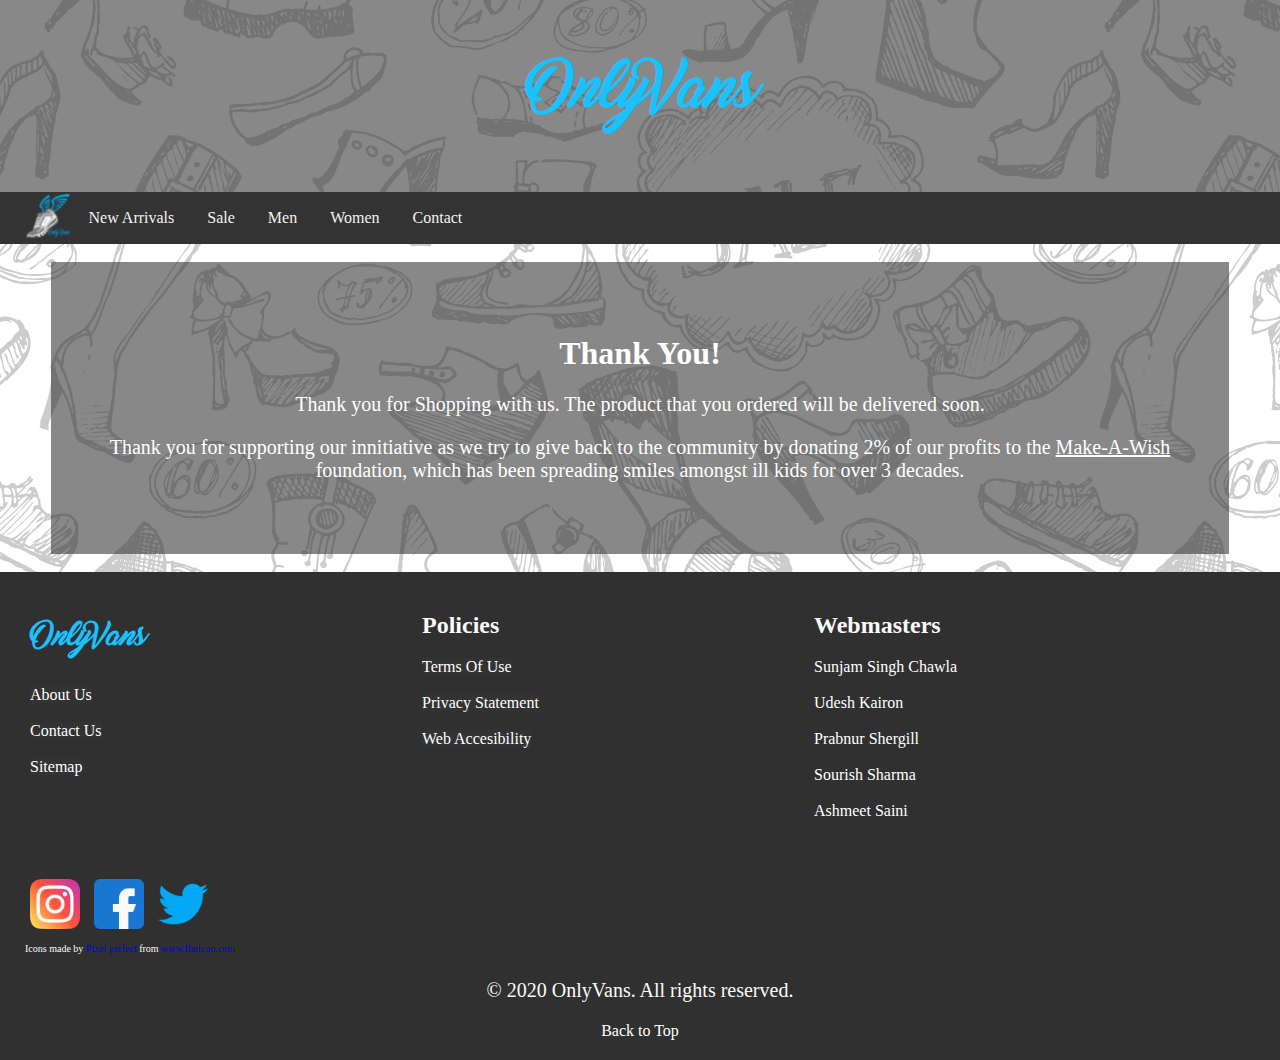
<file: thankyou.html>
<!DOCTYPE html>
<html>
<head>

<meta charset="UTF-8"> 
<meta name="author" content="Team OnlyVans (Sunjam Singh, Udesh Kairon, Prabnur Shergill, Shivangi Sharma, Gurleen Singh)">
<meta name="description" content="Thank You Page">
<title>OnlyVans</title>
<link rel="icon" href="OV_Favicon.ico" type="image/x-icon" />
<style>
    * {
   font-family: verdana;
}
@font-face {
  font-family: Onlyvans;
  src: url(fonts/marguerite.ttf);
}
.header h1 {
    text-align: center;
    font-family: Onlyvans;
    font-size: 300%;
    color: #19c2ff;
    font-weight: bold;
}
.header {
    background-color: #36363697;
    box-sizing: border-box;
    padding: 10px;
    width: 100%
}
p {
    font-size: 20px;
}
#disclaimer {
    text-align: center;
    color: #ff0000;
    background-color: #ffdd00;
    font-size: 10px;
    box-sizing: content-box;
    width: 100%;
}
.topnav {
    overflow: hidden;
    background-color: #333;
    position: sticky;
    width: 100%;
    top: 0px;
    padding-left: 20px;
    padding-right: 20px;
    box-sizing: border-box;

}

.topnav a {
  float: left;
  display: flex;
  color: #f2f2f2;
  text-align: center;
  padding: 16.5px;
  text-decoration: none;
  font-size: 100%;
    height: 100%;
}

.topnav a:hover {
  background: #ddd;
  color: black;
}
body {
  background-image: url("bg-img.svg");
  background-repeat: repeat;
  margin: 0;
}

.thankyou {
    text-align: center;
    color: #ffffff;
    background-color: #36363697;
    margin-left: auto;
    margin-right: auto;
    display: block;
    width: 92%;
    padding: 4%;
    box-sizing: border-box;
}
.thankyou a:hover {
    background-color: #19c2ff;
    color: #ffffff;
}
.footer{
    background-color: #303030;
    color:#fcfaf7;
    margin: 0;
    padding: 20px;
}
.footer a{
    text-decoration: none;
}


#backtotopbtn{
    text-align: center;
    text-decoration: none;
}
.footer #Contactlist{
    text-decoration: none;
    list-style-type: none;
    color: #ffffff;
    padding: 0;
}

.footer #Contactlist li a {
    margin: 0;
    color: #ffffff;
    padding: 0;
}
.footer #Policylist{
    text-decoration: none;
    list-style-type: none;
    color: #ffffff;
    padding: 0;
}

.footer #Policylist li a {
    margin: 0;
    color: #ffffff;
    padding: 0;
}
.footer #webmasterslist {
    text-decoration: none;
    list-style-type: none;
    color: #ffffff;
    padding: 0;
}
.column {
  float: left;
  width: 30%;
  padding: 10px;
}
.column a {
    text-align: center;
    text-decoration: none;
    color: #ffffff;
    background-color: #36363697;
}
.column a img {
    width: 100%;
    height: 100%;

}
.column h2 {
    width: 100%;
    height: 100%;
    margin-top: 10px;
}
.column ul {
    width: 100%;
    height: 100%;
    margin-top: 10px;
}
.row:after {
  content: "";
  display: table;
  clear: both;
}
.socials{
  overflow: hidden;
  box-sizing: border-box;
  border-radius: 5px;
  padding: 5px;
}
.socials img {
    height: 50px;
    width: 50px;
    padding: 10px 5px;
    box-sizing: content-box;
}
    </style>
</head>
<body>
<div id="backtotop"></div>
   
   <div class="header">
    

  <h1 id="Only">OnlyVans</h1> 
  </div>
   <div class="topnav">
    <a href="index.html" style="padding:0px"><img src="Only_Vans_logo.png" alt="home"></a>
    <a href="NewArrivalSale.html">New Arrivals</a>
    <a href="NewArrivalSale.html">Sale</a>
    <a href="Menproduct.html">Men</a>
    <a href="Womenproduct.html">Women</a>
    <a href="Contact.html" target="_blank">Contact</a>
</div>
<br>
 <div class="thankyou">
     <h1>Thank You!</h1>
     <p>Thank you for Shopping with us. The product that you ordered will be delivered soon.</p>
     <p>Thank you for supporting our innitiative as we try to give back to the community by donating 2% of our profits to the <a href="https://wish.org/" style="text-decoration: underline; color: #ffffff;" target="_blank">Make-A-Wish</a> foundation, which has been spreading smiles amongst ill kids for over 3 decades. </p>
 </div>
     <br>
<div class="footer">
 <div class="row">
 <div class="column">
 <h2 style="font-family: Onlyvans; color: #19c2ff;">OnlyVans</h2>    
 <ul id="Contactlist">
     <li><a href="aboutus.html#aboutus" target="_blank">About Us</a></li><br>
     <li><a href="Contact.html" target="_blank">Contact Us</a></li><br>
     <li><a href="">Sitemap</a></li><br>
 </ul>
     </div>
 <div class="column">
 <h2>Policies</h2>    
 <ul id="Policylist">
     <li><a href="aboutus.html#terms" target="_blank">Terms Of Use</a></li><br>
     <li><a href="aboutus.html#privacy" target="_blank">Privacy Statement</a></li><br>
     <li><a href="aboutus.html#webaccessibility" target="_blank">Web Accesibility</a></li><br>
 </ul>
     </div>
     <div class="column">
   <h2>Webmasters</h2>    
 <ul id="webmasterslist">
     <li>Sunjam Singh Chawla</li><br>
     <li>Udesh Kairon</li><br>
     <li>Prabnur Shergill</li><br>
     <li>Sourish Sharma</li><br>
     <li>Ashmeet Saini</li><br>
 </ul>
     </div>
    </div> <div class="row">
     <div class="socials">
    <a href="#"><img src="instagram.png" alt="instagram logo"></a>
    <a href="#"><img src="facebook.png" alt="facebook logo"></a>
    <a href="#"><img src="twitter.png" alt="twitter logo"></a>
    <div style="font-size: 10px;">Icons made by <a href="https://www.flaticon.com/authors/pixel-perfect" title="Pixel perfect" target="_blank" style="font-size: 10px;">Pixel perfect</a> from <a href="https://www.flaticon.com/" title="Flaticon" target="_blank" style="font-size: 10px;">www.flaticon.com</a></div>
 </div>
    </div>
  


<p style="text-align: center">© 2020 OnlyVans. All rights reserved.</p>  


<div id="backtotopbtn"><a href="#backtotop" style="text-decoration: none; color: #ffffff">Back to Top</a></div>
</div>
<div style="background-color:#303030;">
</div>

</body>
</file>
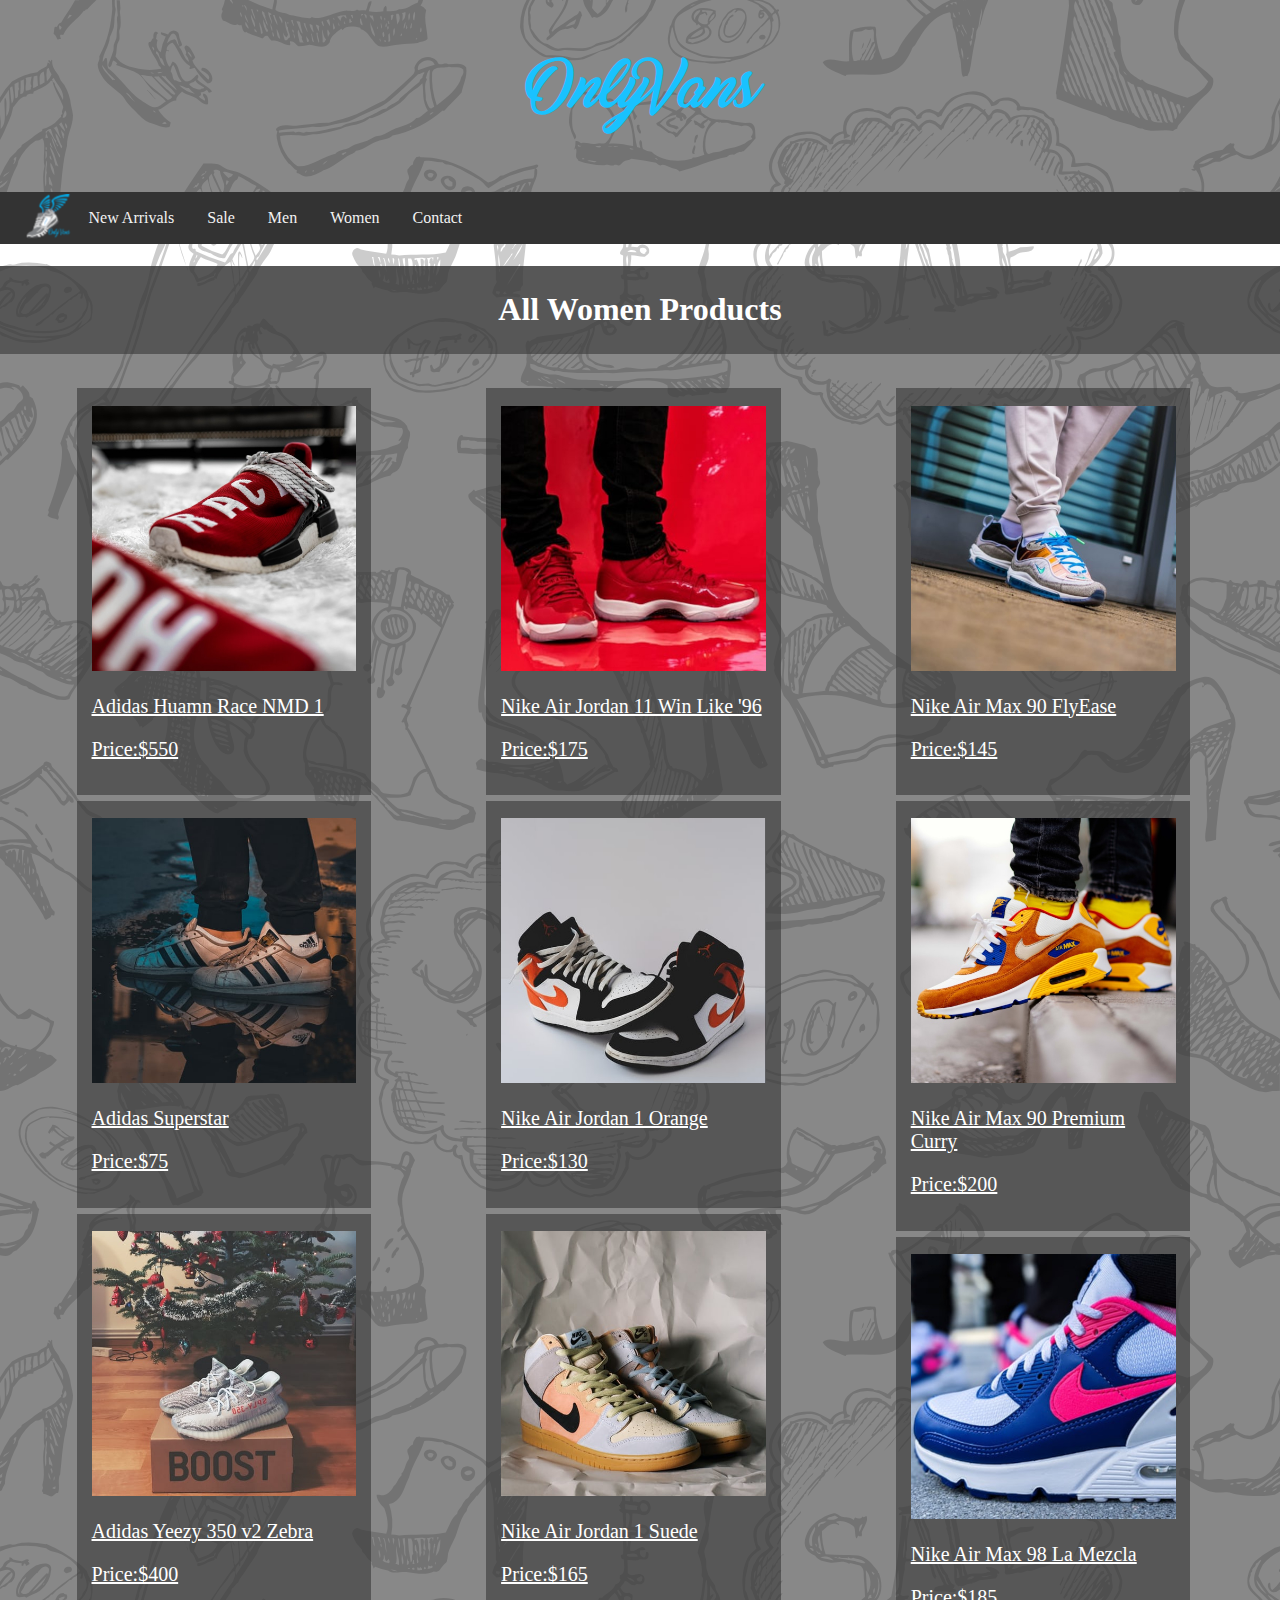
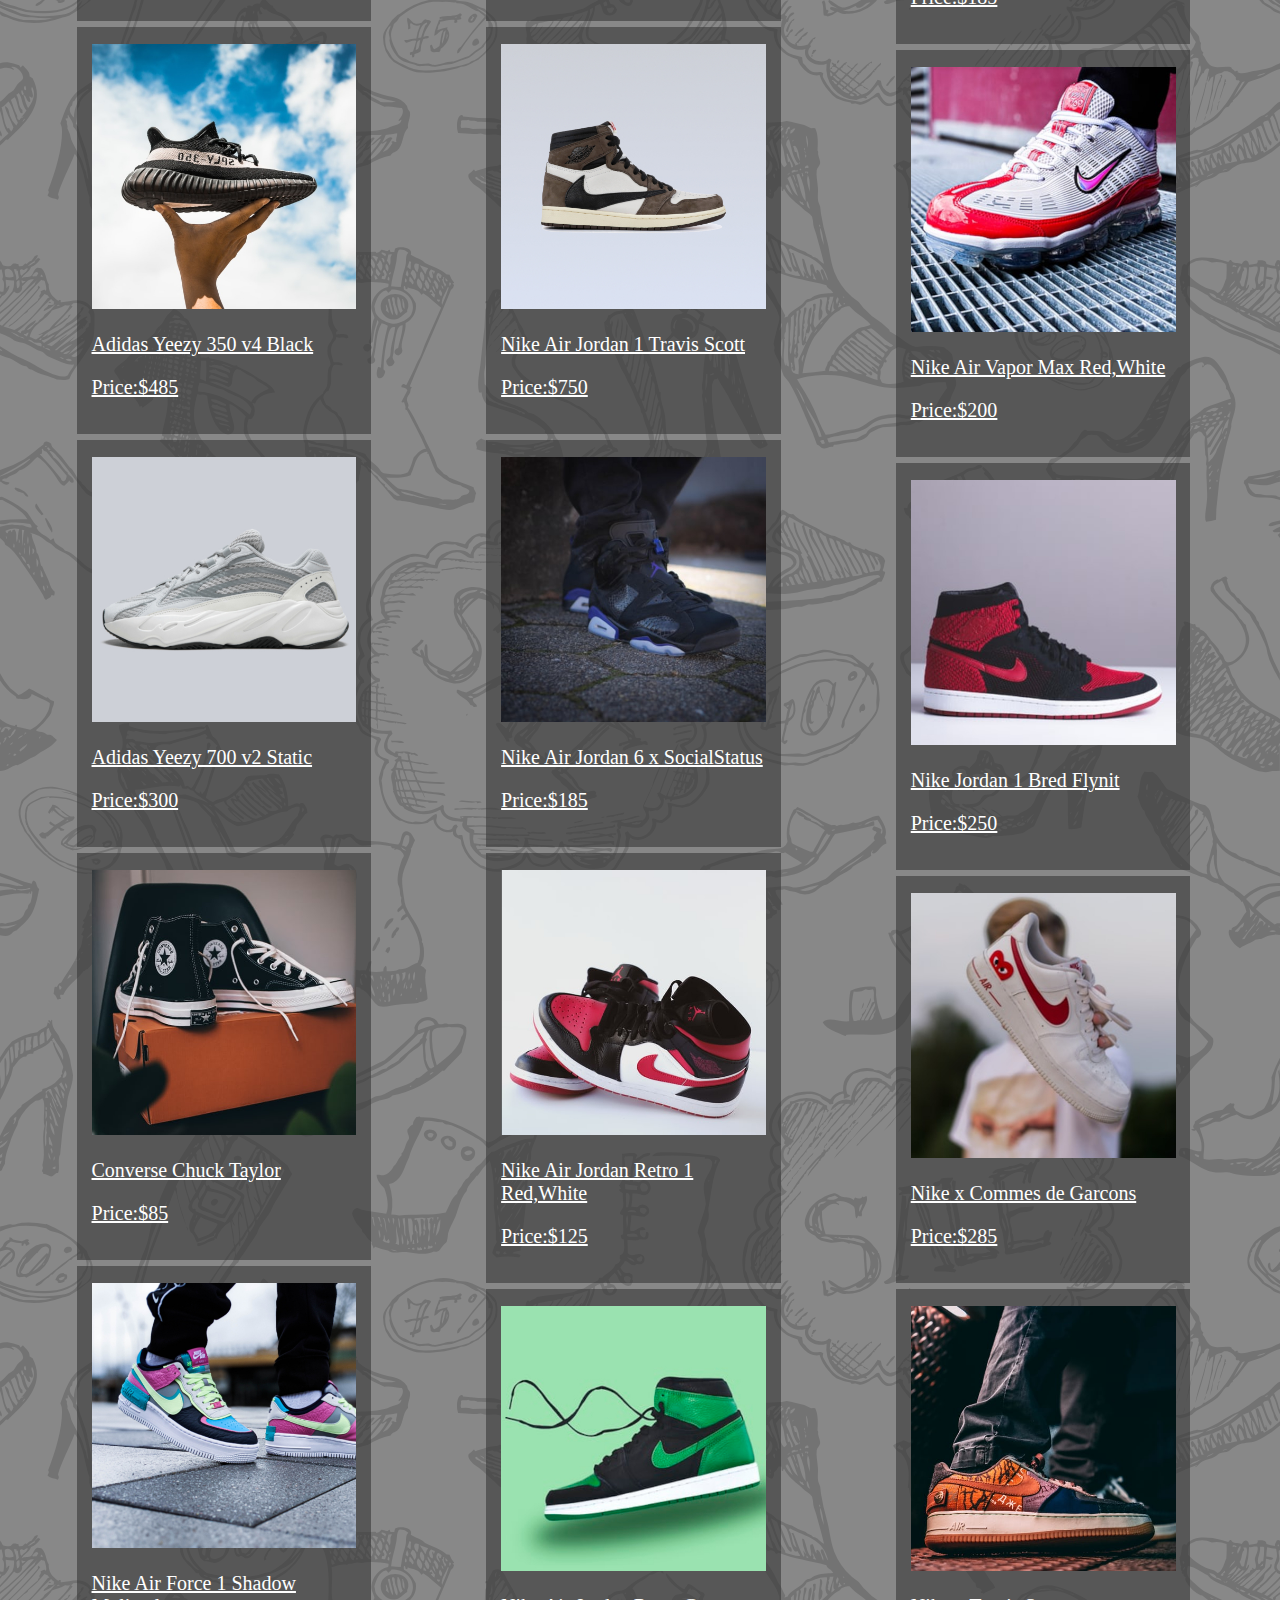
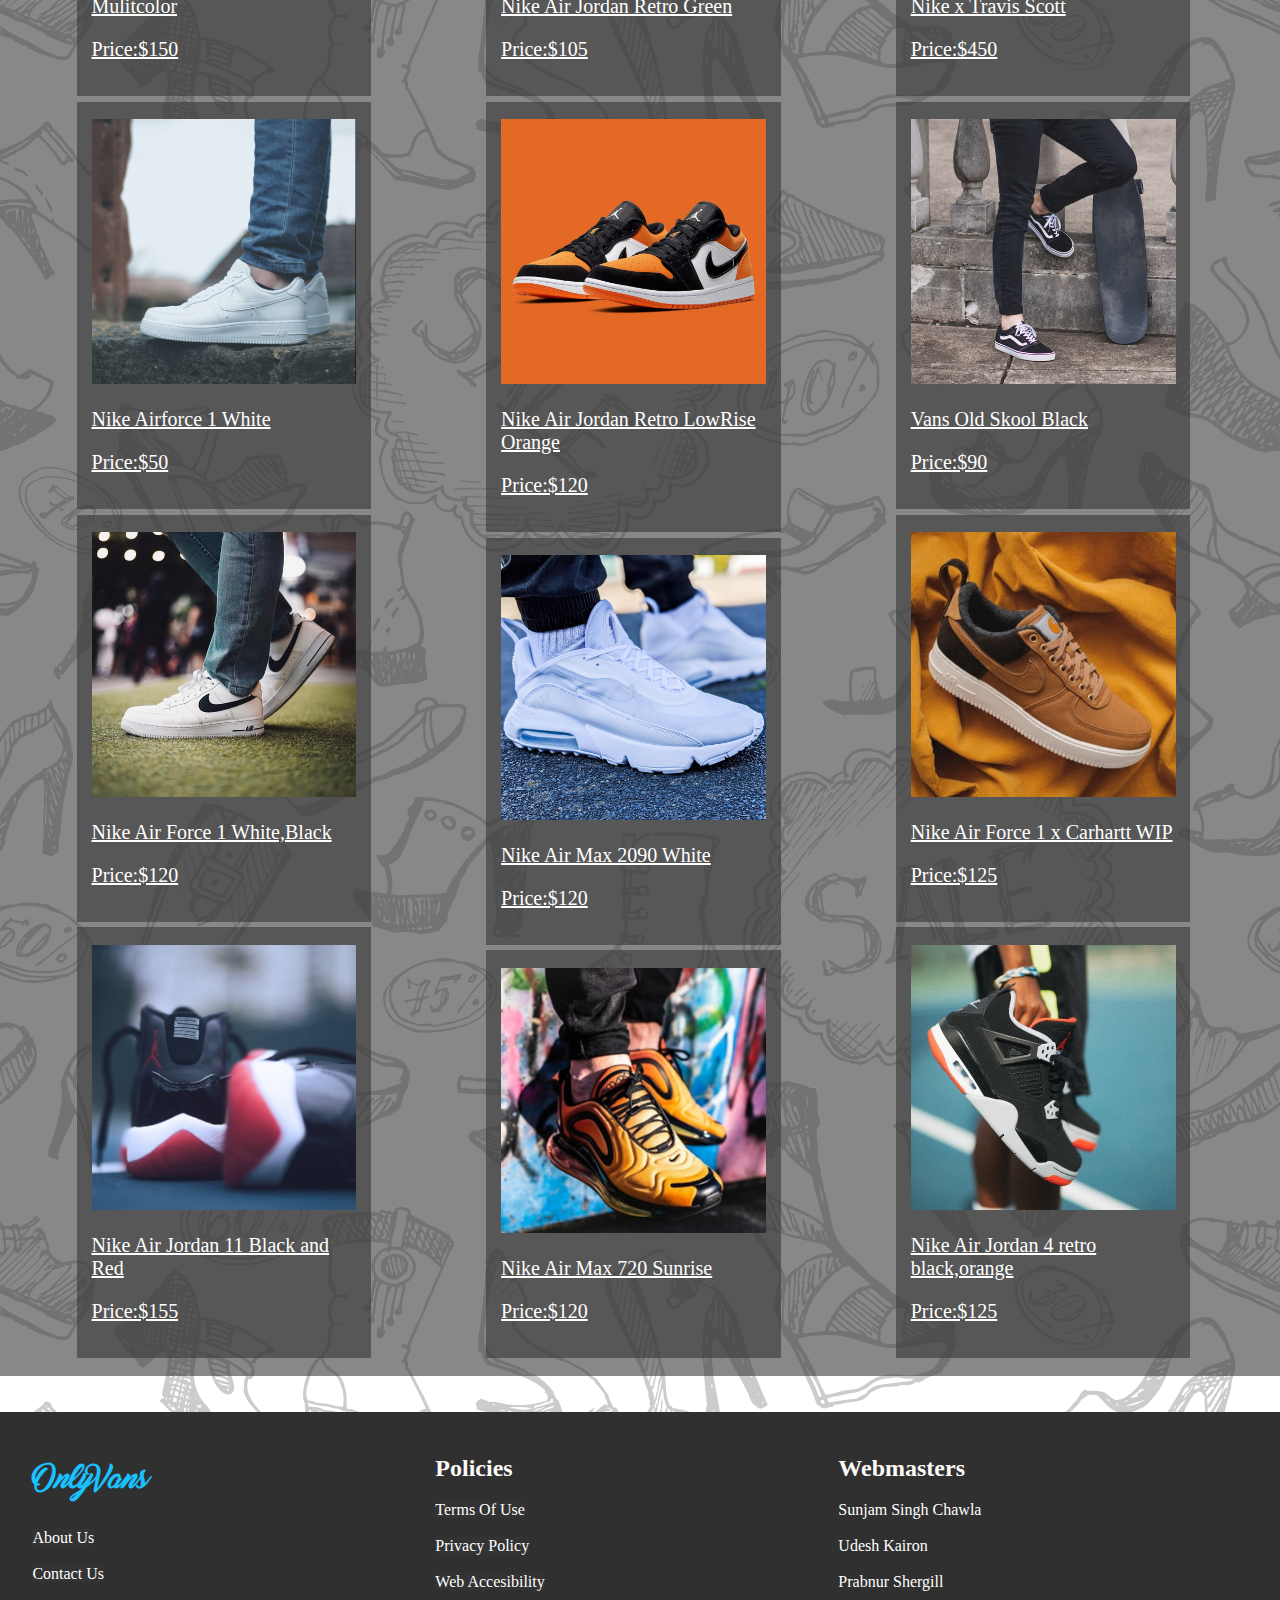
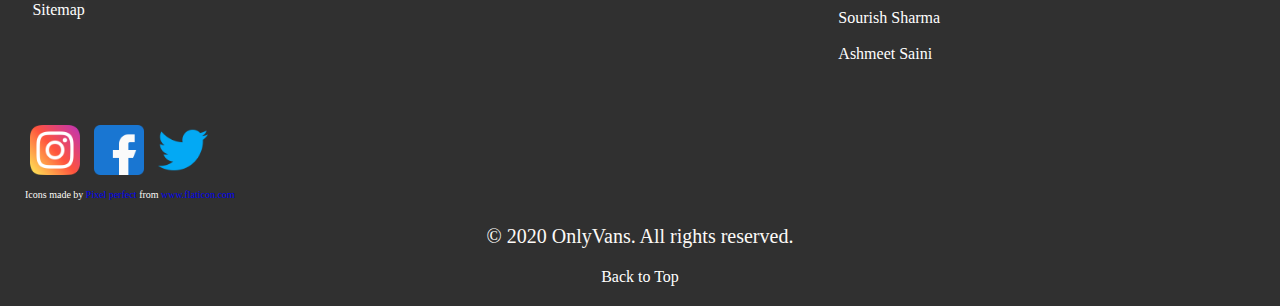
<file: Womenproduct.html>
<!DOCTYPE html>
<html>
<head>

<meta charset="UTF-8"> 
<meta name="author" content="Team OnlyVans (Sunjam Singh, Udesh Kairon, Prabnur Shergill, Shivangi Sharma, Gurleen Singh)">
<meta name="description" content="Men Products">
<title>Women Products | OnlyVans</title>

<link rel="icon" href="OV_Favicon.ico" type="image/x-icon" />

<style>
    * {
   font-family: verdana;
}
@font-face {
  font-family: Onlyvans;
  src: url(fonts/marguerite.ttf);
}

.header h1 {
    text-align: center;
    font-family: Onlyvans;
    font-size: 300%;
    color: #19c2ff;
    font-weight: bold;
}
.header {
    background-color: #36363697;
    box-sizing: border-box;
    padding: 10px;
    width: 100%
}

p {
    font-size: 20px;
}

#disclaimer {
    text-align: center;
    color: #ff0000;
    background-color: #ffdd00;
    font-size: 10px;
    box-sizing: content-box;
    width: 100%;
}
.topnav {
    overflow: hidden;
    background-color: #333;
    position: sticky;
    width: 100%;
    top: 0px;
    padding-left: 20px;
    padding-right: 20px;
    box-sizing: border-box;

}

.topnav a {
  float: left;
  display: flex;
  color: #f2f2f2;
  text-align: center;
  padding: 16.5px;
  text-decoration: none;
  font-size: 100%;
    height: 100%;
}

.topnav a:hover {
  background: #ddd;
  color: black;
}
body {
  background-image: url("bg-img.svg");
  background-repeat: repeat;
  margin: 0;
}



.footer{
    background-color: #303030;
    color:#fcfaf7;
    margin: 0;
    padding: 20px;
}
.footer a{
    text-decoration: none;
}


#backtotopbtn{
    text-align: center;
    text-decoration: none;
}
.footer #Contactlist{
    text-decoration: none;
    list-style-type: none;
    color: #ffffff;
    padding: 0;
}

.footer #Contactlist li a {
    margin: 0;
    color: #ffffff;
    padding: 0;
}
.footer #Policylist{
    text-decoration: none;
    list-style-type: none;
    color: #ffffff;
    padding: 0;
}

.footer #Policylist li a {
    margin: 0;
    color: #ffffff;
    padding: 0;
}
.footer #webmasterslist {
    text-decoration: none;
    list-style-type: none;
    color: #ffffff;
    padding: 0;
}
.column {
    width: 30%;
    padding: 1%;
    margin-right: 0.5%;
    float:left;
        
}
.column a {
    text-align: center;
    text-decoration: none;
    color: #ffffff;
    background-color: #36363697;
}
.column a img {
    width: 100%;
    height: 100%;

}
.column h2 {
    width: 100%;
    height: 100%;
    margin-top: 10px;
}
.column ul {
    width: 100%;
    height: 100%;
    margin-top: 10px;
}
.row:after {
  content: "";
  display: table;
  clear: both;
}
.socials{
  overflow: hidden;
  box-sizing: border-box;
  border-radius: 5px;
  padding: 5px;
}
.socials img {
    height: 50px;
    width: 50px;
    padding: 10px 5px;
    box-sizing: content-box;
}


.columntype2 {
    float: left;
    width: 25%;
    padding: 1%;
    margin-left: 5%;
    margin-right: 2%;
    box-sizing: border-box;
}

.columntype2 img {
    width: 100%;
    height: 100%;
    margin-top: 1%;

}
.columntype2 img:hover{
box-shadow: 0 4px 8px 0 rgba(0, 0, 0, 0.2), 0 6px 20px 0 rgba(0, 0, 0, 0.19);
}
.columntype2 p {
    color: #FFFFFF;
}
.columntype2 a {
    color: #FFFFFF;
    text-decoration: underline;
}

.rowtype2:after {
  content: "";
  display: table;
  clear: both;
}
    </style>



</head>
<body>


<div id="backtotop"></div>

   <div class="header">
  <h1 id="Only">OnlyVans</h1> 
  </div>
   <div class="topnav">
    <a href="index.html" style="padding:0px"><img src="Only_Vans_logo.png" alt="home"></a>
    <a href="NewArrivalSale.html">New Arrivals</a>
    <a href="NewArrivalSale.html">Sale</a>
    <a href="Menproduct.html">Men</a>
    <a href="Womenproduct.html">Women</a>
    <a href="Contact.html" target="_blank">Contact</a>
</div>



<div style="background-color: #36363697;">
<h1 style="text-align:center; color: #ffffff; background-color: #36363697; padding: 2%; box-sizing: border-box;"> All Women Products</h1>
<div class="rowtype2">
 <div class="columntype2">
    <div style="background-color: #36363697; padding: 5%; margin-bottom: 2%"><a href="Specific%20Product%20Page.html"  onclick="Product1()"><img id="ProductImage1" src="Products/Adidas_human_race_nmd_red/Adidas_Human_race_nmd_img1.jpg" alt="Adidas Huamn Race NMD 1">
	<p> Adidas Huamn Race NMD 1 </p> <p>Price:$550</p></a></div>
     <div style="background-color: #36363697; padding: 5%; margin-bottom: 2%"><a href="Specific%20Product%20Page.html" onclick="Product4()"><img id="ProductImage4" src="Products/Adidas_superstar/Adidas_Superstar_img3.jpg" alt="Adidas Superstar" >
         <p> Adidas Superstar <p> <p>Price:$75</p></a></div>
    <div style="background-color: #36363697; padding: 5%; margin-bottom: 2%"><a href="Specific%20Product%20Page.html"  onclick="Product7()"><img id="ProductImage7" src="Products/Adidas_yeezy_350_v2_zebra/adidas_yeezy350_v2_zebra_img1.jpg" alt="Adidas Yeezy 350 v2 Zebra">
        <p> Adidas Yeezy 350 v2 Zebra <p> <p>Price:$400</p></a></div>
    <div style="background-color: #36363697; padding: 5%; margin-bottom: 2%"><a href="Specific%20Product%20Page.html"  onclick="Product10()"><img id="ProductImage10" src="Products/Adidas_yeezy_350_v4_black/Adidas_yeezy_350_v4_img1.jpg" alt="Adidas Yeezy 350 v4 Black" >
        <p> Adidas Yeezy 350 v4 Black <p> <p>Price:$485	</p></a></div>
    <div style="background-color: #36363697; padding: 5%; margin-bottom: 2%"><a href="Specific%20Product%20Page.html"  onclick="Product13()"><img id="ProductImage13" src="Products/Adidas_yeezy_700_v2_static/Adidas_yeezy_700_v2_img3.jpg" alt="Adidas Yeezy 700 v2 Static">
        <p> Adidas Yeezy 700 v2 Static <p> <p>Price:$300</p></a></div>
    <div style="background-color: #36363697; padding: 5%; margin-bottom: 2%"><a href="Specific%20Product%20Page.html"  onclick="Product16()"><img id="ProductImage16" src="Products/Converse_chuck_taylor/Converse_Chuck_taylor_img3.jpg" alt="Converse Chuck Taylor">
        <p> Converse Chuck Taylor <p> <p>Price:$85</p></a></div>
    <div style="background-color: #36363697; padding: 5%; margin-bottom: 2%"><a href="Specific%20Product%20Page.html"  onclick="Product19()"><img  id="ProductImage19" src="Products/Nike_Air_Force_1_Shadow_Multicolor/Nike_Air_Force_1_shadow_multicolor_img2.jpg" alt="Nike Air Force 1 Shadow Mulitcolor">
        <p> Nike Air Force 1 Shadow Mulitcolor <p> <p>Price:$150</p></a></div>
    <div style="background-color: #36363697; padding: 5%; margin-bottom: 2%"><a href="Specific%20Product%20Page.html"  onclick="Product22()"><img id="ProductImage22" src="Products/Nike_Air_Force_1_white/Nike_Air_Force_1_img3.jpg" alt="Nike Airforce 1 White" >
        <p> Nike Airforce 1 White <p> <p>Price:$50</p></a></div>
    <div style="background-color: #36363697; padding: 5%; margin-bottom: 2%"><a href="Specific%20Product%20Page.html"  onclick="Product25()"><img id="ProductImage25" src="Products/Nike_air_force_1_white_and_black/Nike_Air_Force_1_whiteblack_img2.jpg" alt="Nike Air Force 1 White,Black ">
        <p> Nike Air Force 1 White,Black <p> <p>Price:$120</p></a></div>
    <div style="background-color: #36363697; padding: 5%; margin-bottom: 2%"><a href="Specific%20Product%20Page.html"  onclick="Product28()"><img id="ProductImage28" src="Products/Nike_Air_Jordan_11_black_red/Nike_Air_jordan_11_blackred_img1.jpg" alt="Nike Air Jordan 11 Black and Red">
        <p> Nike Air Jordan 11 Black and Red<p> <p>Price:$155</p></a></div>
 </div>
 <div class="columntype2">
    <div style="background-color: #36363697; padding: 5%; margin-bottom: 2%"><a href="Specific%20Product%20Page.html"  onclick="Product2()"><img id="ProductImage2" src="Products/Nike_Air_Jordan_11_Win_Like_96/Nike_Air_Jordan_11_Win_Like_96_img1.jpg" alt="Nike Air Jordan 11 Win Like '96">
        <p> Nike Air Jordan 11 Win Like '96 <p> <p>Price:$175</p></a></div>
    <div style="background-color: #36363697; padding: 5%; margin-bottom: 2%"><a href="Specific%20Product%20Page.html"  onclick="Product5()"><img id="ProductImage5" src="Products/Nike_Air_jordan_1_orange/Nike_Air_Jordan_1_Orange_img2.jpg" alt="Nike Air Jordan 1 Orange">
        <p> Nike Air Jordan 1 Orange <p> <p>Price:$130</p></a></div>
    <div style="background-color: #36363697; padding: 5%; margin-bottom: 2%"><a href="Specific%20Product%20Page.html"  onclick="Product8()"><img id="ProductImage8" src="Products/Nike_Air_Jordan_1_suede/Nike_Air_Jordan_1_suede_img1.jpg" alt="Nike Air Jordan 1 Suede">
        <p> Nike Air Jordan 1 Suede <p> <p>Price:$165</p></a></div>
    <div style="background-color: #36363697; padding: 5%; margin-bottom: 2%"><a href="Specific%20Product%20Page.html"  onclick="Product11()"><img id="ProductImage11" src="Products/Nike_Air_Jordan_1_Travis_Scott/Nike_Air_Jordan_1_Travis_Scott_img1.jpg" alt="Nike Air Jordan 1 Travis Scott">
        <p> Nike Air Jordan 1 Travis Scott <p> <p>Price:$750</p></a></div>
    <div style="background-color: #36363697; padding: 5%; margin-bottom: 2%"><a href="Specific%20Product%20Page.html"  onclick="Product14()"><img id="ProductImage14" src="Products/Nike_Air_jordan_6_x_SocialStatus/Nike_Air_Jordan_6_x_socialstatus_img1.jpg" alt="ike Air Jordan 6 x SocialStatus">
        <p> Nike Air Jordan 6 x SocialStatus <p> <p>Price:$185</p></a></div>
    <div style="background-color: #36363697; padding: 5%; margin-bottom: 2%"><a href="Specific%20Product%20Page.html"  onclick="Product17()"><img id="ProductImage17" src="Products/Nike_air_jordan_retro_1_red_and_white/Nike_Air_Jordan_retro_1_redwhite_img2.jpg" alt="Nike Air Jordan Retro 1 Red,White">
        <p> Nike Air Jordan Retro 1 Red,White <p> <p>Price:$125</p></a></div>
    <div style="background-color: #36363697; padding: 5%; margin-bottom: 2%"><a href="Specific%20Product%20Page.html"  onclick="Product20()"><img id="ProductImage20" src="Products/Nike_Air_jordan_retro_green/Nike_Air_Jordan_Retro_Green_img1.jpg" alt="Nike Air Jordan Retro Green" >
        <p> Nike Air Jordan Retro Green <p> <p>Price:$105 </p></a></div>
     <div style="background-color: #36363697; padding: 5%; margin-bottom: 2%"><a href="Specific%20Product%20Page.html" onclick="Product23()"><img id="ProductImage23" src="Products/Nike_Air_Jordan_retro_low_rise_orange/Nike_Air_Jordan_retro_lowrise_orange_img1.jpg" alt="Nike Air Jordan Retro LowRise Orange">
         <p> Nike Air Jordan Retro LowRise Orange <p> <p>Price:$120</p></a></div>
    <div style="background-color: #36363697; padding: 5%; margin-bottom: 2%"><a href="Specific%20Product%20Page.html"  onclick="Product26()"><img id="ProductImage26" src="Products/Nike_Air_Max_2090_White/Nike_Air_Max_2090_img2.jpg" alt="Nike Air Max 2090 White">
        <p> Nike Air Max 2090 White <p> <p>Price:$120</p></a></div>
    <div style="background-color: #36363697; padding: 5%; margin-bottom: 2%"><a href="Specific%20Product%20Page.html"  onclick="Product29()"><img id="ProductImage29" src="Products/Nike_Air_Max_720_Sunrise/Nike_Air_Max_720_Sunrise_img3.jpg" alt="Nike Air Max 720 Sunrise">
        <p> Nike Air Max 720 Sunrise <p> <p>Price:$120</p></a></div>
 </div>
 <div class="columntype2">
     <div style="background-color: #36363697; padding: 5%; margin-bottom: 2%"><a href="Specific%20Product%20Page.html" onclick="Product3()"><img id="ProductImage3" src="Products/Nike_Air_Max_90_FlyEase/Nike_Air_Max_90_FlyEase_img1.jpg" alt="Nike Air Max 90 FlyEase">
         <p> Nike Air Max 90 FlyEase<p> <p>Price:$145</p></a></div>
    <div style="background-color: #36363697; padding: 5%; margin-bottom: 2%"><a href="Specific%20Product%20Page.html"  onclick="Product6()"><img id="ProductImage6" src="Products/Nike_Air_max_90_PREMIUM_Curry/Nike_Air_Max_90_premium_img2.jpg" alt="Nike Air Max 90 Premium Curry">
        <p> Nike Air Max 90 Premium Curry<p> <p>Price:$200</p></a></div>
    <div style="background-color: #36363697; padding: 5%; margin-bottom: 2%"><a href="Specific%20Product%20Page.html"  onclick="Product9()"><img id="ProductImage9" src="Products/Nike_Air_Max_98_La_Mezcla/Nike_Air_Max_98_La_mezcla_img1.jpg" alt="Nike Air Max 98 La Mezcla" >
        <p> Nike Air Max 98 La Mezcla <p> <p>Price:$185</p></a></div>
    <div style="background-color: #36363697; padding: 5%; margin-bottom: 2%"><a href="Specific%20Product%20Page.html"  onclick="Product12()"><img id="ProductImage12" src="Products/Nike_air_vapormax_red_and_white/Nike_Air_Vapormax_redwhite_img2.jpg" alt="Nike Air Vapor Max Red,White">
        <p> Nike Air Vapor Max Red,White <p> <p>Price:$200</p></a></div>
    <div style="background-color: #36363697; padding: 5%; margin-bottom: 2%"><a href="Specific%20Product%20Page.html"  onclick="Product15()"><img id="ProductImage15" src="Products/Nike_Jordan_1_Bred_Flynit/Nike_Jordan_1_Bred_Flynit_img2.jpg" alt="Nike Jordan 1 Bred Flynit">
        <p> Nike Jordan 1 Bred Flynit <p> <p>Price:$250</p></a></div>
    <div style="background-color: #36363697; padding: 5%; margin-bottom: 2%"><a href="Specific%20Product%20Page.html"  onclick="Product18()"><img id="ProductImage18" src="Products/Nike_x_Commes_de_garcons/Nike_x_Commes_de_garcons_img2.jpg" alt="Nike x Commes de Garcons">
        <p> Nike x Commes de Garcons <p> <p>Price:$285</p></a></div>
    <div style="background-color: #36363697; padding: 5%; margin-bottom: 2%"><a href="Specific%20Product%20Page.html"  onclick="Product21()"><img id="ProductImage21" src="Products/Nike_x_Travis_Scott/Nike_x_Travis_Scott_img1.jpg" alt="Nike x Travis Scott">
        <p> Nike x Travis Scott<p> <p>Price:$450</p></a></div>
    <div style="background-color: #36363697; padding: 5%; margin-bottom: 2%"><a href="Specific%20Product%20Page.html"  onclick="Product24()"><img id="ProductImage24" src="Products/Vans_old_skool_black/Vans_Old_Skool_black_img1.jpg" alt="Vans Old Skool Black">
        <p> Vans Old Skool Black <p> <p>Price:$90</p></a></div>
    <div style="background-color: #36363697; padding: 5%; margin-bottom: 2%"><a href="Specific%20Product%20Page.html"  onclick="Product27()"><img id="ProductImage27" src="Products/Nike_Air_Force_1_x_Carhartt_WIP/Nike_Air_Force_1_x_Carhartt_WIP_img1.jpg" alt="Nike Air Force 1 x Carhartt WIP ">
        <p> Nike Air Force 1 x Carhartt WIP <p> <p>Price:$125</p></a></div>
    <div style="background-color: #36363697; padding: 5%; margin-bottom: 2%"><a href="Specific%20Product%20Page.html"  onclick="Product30()"><img id="ProductImage30" src="Products/Nike_Air_Jordan_4_retro_black_and_orange/Nike_Air_Jordan_4_retro_blackorange_img1.jpg" alt="Nike Air Jordan 4 retro black,orange">
        <p> Nike Air Jordan 4 retro black,orange <p> <p>Price:$125</p></a></div>
 </div>
</div>
</div>




<br>
<br>

<div class="footer">
 <div class="row">
 <div class="column">
 <h2 style="font-family: Onlyvans; color: #19c2ff;">OnlyVans</h2>    
 <ul id="Contactlist">
     <li><a href="aboutus.html" target="_blank">About Us</a></li><br>
     <li><a href="Contact.html" target="_blank">Contact Us</a></li><br>
     <li><a href="">Sitemap</a></li><br>
 </ul>
     </div>
 <div class="column">
 <h2>Policies</h2>    
 <ul id="Policylist">
     <li><a href="aboutus.html" target="_blank">Terms Of Use</a></li><br>
     <li><a href="aboutus.html" target="_blank">Privacy Policy</a></li><br>
     <li><a href="aboutus.html" target="_blank">Web Accesibility</a></li><br>
 </ul>
     </div>
       <div class="column">
   <h2>Webmasters</h2>    
 <ul id="webmasterslist">
     <li>Sunjam Singh Chawla</li><br>
     <li>Udesh Kairon</li><br>
     <li>Prabnur Shergill</li><br>
     <li>Sourish Sharma</li><br>
     <li>Ashmeet Saini</li><br>
 </ul>
     </div></div> <div class="row">
     <div class="socials">
    <a href="#"><img src="instagram.png" alt="instagram logo"></a>
    <a href="#"><img src="facebook.png" alt="facebook logo"></a>
    <a href="#"><img src="twitter.png" alt="twitter logo"></a>
    <div style="font-size: 10px;">Icons made by <a href="https://www.flaticon.com/authors/pixel-perfect" title="Pixel perfect" target="_blank" style="font-size: 10px;">Pixel perfect</a> from <a href="https://www.flaticon.com/" title="Flaticon" target="_blank" style="font-size: 10px;">www.flaticon.com</a></div>
 </div>
    </div>



<p style="text-align: center">© 2020 OnlyVans. All rights reserved.</p>  


<div id="backtotopbtn"><a href="#backtotop" style="text-decoration: none; color: #ffffff">Back to Top</a></div>
</div>
<div style="background-color:#303030;">
</div>



<script> 

         function Product1() { 
	var name = "Adidas Huamn Race NMD 1" ;
   localStorage.setItem("ProductName", name);
	var price =  "Price:$550";
	localStorage.setItem("ProductPrice", price);
	
}



         function Product2() { 
	var name = "Nike Air Jordan 11 Win Like '96";
   localStorage.setItem("ProductName", name);
	var price =  "Price:$175";
	localStorage.setItem("ProductPrice", price);
	

	

	
}

         function Product3() { 
	var name = "Nike Air Max 90 FlyEase" ;
   localStorage.setItem("ProductName", name);
	var price =  "$145";
	localStorage.setItem("ProductPrice", price);
	

	
}

         function Product4() { 
	var name = "Adidas Superstar" ;
   localStorage.setItem("ProductName", name);
	var price =  "Price:$75";
	localStorage.setItem("ProductPrice", price);
	
}



         function Product5() { 
	var name = "Nike Air Jordan 1 Orange" ;
   localStorage.setItem("ProductName", name);
	var price =  "Price:$130";
	localStorage.setItem("ProductPrice", price);
	
}


         function Product6() { 
	var name = "Nike Air Max 90 Premium Curry" ;
   localStorage.setItem("ProductName", name);
	var price =  "Price:$200";
	localStorage.setItem("ProductPrice", price);
	
}


         function Product7() { 
	var name = "Adidas Yeezy 350 v2 Zebra" ;
   localStorage.setItem("ProductName", name);
	var price =  "Price:$400";
	localStorage.setItem("ProductPrice", price);
	
}




         function Product8() { 
	var name = "Nike Air Jordan 1 Suede" ;
   localStorage.setItem("ProductName", name);
	var price =  "Price:$165";
	localStorage.setItem("ProductPrice", price);
	

	
}


         function Product9() { 
	var name = "Nike Air Max 98 La Mezcla " ;
   localStorage.setItem("ProductName", name);
	var price =  "Price:$185";
	localStorage.setItem("ProductPrice", price);
	
}


         function Product10() { 
	var name = "Adidas Yeezy 350 v4 Black " ;
   localStorage.setItem("ProductName", name);
	var price =  "Price:$485";
	localStorage.setItem("ProductPrice", price);
	
}


         function Product11() { 
	var name = "Nike Air Jordan 1 Travis Scott" ;
   localStorage.setItem("ProductName", name);
	var price =  "Price:$750";
	localStorage.setItem("ProductPrice", price);

	
}


         function Product12() { 
	var name = "Nike Air Vapor Max Red,White" ;
   localStorage.setItem("ProductName", name);
	var price =  "Price:$200";
	localStorage.setItem("ProductPrice", price);
	
}


         function Product13() { 
	var name = "Adidas Yeezy 700 v2 Static" ;
   localStorage.setItem("ProductName", name);
	var price =  "Price:$300";
	localStorage.setItem("ProductPrice", price);
	
}



         function Product14() { 
	var name = "Nike Air Jordan 6 x SocialStatus" ;
   localStorage.setItem("ProductName", name);
	var price =  "Price:$185";
	localStorage.setItem("ProductPrice", price);
	

}


         function Product15() { 
	var name = "Nike Jordan 1 Bred Flynit" ;
   localStorage.setItem("ProductName", name);
	var price =  "Price:$250";
	localStorage.setItem("ProductPrice", price);
	
}


         function Product16() { 
	var name = "Converse Chuck Taylor" ;
   localStorage.setItem("ProductName", name);
	var price =  "Price:$85";
	localStorage.setItem("ProductPrice", price);
	
}


         function Product17() { 
	var name = "Nike Air Jordan Retro 1 Red,White" ;
   localStorage.setItem("ProductName", name);
	var price =  "Price:$125";
	localStorage.setItem("ProductPrice", price);
	
}



         function Product18() { 
	var name = "Nike x Commes de Garcons" ;
   localStorage.setItem("ProductName", name);
	var price =  "$285";
	localStorage.setItem("ProductPrice", price);
	
}


         function Product19() { 
	var name = "Nike Air Force 1 Shadow Multicolor" ;
   localStorage.setItem("ProductName", name);
	var price =  "Price:$150";
	localStorage.setItem("ProductPrice", price);
	
}



         function Product20() { 
	var name = "Nike Air Jordan Retro Green" ;
   localStorage.setItem("ProductName", name);
	var price =  "Price:$105 ";
	localStorage.setItem("ProductPrice", price);

	
}



         function Product21() { 
	var name = "Nike x Travis Scott" ;
   localStorage.setItem("ProductName", name);
	var price =  "Price:$450";
	localStorage.setItem("ProductPrice", price);
	
}



         function Product22() { 
	var name = "Nike Airforce 1 White" ;
   localStorage.setItem("ProductName", name);
	var price = "Price:$50";
	localStorage.setItem("ProductPrice", price);
	

	
}



         function Product23() { 
	var name = "Nike Air Jordan Retro LowRise Orange" ;
   localStorage.setItem("ProductName", name);
	var price =  "Price:$120";
	localStorage.setItem("ProductPrice", price);
	
	
	
}



         function Product24() { 
	var name = "Vans Old Skool Black " ;
   localStorage.setItem("ProductName", name);
	var price =  "Price:$90";
	localStorage.setItem("ProductPrice", price);
	
}


         function Product25() { 
	var name = "Nike Air Force 1 White,Black" ;
   localStorage.setItem("ProductName", name);
	var price =  "Price:$120";
	localStorage.setItem("ProductPrice", price);
	
	
}




         function Product26() { 
	var name = "Nike Air Max 2090 White" ;
   localStorage.setItem("ProductName", name);
	var price =  "Price:$120";
	localStorage.setItem("ProductPrice", price);
	

	
}

         function Product27() { 
	var name = "Nike Air Force 1 x Carhartt WIP" ;
   localStorage.setItem("ProductName", name);
	var price =  "Price:$125";
	localStorage.setItem("ProductPrice", price);
	
}



         function Product28() { 
	var name = "Nike Air Jordan 11 Black and Red" ;
   localStorage.setItem("ProductName", name);
	var price =  "Price:$155";
	localStorage.setItem("ProductPrice", price);
	
	
}



         function Product29() { 
	var name = "Nike Air Max 720 Sunrise" ;
   localStorage.setItem("ProductName", name);
	var price =  "Price:$120";
	localStorage.setItem("ProductPrice", price);
	
	
}



         function Product30() { 
	var name = "Nike Air Jordan 4 retro black,orange" ;
   localStorage.setItem("ProductName", name);
	var price =  "Price:$125";
	localStorage.setItem("ProductPrice", price);
	
}

	

	

      </script> 


</body>
</file>
